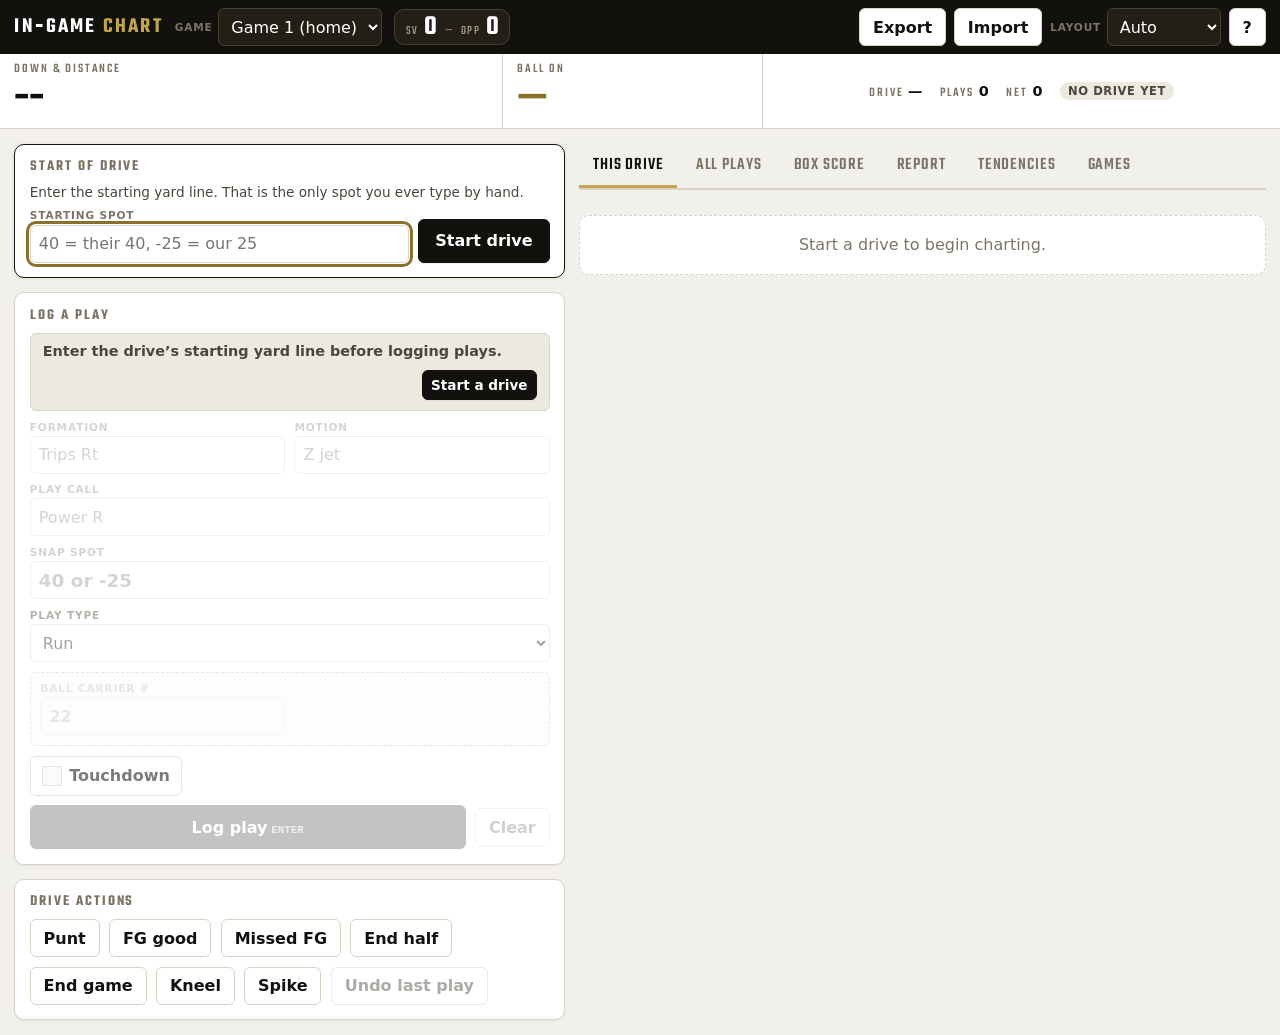
<file: index.html>
<!DOCTYPE html>
<html lang="en">
<head>
<meta charset="utf-8">
<meta name="viewport" content="width=device-width, initial-scale=1, viewport-fit=cover">
<meta name="color-scheme" content="light">
<title>In-Game Chart — Offensive Play Chart</title>
<style>
/*
 * app.css — one stylesheet, two layouts.
 *
 * body.mode-desktop  keyboard-first: dense rows, everything reachable by Tab.
 * body.mode-touch    touch-first: big targets, stacked, sticky action bar.
 *
 * High contrast on a light ground on purpose: this gets read on a sideline in
 * daylight, where a dark UI washes out.
 */

/*
 * Teko, latin subset, embedded as a data URI - 15KB, no network, parsed once.
 * A condensed athletic face for the display numbers and labels; the body keeps
 * the system sans, which is faster to scan in a form.
 * Teko is SIL Open Font License 1.1.
 */
@font-face {
  font-family: 'Teko';
  font-style: normal;
  font-weight: 400 700;
  font-display: block;
  src: url([data-uri]) format('woff2');
}

/*
 * Black, white, and Vegas gold used sparingly. Black carries the work -
 * primary actions, selected states, the type. Gold is saved for the few
 * things worth marking: the team name, a first down, the ball's position,
 * the focus ring, and run against pass in the tendency bars. Spent
 * everywhere, an accent stops meaning anything.
 * Single-theme by choice - this is charted from a lit press box.
 */
:root {
  --ink: #12110E;
  --ink-2: #4B463B;
  --ink-3: #7C7566;
  --line: #D9D3C4;
  --line-2: #EDE9DE;
  --bg: #F1F0EB;
  --paper: #ffffff;

  --gold: #C2A54F;
  --gold-hi: #D6BC6B;
  --gold-deep: #8A7129;
  --gold-soft: #F8F2E0;

  --accent: var(--gold);
  --accent-ink: #12110E;
  --accent-soft: var(--gold-soft);

  --good: #1C6B41;
  --good-soft: #E3F1E8;
  --bad: #A32F27;
  --bad-soft: #FBEAE8;
  --warn: #7A6320;
  --warn-soft: #F8F2E0;
  --flag: #7A5E1E;
  --pend: #5A6672;
  --pend-soft: #EEF1F4;

  --radius: 10px;
  --tap: 44px;
  --shadow-1: 0 1px 2px rgba(18, 17, 14, 0.06);
  --shadow-2: 0 4px 16px rgba(18, 17, 14, 0.10);
  --display: 'Teko', 'Oswald', 'Arial Narrow', system-ui, sans-serif;
  --font: system-ui, -apple-system, "Segoe UI", Roboto, Helvetica, Arial, sans-serif;
  --mono: ui-monospace, SFMono-Regular, Menlo, Consolas, monospace;
}

* { box-sizing: border-box; }

/*
 * The form shows and hides fields with the `hidden` attribute. Every explicit
 * `display` below would otherwise beat the browser's default rule for it, so
 * hidden has to win outright - or a hidden field stays in the Tab order.
 */
[hidden] { display: none !important; }

html, body {
  margin: 0;
  padding: 0;
  background: var(--bg);
  color: var(--ink);
  font-family: var(--font);
  font-size: 16px;
  -webkit-text-size-adjust: 100%;
}

body { padding-bottom: env(safe-area-inset-bottom); }

h2 {
  font-family: var(--display);
  font-size: 0.95rem;
  letter-spacing: 0.13em;
  text-transform: uppercase;
  color: var(--ink-3);
  margin: 0 0 0.6rem;
  font-weight: 600;
  line-height: 1;
}

code { font-family: var(--mono); font-size: 0.9em; }

/* ---------------- top bar ---------------- */

.topbar {
  display: flex;
  align-items: center;
  gap: 0.75rem;
  flex-wrap: wrap;
  padding: 0.5rem 0.9rem;
  background: var(--ink);
  color: #fff;
  position: sticky;
  top: 0;
  z-index: 20;
}

.brand {
  font-family: var(--display);
  font-weight: 600;
  letter-spacing: 0.1em;
  font-size: 1.35rem;
  line-height: 1;
}
.brand span { color: var(--gold); margin-left: 0.3em; }

.topbar .lbl { color: #A79C82; }
.topbar select {
  background: #241F16;
  color: #fff;
  border-color: #46402F;
}

.grow { flex: 1 1 auto; }

.topbar-actions { display: flex; align-items: center; gap: 0.5rem; flex-wrap: wrap; }

.scorechip {
  display: flex;
  align-items: baseline;
  gap: 0.4rem;
  background: #1d2530;
  border-radius: var(--radius);
  padding: 0.2rem 0.65rem;
}
.scorechip strong { font-size: 1.5rem; font-variant-numeric: tabular-nums; }

/* ---------------- banners ---------------- */

.banner {
  padding: 0.6rem 0.9rem;
  font-weight: 600;
  display: flex;
  align-items: center;
  gap: 0.75rem;
  flex-wrap: wrap;
  border-bottom: 1px solid var(--line);
}
.banner.warn { background: var(--warn-soft); color: var(--warn); }
.banner.error { background: var(--bad-soft); color: var(--bad); }
.banner.info { background: var(--line-2); color: var(--ink-2); }
.banner.pending { background: var(--pend-soft); color: var(--pend); }

/* ---------------- status strip ---------------- */

.status {
  display: flex;
  align-items: stretch;
  gap: 1px;
  background: var(--line);
  border-bottom: 1px solid var(--line);
}
.status > div {
  background: var(--paper);
  padding: 0.5rem 0.9rem;
  display: flex;
  flex-direction: column;
  justify-content: center;
}
.status-dd { flex: 2 1 auto; }
.status-ball { flex: 1 1 auto; }
.status-meta {
  flex: 1 1 auto;
  flex-direction: row !important;
  gap: 1.1rem;
  align-items: center;
  flex-wrap: wrap;
  font-size: 0.9rem;
}
.status-lbl {
  font-family: var(--display);
  font-size: 0.82rem;
  letter-spacing: 0.14em;
  text-transform: uppercase;
  color: var(--ink-3);
  font-weight: 500;
  line-height: 1;
  margin-bottom: 0.15rem;
}
.big {
  font-family: var(--display);
  font-size: 2.9rem;
  font-weight: 600;
  line-height: 0.92;
  letter-spacing: 0;
  white-space: nowrap;
}
.status-dd .big { color: var(--ink); }
.status-ball .big { color: var(--gold-deep); }
.status-meta strong { font-variant-numeric: tabular-nums; }

.tag {
  display: inline-block;
  padding: 0.15rem 0.5rem;
  border-radius: 999px;
  font-size: 0.72rem;
  font-weight: 700;
  text-transform: uppercase;
  letter-spacing: 0.05em;
  background: var(--line-2);
  color: var(--ink-2);
}
.tag.good { background: var(--good-soft); color: var(--good); }
.tag.bad { background: var(--bad-soft); color: var(--bad); }
.tag.warn { background: var(--warn-soft); color: var(--warn); }
.tag.accent { background: var(--line-2); color: var(--ink-2); }

/* ---------------- layout ---------------- */

main {
  display: grid;
  grid-template-columns: minmax(380px, 44%) 1fr;
  gap: 0.9rem;
  padding: 0.9rem;
  align-items: start;
}

.col { display: flex; flex-direction: column; gap: 0.9rem; min-width: 0; }

.panel {
  background: var(--paper);
  border: 1px solid var(--line);
  border-radius: var(--radius);
  padding: 0.9rem;
  box-shadow: var(--shadow-1);
}
.panel-accent { border-color: var(--ink); box-shadow: 0 0 0 2px var(--line-2); }

/* ---------------- form bits ---------------- */

.row { display: flex; gap: 0.6rem; align-items: flex-end; }
.row.wrap { flex-wrap: wrap; }
.gap-top { margin-top: 0.7rem; }
.col-buttons { display: flex; flex-direction: column; gap: 0.6rem; }

.field { display: flex; flex-direction: column; gap: 0.2rem; min-width: 0; }
.field.grow { flex: 1 1 auto; }
.field.inline { flex-direction: row; align-items: center; gap: 0.35rem; }
.field .lbl {
  font-size: 0.66rem;
  letter-spacing: 0.08em;
  text-transform: uppercase;
  color: var(--ink-3);
  font-weight: 700;
  white-space: nowrap;
}

input[type="text"], input[type="date"], input[type="number"], select, textarea {
  font: inherit;
  color: var(--ink);
  background: var(--paper);
  border: 1px solid var(--line);
  border-radius: 6px;
  padding: 0.45rem 0.5rem;
  min-height: 38px;
  width: 100%;
}
input:focus-visible, select:focus-visible, button:focus-visible, .seg-btn:focus-visible {
  outline: 3px solid var(--gold-deep);
  outline-offset: 1px;
}

.err {
  color: var(--bad);
  font-size: 0.85rem;
  font-weight: 600;
  margin-top: 0.35rem;
}
.hint { color: var(--ink-2); font-size: 0.85rem; margin: 0 0 0.6rem; }

/* ---------------- buttons ---------------- */

.btn {
  font: inherit;
  font-weight: 650;
  color: var(--ink);
  background: var(--paper);
  border: 1px solid var(--line);
  border-radius: 6px;
  padding: 0.45rem 0.8rem;
  min-height: 38px;
  cursor: pointer;
  white-space: nowrap;
}
.btn:hover { background: var(--line-2); }
.btn:active { transform: translateY(1px); }
.btn-tall { min-height: var(--tap); padding-inline: 1rem; }
.btn-primary {
  background: var(--ink);
  border-color: var(--ink);
  color: #fff;
  font-weight: 700;
  box-shadow: var(--shadow-1);
}
.btn-primary:hover { background: #2A261C; }
.btn-good { background: var(--good); border-color: var(--good); color: #fff; }
.btn-bad { background: var(--bad); border-color: var(--bad); color: #fff; }
.btn-quiet { color: var(--ink-2); background: transparent; }
.btn-sm { min-height: 30px; padding: 0.2rem 0.5rem; font-size: 0.85rem; }
.btn[disabled] { opacity: 0.45; cursor: not-allowed; }

.key {
  display: inline-block;
  font-family: var(--mono);
  font-size: 0.68em;
  opacity: 0.72;
  margin-left: 0.35em;
}

/* ---------------- segmented controls ---------------- */

.seg { display: flex; flex-wrap: wrap; gap: 0.4rem; }
.seg-btn {
  font: inherit;
  font-weight: 650;
  background: var(--paper);
  color: var(--ink);
  border: 1px solid var(--line);
  border-radius: 6px;
  padding: 0.45rem 0.75rem;
  min-height: 40px;
  cursor: pointer;
}
.seg-btn:hover { background: var(--line-2); }
.seg-btn[aria-checked="true"] {
  background: var(--ink);
  border-color: var(--ink);
  color: #fff;
}
.seg-sub .seg-btn { min-height: 36px; font-size: 0.92rem; }

/* toggle-style checkbox rows */
.toggle {
  display: inline-flex;
  align-items: center;
  gap: 0.45rem;
  border: 1px solid var(--line);
  border-radius: 6px;
  padding: 0.4rem 0.7rem;
  min-height: 40px;
  font-weight: 650;
  cursor: pointer;
  background: var(--paper);
  user-select: none;
}
.toggle input { width: 20px; height: 20px; margin: 0; accent-color: var(--accent); }
.toggle:has(input:checked) { background: var(--line-2); border-color: var(--ink); color: var(--ink); }
.toggle.td:has(input:checked) { background: var(--good-soft); border-color: var(--good); color: var(--good); }
.toggle:focus-within { outline: 3px solid var(--accent); outline-offset: 1px; }

/* ---------------- play form ---------------- */

.pf { display: flex; flex-direction: column; gap: 0.6rem; }
.pf-lock {
  display: flex;
  align-items: center;
  gap: 0.7rem;
  flex-wrap: wrap;
  background: var(--line-2);
  border: 1px solid var(--line);
  border-radius: 6px;
  padding: 0.6rem 0.75rem;
  color: var(--ink-2);
  font-weight: 650;
  font-size: 0.9rem;
}
.pf-lock .btn { margin-left: auto; }
/* Locked: visible, readable, and plainly not ready for input yet. */
.pf-locked .pf-grid,
.pf-locked .row,
.pf-locked .field,
.pf-locked .pf-context,
.pf-locked .pf-submit { opacity: 0.55; }
.pf-locked .pf-lock { opacity: 1; }
.pf-grid {
  display: grid;
  grid-template-columns: 1fr 1fr;
  gap: 0.6rem;
}
.pf-context {
  border: 1px dashed var(--line);
  border-radius: 6px;
  padding: 0.6rem;
  display: flex;
  flex-direction: column;
  gap: 0.6rem;
  background: #fbfcfd;
}
.field { position: relative; }
.ac {
  position: absolute;
  top: 100%;
  left: 0;
  right: 0;
  z-index: 40;
  background: var(--paper);
  border: 1px solid var(--line);
  border-top: none;
  border-radius: 0 0 6px 6px;
  box-shadow: 0 8px 20px rgba(16, 21, 28, 0.16);
  max-height: 15rem;
  overflow-y: auto;
}
.ac-opt { padding: 0.4rem 0.6rem; cursor: pointer; font-weight: 600; }
.ac-opt:hover, .ac-opt.on { background: var(--ink); color: #fff; }

.pf-grid > .pf-span { grid-column: 1 / -1; }
.pf-context:empty, .pf-context[hidden] { display: none; }
.pf-submit { display: flex; gap: 0.6rem; align-items: center; flex-wrap: wrap; }
.pf-submit .btn-primary { flex: 1 1 auto; }
.num-field input { font-variant-numeric: tabular-nums; font-weight: 700; }
.spot-field input {
  font-size: 1.15rem;
  font-weight: 800;
  font-variant-numeric: tabular-nums;
}
.pf-note { font-size: 0.8rem; color: var(--ink-3); }

/* ---------------- tabs ---------------- */

.tabs {
  display: flex;
  gap: 0.3rem;
  border-bottom: 2px solid var(--line);
  overflow-x: auto;
}
.tab {
  font-family: var(--display);
  font-size: 1.1rem;
  font-weight: 500;
  letter-spacing: 0.05em;
  text-transform: uppercase;
  background: transparent;
  border: none;
  border-bottom: 3px solid transparent;
  color: var(--ink-3);
  padding: 0.55rem 0.85rem 0.45rem;
  cursor: pointer;
  white-space: nowrap;
}
.tab:hover { color: var(--ink); }
.tab[aria-selected="true"] { color: var(--ink); border-bottom-color: var(--gold); }

.tabpanels { margin-top: 0.7rem; }

/* ---------------- play log ---------------- */

.drive-head {
  display: flex;
  align-items: center;
  gap: 0.6rem;
  flex-wrap: wrap;
  background: var(--paper);
  border-top: 3px solid var(--ink);
  border: 1px solid var(--line);
  border-radius: var(--radius);
  padding: 0.6rem 0.75rem;
  margin-bottom: 0.6rem;
  box-shadow: var(--shadow-1);
}
.drive-head h3 { letter-spacing: -0.01em; }
.drive-head h3 {
  margin: 0;
  font-family: var(--display);
  font-size: 1.35rem;
  font-weight: 600;
  letter-spacing: 0.03em;
  text-transform: uppercase;
  line-height: 1;
}
.drive-head .meta { color: var(--ink-2); font-size: 0.88rem; }

.conv-row {
  display: flex;
  align-items: center;
  gap: 0.5rem;
  flex-wrap: wrap;
  background: var(--warn-soft);
  border: 1px solid var(--warn);
  border-radius: var(--radius);
  padding: 0.55rem 0.75rem;
  margin-bottom: 0.6rem;
}
.conv-row .meta { color: var(--warn); font-weight: 700; font-size: 0.88rem; }

.playlist { display: flex; flex-direction: column; gap: 0.3rem; }

.play {
  display: grid;
  grid-template-columns: 2.4rem 5.4rem 4.2rem 1fr 4.6rem 2rem;
  gap: 0.5rem;
  align-items: center;
  width: 100%;
  text-align: left;
  font: inherit;
  background: var(--paper);
  border: 1px solid var(--line-2);
  border-left: 4px solid var(--line);
  border-radius: 8px;
  padding: 0.45rem 0.65rem;
  cursor: pointer;
  min-height: var(--tap);
  transition: background 90ms ease, border-color 90ms ease;
}
.play:hover { background: #F7F6F3; border-color: var(--line); }
.play.is-pending { border-left-color: var(--pend); background: var(--pend-soft); }
.play.is-td { border-left-color: var(--good); }
.play.is-first { border-left-color: var(--gold); }
.play.is-penalty { border-left-color: var(--flag); }
.play.is-turnover { border-left-color: var(--bad); }
.play.is-conv { border-left-color: var(--ink-3); background: #fafbfc; }

.play .p-no { color: var(--ink-3); font-weight: 700; font-variant-numeric: tabular-nums; font-size: .85rem; }
.play .p-dd {
  font-family: var(--display);
  font-size: 1.15rem;
  font-weight: 500;
  line-height: 1;
}
.play .p-spot {
  font-family: var(--display);
  font-size: 1.15rem;
  font-weight: 600;
  line-height: 1;
  color: var(--ink-2);
}
.play .p-desc { min-width: 0; }
.play .p-desc .call { font-weight: 650; }
.play .p-desc .sub { color: var(--ink-2); font-size: 0.83rem; }
.play .p-yds {
  text-align: right;
  font-weight: 820;
  font-variant-numeric: tabular-nums;
  font-size: 1.1rem;
  letter-spacing: -0.01em;
}
.play .p-yds.neg { color: var(--bad); }
.play .p-yds.pend { color: var(--pend); font-size: 0.78rem; font-weight: 700; }
.play .p-flags { text-align: right; font-size: 0.75rem; font-weight: 800; }

.drive-end {
  text-align: center;
  font-weight: 700;
  text-transform: uppercase;
  letter-spacing: 0.08em;
  font-size: 0.75rem;
  color: var(--ink-3);
  padding: 0.4rem;
}

.empty {
  color: var(--ink-3);
  background: var(--paper);
  border: 1px dashed var(--line);
  border-radius: var(--radius);
  padding: 1.2rem;
  text-align: center;
}

/* ---------------- tables ---------------- */

.statblock { margin-bottom: 1.1rem; }
table.stats {
  width: 100%;
  border-collapse: collapse;
  background: var(--paper);
  border: 1px solid var(--line);
  border-radius: var(--radius);
  overflow: hidden;
  font-variant-numeric: tabular-nums;
  box-shadow: var(--shadow-1);
}
table.stats td:first-child { font-weight: 650; }
table.stats th, table.stats td {
  padding: 0.45rem 0.6rem;
  text-align: right;
  border-bottom: 1px solid var(--line-2);
  white-space: nowrap;
}
table.stats th:first-child, table.stats td:first-child { text-align: left; }
table.stats thead th {
  font-family: var(--display);
  font-size: 0.85rem;
  font-weight: 500;
  background: #F5F4F0;
  border-bottom: 1px solid var(--line);
  font-size: 0.68rem;
  letter-spacing: 0.1em;
  text-transform: uppercase;
  color: var(--ink-2);
}
table.stats tfoot td { font-weight: 800; background: #F5F4F0; }
table.stats tr:last-child td { border-bottom: none; }
.table-wrap { overflow-x: auto; }

/* The third/fourth-down audit list: the result column carries the verdict. */
table.stats.chances td:first-child { font-weight: 500; color: var(--ink-2); }
table.stats.chances td:last-child { font-weight: 700; }
table.stats.chances tr.conv-yes td:last-child { color: var(--good); }
table.stats.chances tr.conv-no td:last-child { color: var(--bad); }

/* ---------------- dialogs ---------------- */

/*
 * Without <dialog> support a dialog is an unknown element and renders inline,
 * dumping every panel into the page. This holds either way.
 */
dialog:not([open]) { display: none !important; }
dialog.dlg-poly {
  position: fixed;
  inset: 0;
  margin: auto;
  max-height: 88vh;
  overflow: auto;
  z-index: 100;
}
html.dlg-poly-open { overflow: hidden; }
html.dlg-poly-open::before {
  content: '';
  position: fixed;
  inset: 0;
  background: rgba(18, 17, 14, 0.5);
  z-index: 99;
}

.dlg {
  border: none;
  border-radius: var(--radius);
  padding: 0;
  width: min(620px, 94vw);
  box-shadow: 0 24px 60px rgba(14, 22, 32, 0.34);
  color: var(--ink);
  background: var(--paper);
}
.dlg-wide { width: min(860px, 94vw); }
.dlg::backdrop { background: rgba(16, 21, 28, 0.5); }
.dlg-head {
  display: flex;
  align-items: center;
  justify-content: space-between;
  gap: 1rem;
  padding: 0.7rem 0.9rem;
  border-bottom: 1px solid var(--line);
  position: sticky;
  top: 0;
  background: var(--paper);
}
.dlg-head h2 { margin: 0; font-size: 0.95rem; color: var(--ink); }
.dlg-body { padding: 0.9rem; }
.dlg .pf { padding: 0.9rem; }

.dlg-foot {
  display: flex;
  align-items: center;
  gap: 0.7rem;
  flex-wrap: wrap;
  padding: 0.7rem 0.9rem;
  border-top: 1px solid var(--line);
}
.dlg-foot .hint { margin: 0; }
.selftest-ok { color: var(--good); font-weight: 700; }
.selftest-bad { color: var(--bad); font-weight: 700; }

#copy-text {
  width: 100%;
  font-family: var(--mono);
  font-size: 0.78rem;
  line-height: 1.4;
  resize: vertical;
  white-space: pre;
  overflow-wrap: normal;
  overflow-x: auto;
}

.scorechip {
  display: flex;
  align-items: baseline;
  gap: 0.5rem;
  background: #241F16;
  border: 1px solid #46402F;
  border-radius: var(--radius);
  padding: 0.2rem 0.65rem;
  color: #fff;
  font: inherit;
  cursor: pointer;
}
.scorechip:hover { background: #2F2819; border-color: var(--gold-deep); }
.scorechip strong {
  font-family: var(--display);
  font-size: 1.75rem;
  font-weight: 600;
  line-height: 1;
}
.scorechip .lbl { font-family: var(--display); letter-spacing: 0.12em; font-size: 0.8rem; }
.sc-dash { color: var(--ink-3); }

.split {
  display: flex;
  height: 20px;
  border-radius: 4px;
  overflow: hidden;
  background: var(--line-2);
  min-width: 120px;
}
.split-run, .split-pass {
  display: flex;
  align-items: center;
  justify-content: center;
  font-size: 0.7rem;
  font-weight: 700;
  color: var(--ink);
  transition: width 120ms ease;
}
.split-run { background: var(--gold); }
.split-pass { background: var(--ink); color: #fff; }
table.tend td:nth-child(3) { width: 34%; min-width: 130px; }
/* No split bar to make room for, so the first column takes the slack. */
table.tend-plain td:nth-child(3) { width: auto; min-width: 0; }
table.tend-plain td:first-child, table.tend-plain th:first-child { width: 50%; }
tr.tend-thin td { opacity: 0.55; }
.legend {
  display: flex;
  align-items: center;
  gap: 1rem;
  flex-wrap: wrap;
  margin-bottom: 0.8rem;
  font-size: 0.85rem;
  font-weight: 650;
}
.legend i { display: inline-block; width: 12px; height: 12px; border-radius: 3px; margin-right: 0.35rem; vertical-align: -1px; }
.legend .sw-run { background: var(--gold); }
.legend .sw-pass { background: var(--ink); }

.goal-row {
  display: grid;
  grid-template-columns: 1fr auto auto;
  gap: 0.75rem;
  align-items: center;
  padding: 0.55rem 0.75rem;
  border-bottom: 1px solid var(--line-2);
}
.goal-row:last-child { border-bottom: none; }
.goal-val {
  font-family: var(--display);
  font-weight: 600;
  font-size: 1.45rem;
  line-height: 1;
}
.goal-target { color: var(--ink-3); font-size: 0.85rem; white-space: nowrap; }
.goal-hit { color: var(--good); }
.goal-miss { color: var(--bad); }
.goal-none { color: var(--ink-3); }
.goals { background: var(--paper); border: 1px solid var(--line); border-radius: var(--radius); }

.score-list { display: flex; flex-direction: column; gap: 0.3rem; margin-top: 0.8rem; }
.score-entry {
  display: flex; align-items: center; gap: 0.6rem;
  border: 1px solid var(--line); border-radius: 6px; padding: 0.4rem 0.6rem;
}
.score-entry .pts { font-weight: 800; font-variant-numeric: tabular-nums; min-width: 2.2rem; }
.score-entry .who { font-weight: 700; }
.score-entry .grow { color: var(--ink-3); font-size: 0.86rem; }

.roster-grid {
  display: grid;
  grid-template-columns: repeat(auto-fill, minmax(190px, 1fr));
  gap: 0.5rem;
  margin: 0.7rem 0;
}
.roster-row { display: flex; align-items: center; gap: 0.4rem; }
.roster-row .num {
  font-family: var(--display);
  font-size: 1.2rem;
  font-weight: 600;
  min-width: 2.2rem;
  text-align: right;
  color: var(--ink-2);
}
.roster-row input { min-height: 34px; }

.term-block { margin-bottom: 1.2rem; }
.term-list { display: flex; flex-wrap: wrap; gap: 0.35rem; margin: 0.5rem 0; }
.term-chip {
  background: var(--line-2); border-radius: 999px; padding: 0.2rem 0.6rem;
  font-size: 0.85rem; font-weight: 600;
}
#terms-body textarea { width: 100%; font-family: var(--mono); font-size: 0.82rem; }

.final-score {
  display: flex;
  align-items: center;
  gap: 1.6rem;
  flex-wrap: wrap;
  background: var(--ink);
  color: #fff;
  border-radius: var(--radius);
  padding: 0.9rem 1.1rem;
  margin-bottom: 0.9rem;
}
.final-score .status-lbl { color: #9fb0c2; }
.final-num { font-family: var(--display); font-size: 3.6rem; font-weight: 600; line-height: 0.9; }
.final-meta { display: flex; gap: 1.5rem; flex-wrap: wrap; }
.final-meta b {
  display: block;
  font-family: var(--display);
  font-size: 1.6rem;
  font-weight: 600;
  line-height: 1;
  color: var(--gold-hi);
}
.save-now {
  border: 1px solid var(--ink);
  background: var(--line-2);
  border-radius: var(--radius);
  padding: 0.8rem;
  margin-bottom: 1.1rem;
}
.save-now h2 { color: var(--ink); }

.help-body h3 { margin: 1.1rem 0 0.35rem; font-size: 0.95rem; }
.help-body h3:first-child { margin-top: 0; }
.help-body p, .help-body li { color: var(--ink-2); line-height: 1.45; }
.help-body ul { margin: 0.3rem 0; padding-left: 1.1rem; }
.help-body kbd {
  font-family: var(--mono);
  font-size: 0.85em;
  border: 1px solid var(--line);
  border-bottom-width: 2px;
  border-radius: 4px;
  padding: 0 0.3em;
  background: var(--bg);
  color: var(--ink);
}

/* ---------------- touch bar ---------------- */

.touchbar { display: none; }

/* ---------------- touch layout ---------------- */

body.mode-touch { font-size: 17px; }
body.mode-touch main { grid-template-columns: 1fr; padding: 0.6rem; gap: 0.6rem; }
body.mode-touch .big { font-size: 2.3rem; }
body.mode-touch .btn { min-height: var(--tap); padding: 0.55rem 0.9rem; }
body.mode-touch .btn-sm { min-height: 36px; }
body.mode-touch .seg-btn { min-height: 54px; flex: 1 1 30%; font-size: 1.02rem; }
body.mode-touch .seg-sub .seg-btn { min-height: 46px; }
body.mode-touch .toggle { min-height: 52px; flex: 1 1 45%; }
body.mode-touch .pf-grid { grid-template-columns: 1fr; }

/*
 * Touch puts the two things a phone charter actually needs - the snap spot
 * and the play type - at the top, and drops the optional wording fields
 * below them. Desktop keeps DOM order, which is also its Tab order.
 */
body.mode-touch .pf-row-spot { order: 1; }
body.mode-touch .pf-row-note { order: 2; }
body.mode-touch .pf-row-type { order: 3; }
body.mode-touch .pf-context { order: 4; }
body.mode-touch .pf-row-td { order: 5; }
body.mode-touch .pf-row-detail { order: 6; }
body.mode-touch .pf-row-flags { order: 7; }
body.mode-touch .pf-row-ov { order: 8; }
body.mode-touch .pf-row-err { order: 9; }
body.mode-touch .pf-submit { order: 10; }
body.mode-touch .pf-row-detail::before {
  content: 'Optional wording';
  grid-column: 1 / -1;
  font-size: 0.66rem;
  letter-spacing: 0.08em;
  text-transform: uppercase;
  color: var(--ink-3);
  font-weight: 700;
  border-top: 1px solid var(--line-2);
  padding-top: 0.6rem;
}
body.mode-touch input[type="text"], body.mode-touch input[type="date"], body.mode-touch select {
  min-height: 48px;
  font-size: 1.05rem;
}
body.mode-touch .spot-field input { font-size: 1.5rem; }
body.mode-touch #quick-actions .btn { flex: 1 1 45%; }
body.mode-touch .key { display: none; }
body.mode-touch .play { grid-template-columns: 2.2rem 1fr 4.2rem; grid-auto-rows: min-content; }
body.mode-touch .play .p-spot { grid-column: 2; }
body.mode-touch .play .p-flags { display: none; }
body.mode-touch .pf-submit .btn-primary { min-height: 56px; font-size: 1.1rem; }
body.mode-touch { padding-bottom: calc(72px + env(safe-area-inset-bottom)); }
body.mode-touch .touchbar {
  display: grid;
  grid-template-columns: 1fr 1fr 1.4fr;
  gap: 0.4rem;
  position: fixed;
  left: 0;
  right: 0;
  bottom: 0;
  padding: 0.4rem 0.5rem calc(0.4rem + env(safe-area-inset-bottom));
  background: var(--paper);
  border-top: 1px solid var(--line);
  z-index: 30;
}
.tb {
  font-family: var(--display);
  font-size: 1.35rem;
  font-weight: 600;
  letter-spacing: 0.04em;
  min-height: 52px;
  border-radius: 8px;
  border: 1px solid var(--line);
  background: var(--paper);
  color: var(--ink);
  cursor: pointer;
}
.tb-primary {
  background: var(--ink);
  border-color: var(--ink);
  color: #fff;
}
.tb.on { background: var(--good); border-color: var(--good); color: #fff; }

/* ---------------- narrow screens ---------------- */

@media (max-width: 900px) {
  main { grid-template-columns: 1fr; }
  .status { flex-wrap: wrap; }
  .status-dd, .status-ball { flex: 1 1 45%; }
  .status-meta { flex: 1 1 100%; }
}

/*
 * Phone: the chrome gets out of the way. Every row the top bar takes is a row
 * the play form loses, so the labels go, the buttons shrink, and nothing is
 * pushed onto a line of its own.
 */
@media (max-width: 560px) {
  .topbar { gap: 0.4rem; padding: 0.4rem 0.5rem; }
  .topbar .grow { display: none; }
  .topbar .field.inline .lbl { display: none; }
  .topbar .btn { min-height: 34px; padding: 0.25rem 0.6rem; font-size: 0.88rem; }
  .topbar select { min-height: 34px; padding: 0.2rem 0.4rem; font-size: 0.88rem; }
  .topbar-actions { gap: 0.35rem; }
  .brand { font-size: 0.95rem; }
  /* Keep the bar to two rows: name, game and score on one, actions below. */
  .topbar select { max-width: 8.5rem; }
  .topbar .scorechip { padding: 0.1rem 0.4rem; }
  .topbar .scorechip strong { font-size: 1.3rem; }
  .scorechip { padding: 0.1rem 0.5rem; }
  .scorechip strong { font-size: 1.25rem; }
  .status > div { padding: 0.4rem 0.6rem; }
  body.mode-touch .big, .big { font-size: 1.75rem; }
  .play { grid-template-columns: 2.2rem 1fr 4.2rem; }
  .play .p-flags { display: none; }
}

@media print {
  .topbar, .tabs, .col-entry, .touchbar, #banners, .btn { display: none !important; }
  main { grid-template-columns: 1fr; }
  .panel, .play, table.stats { border-color: #999; }
}
</style>
</head>
<body class="mode-desktop">

<header class="topbar">
  <div class="brand">IN&#8209;GAME<span>CHART</span></div>

  <label class="field inline">
    <span class="lbl">Game</span>
    <select id="game-select" aria-label="Active game"></select>
  </label>

  <button type="button" class="scorechip" id="btn-scoreboard" title="Scoreboard — click to add defensive, special teams or opponent points">
    <span><span class="lbl" id="our-name">US</span> <strong id="our-score">0</strong></span>
    <span class="sc-dash">&ndash;</span>
    <span><span class="lbl" id="their-name">THEM</span> <strong id="their-score">0</strong></span>
  </button>

  <div class="grow"></div>

  <div class="topbar-actions">
    <button type="button" id="btn-export" class="btn" accesskey="e">Export</button>
    <button type="button" id="btn-import" class="btn">Import</button>
    <label class="field inline">
      <span class="lbl">Layout</span>
      <select id="mode-select" aria-label="Input layout">
        <option value="auto">Auto</option>
        <option value="desktop">Keyboard</option>
        <option value="touch">Touch</option>
      </select>
    </label>
    <button type="button" id="btn-help" class="btn" accesskey="?" title="Keyboard shortcuts and rules">?</button>
  </div>
</header>

<div id="banners" aria-live="polite"></div>

<section class="status" id="status">
  <div class="status-dd">
    <div class="status-lbl">Down &amp; distance</div>
    <div class="big" id="dd">1st &amp; 10</div>
  </div>
  <div class="status-ball">
    <div class="status-lbl">Ball on</div>
    <div class="big" id="ball-on">&mdash;</div>
  </div>
  <div class="status-meta">
    <div><span class="status-lbl">Drive</span> <strong id="drive-no">&mdash;</strong></div>
    <div><span class="status-lbl">Plays</span> <strong id="drive-plays">0</strong></div>
    <div><span class="status-lbl">Net</span> <strong id="drive-net">0</strong></div>
    <div id="drive-state" class="tag"></div>
  </div>
</section>

<main>
  <section class="col col-entry">

    <div class="panel panel-accent" id="drive-panel" hidden>
      <h2 id="drive-panel-title">Start of drive</h2>
      <p class="hint" id="drive-panel-hint">Enter the starting yard line. That is the only spot you ever type by hand.</p>
      <form id="drive-form" class="row">
        <label class="field grow">
          <span class="lbl">Starting spot</span>
          <input type="text" id="drive-spot" inputmode="text" autocomplete="off"
                 placeholder="40 = their 40, -25 = our 25" enterkeyhint="go">
        </label>
        <button type="submit" class="btn btn-primary btn-tall" accesskey="d">Start drive</button>
      </form>
      <div class="err" id="drive-spot-err" hidden></div>
    </div>

    <div class="panel panel-accent" id="conversion-panel" hidden>
      <h2>Touchdown &mdash; extra point</h2>
      <div class="row wrap">
        <button type="button" class="btn btn-good btn-tall" id="btn-pat-good">PAT good</button>
        <button type="button" class="btn btn-bad btn-tall" id="btn-pat-bad">PAT no good</button>
        <button type="button" class="btn btn-tall" id="btn-two-point">Chart 2&#8209;pt try</button>
        <button type="button" class="btn btn-quiet btn-tall" id="btn-skip-conv">Skip</button>
      </div>
    </div>

    <div class="panel" id="entry-panel">
      <h2 id="entry-title">Log a play</h2>
      <div id="entry-mount">
        <p class="err" id="entry-fallback">The play form did not start. Check that the
          <code>js</code> and <code>css</code> folders sit in the same folder as
          <code>index.html</code>, then reload the page.</p>
      </div>
    </div>

    <div class="panel" id="actions-panel">
      <h2>Drive actions</h2>
      <div class="row wrap" id="quick-actions">
        <button type="button" class="btn" data-end="punt" accesskey="p">Punt</button>
        <button type="button" class="btn" data-end="fg-good">FG good</button>
        <button type="button" class="btn" data-end="missed-fg">Missed FG</button>
        <button type="button" class="btn" data-end="downs" id="btn-downs" accesskey="n">Turnover on downs</button>
        <button type="button" class="btn" data-end="half" accesskey="h">End half</button>
        <button type="button" class="btn" data-end="game">End game</button>
        <button type="button" class="btn" id="btn-kneel" accesskey="k">Kneel</button>
        <button type="button" class="btn" id="btn-spike" accesskey="s">Spike</button>
        <button type="button" class="btn btn-quiet" id="btn-undo" accesskey="z">Undo last play</button>
      </div>
    </div>
  </section>

  <section class="col col-log">
    <nav class="tabs" role="tablist">
      <button type="button" class="tab" role="tab" data-tab="drive" accesskey="1">This drive</button>
      <button type="button" class="tab" role="tab" data-tab="plays" accesskey="2">All plays</button>
      <button type="button" class="tab" role="tab" data-tab="box" accesskey="3">Box score</button>
      <button type="button" class="tab" role="tab" data-tab="report" accesskey="5">Report</button>
      <button type="button" class="tab" role="tab" data-tab="tend" accesskey="6">Tendencies</button>
      <button type="button" class="tab" role="tab" data-tab="games" accesskey="4">Games</button>
    </nav>
    <div class="tabpanels">
      <div class="tabpanel" id="tab-drive" role="tabpanel"></div>
      <div class="tabpanel" id="tab-plays" role="tabpanel" hidden></div>
      <div class="tabpanel" id="tab-box" role="tabpanel" hidden></div>
      <div class="tabpanel" id="tab-report" role="tabpanel" hidden></div>
      <div class="tabpanel" id="tab-tend" role="tabpanel" hidden></div>
      <div class="tabpanel" id="tab-games" role="tabpanel" hidden></div>
    </div>
  </section>
</main>

<div class="touchbar" id="touchbar">
  <button type="button" class="tb" id="tb-td">TD</button>
  <button type="button" class="tb" id="tb-resolve">Resolve</button>
  <button type="button" class="tb tb-primary" id="tb-log">Log play</button>
</div>

<dialog id="edit-dialog" class="dlg">
  <form method="dialog" class="dlg-head">
    <h2 id="edit-title">Edit play</h2>
    <button class="btn btn-quiet" value="cancel" aria-label="Close">Close</button>
  </form>
  <div id="edit-mount"></div>
</dialog>

<dialog id="resolve-dialog" class="dlg">
  <form method="dialog" class="dlg-head">
    <h2>Resolve last play</h2>
    <button class="btn btn-quiet" value="cancel" aria-label="Close">Close</button>
  </form>
  <div class="dlg-body">
    <p class="hint" id="resolve-hint"></p>
    <form id="resolve-form" class="row">
      <label class="field grow">
        <span class="lbl">Final yard line</span>
        <input type="text" id="resolve-spot" autocomplete="off" placeholder="12 or -38" enterkeyhint="done">
      </label>
      <button type="submit" class="btn btn-primary btn-tall">Set yard line</button>
    </form>
    <div class="err" id="resolve-err" hidden></div>
    <div class="row wrap gap-top">
      <button type="button" class="btn btn-good btn-tall" id="btn-resolve-td">It was a touchdown</button>
      <button type="button" class="btn btn-tall" id="btn-resolve-zero">No yards (turnover / clock)</button>
    </div>
  </div>
</dialog>

<dialog id="drive-edit-dialog" class="dlg">
  <form method="dialog" class="dlg-head">
    <h2 id="drive-edit-title">Drive starting spot</h2>
    <button class="btn btn-quiet" value="cancel" aria-label="Close">Close</button>
  </form>
  <div class="dlg-body">
    <p class="hint">Fixing this re-runs down &amp; distance for the whole drive. Nothing outside
      this drive changes.</p>
    <form id="drive-edit-form" class="row">
      <label class="field grow">
        <span class="lbl">Starting spot</span>
        <input type="text" id="drive-edit-spot" autocomplete="off" placeholder="40 or -25" enterkeyhint="done">
      </label>
      <button type="submit" class="btn btn-primary btn-tall">Save</button>
    </form>
    <div class="err" id="drive-edit-err" hidden></div>
  </div>
</dialog>

<dialog id="import-dialog" class="dlg">
  <form method="dialog" class="dlg-head">
    <h2>Import data</h2>
    <button class="btn btn-quiet" value="cancel" aria-label="Close">Close</button>
  </form>
  <div class="dlg-body">
    <p class="hint">Pick an exported <code>.json</code> file &mdash; from this laptop, or from the USB drive.</p>
    <div class="row wrap">
      <button type="button" class="btn btn-primary btn-tall" id="btn-import-merge">Merge into this data</button>
      <button type="button" class="btn btn-bad btn-tall" id="btn-import-replace">Replace everything</button>
    </div>
    <p class="hint">Merge keeps games you already have and updates any game with the same ID. Replace throws away what is in this browser.</p>
  </div>
</dialog>

<dialog id="export-dialog" class="dlg">
  <form method="dialog" class="dlg-head">
    <h2>Export</h2>
    <button class="btn btn-quiet" value="cancel" aria-label="Close">Close</button>
  </form>
  <div class="dlg-body">
    <p class="hint">Saved data lives in this browser, not on the drive. Export at the end of every game and save it onto the USB drive.</p>
    <div class="col-buttons">
      <button type="button" class="btn btn-primary btn-tall" id="btn-export-json">All games &mdash; JSON (re&#8209;importable)</button>
      <button type="button" class="btn btn-tall" id="btn-export-plays">This game &mdash; play chart CSV</button>
      <button type="button" class="btn btn-tall" id="btn-export-box">This game &mdash; box score CSV</button>
      <button type="button" class="btn btn-tall" id="btn-export-copy">Show the data to copy &amp; paste</button>
    </div>
    <p class="hint">Use copy &amp; paste if this browser will not save files &mdash; a locked-down
      laptop, or the app opened from a link.</p>
  </div>
</dialog>

<dialog id="copy-dialog" class="dlg dlg-wide">
  <form method="dialog" class="dlg-head">
    <h2>Copy your data</h2>
    <button class="btn btn-quiet" value="cancel" aria-label="Close">Close</button>
  </form>
  <div class="dlg-body">
    <p class="hint">Copy all of this and paste it into a plain text file on the drive, named
      something like <code>chart.json</code>. Import reads it straight back.</p>
    <textarea id="copy-text" rows="12" spellcheck="false" readonly></textarea>
    <div class="row gap-top">
      <button type="button" class="btn btn-primary btn-tall" id="btn-copy-clip">Copy to clipboard</button>
      <span class="hint" id="copy-status"></span>
    </div>
  </div>
</dialog>

<dialog id="help-dialog" class="dlg dlg-wide">
  <form method="dialog" class="dlg-head">
    <h2>How this works</h2>
    <button class="btn btn-quiet" value="cancel" aria-label="Close">Close</button>
  </form>
  <div class="dlg-body" id="help-body"></div>
  <div class="dlg-foot">
    <button type="button" class="btn" id="btn-selftest">Run self-test</button>
    <span id="selftest-out" class="hint"></span>
  </div>
</dialog>

<dialog id="confirm-dialog" class="dlg">
  <form method="dialog" class="dlg-head">
    <h2 id="confirm-title">Are you sure?</h2>
    <button class="btn btn-quiet" value="cancel" aria-label="Close">Close</button>
  </form>
  <div class="dlg-body">
    <p id="confirm-text" class="hint"></p>
    <div class="row wrap">
      <button type="button" class="btn btn-bad btn-tall" id="confirm-yes">Delete</button>
      <button type="button" class="btn btn-tall" id="confirm-no">Cancel</button>
    </div>
  </div>
</dialog>

<dialog id="roster-dialog" class="dlg dlg-wide">
  <form method="dialog" class="dlg-head">
    <h2>Roster</h2>
    <button class="btn btn-quiet" value="cancel" aria-label="Close">Close</button>
  </form>
  <div class="dlg-body" id="roster-body"></div>
</dialog>

<dialog id="team-dialog" class="dlg">
  <form method="dialog" class="dlg-head">
    <h2>Our team</h2>
    <button class="btn btn-quiet" value="cancel" aria-label="Close">Close</button>
  </form>
  <div class="dlg-body">
    <p class="hint">Used on the scoreboard and in the game summary. The other side is named
      from each game's opponent.</p>
    <form id="team-form">
      <label class="field"><span class="lbl">Team name</span>
        <input type="text" id="team-name" autocomplete="off" placeholder="Sipsey Valley"></label>
      <label class="field"><span class="lbl">Short name (scoreboard)</span>
        <input type="text" id="team-short" autocomplete="off" maxlength="6" placeholder="SV"></label>
      <div class="row gap-top">
        <button type="submit" class="btn btn-primary btn-tall">Save</button>
      </div>
    </form>
  </div>
</dialog>

<dialog id="score-dialog" class="dlg">
  <form method="dialog" class="dlg-head">
    <h2>Scoreboard</h2>
    <button class="btn btn-quiet" value="cancel" aria-label="Close">Close</button>
  </form>
  <div class="dlg-body" id="score-body"></div>
</dialog>

<dialog id="goals-dialog" class="dlg">
  <form method="dialog" class="dlg-head">
    <h2>Game goals</h2>
    <button class="btn btn-quiet" value="cancel" aria-label="Close">Close</button>
  </form>
  <div class="dlg-body" id="goals-body"></div>
</dialog>

<dialog id="terms-dialog" class="dlg dlg-wide">
  <form method="dialog" class="dlg-head">
    <h2>Formation, motion &amp; play call library</h2>
    <button class="btn btn-quiet" value="cancel" aria-label="Close">Close</button>
  </form>
  <div class="dlg-body" id="terms-body"></div>
</dialog>

<dialog id="summary-dialog" class="dlg dlg-wide">
  <form method="dialog" class="dlg-head">
    <h2 id="summary-title">Game summary</h2>
    <button class="btn btn-quiet" value="cancel" aria-label="Close">Close</button>
  </form>
  <div class="dlg-body" id="summary-body"></div>
</dialog>

<dialog id="game-dialog" class="dlg">
  <form method="dialog" class="dlg-head">
    <h2 id="game-dialog-title">New game</h2>
    <button class="btn btn-quiet" value="cancel" aria-label="Close">Close</button>
  </form>
  <div class="dlg-body">
    <form id="game-form">
      <label class="field"><span class="lbl">Name</span>
        <input type="text" id="game-name" autocomplete="off" placeholder="Week 3"></label>
      <label class="field"><span class="lbl">Opponent</span>
        <input type="text" id="game-opponent" autocomplete="off" placeholder="Central"></label>
      <label class="field"><span class="lbl">Date</span>
        <input type="date" id="game-date"></label>
      <label class="field"><span class="lbl">Where</span>
        <select id="game-venue">
          <option value="home">Home</option>
          <option value="away">Away</option>
          <option value="neutral">Neutral</option>
        </select></label>
      <div class="row gap-top">
        <button type="submit" class="btn btn-primary btn-tall" id="game-save">Save</button>
      </div>
    </form>
  </div>
</dialog>

<input type="file" id="import-file" accept=".json,application/json,text/plain" hidden>

<script>
/* ==========================================================
 * dom.js
 * ========================================================== */
/* dom.js — the handful of DOM helpers the two input layers share. */
;(function (global) {
  'use strict';
  var FB = global.FB = global.FB || {};

  function el(tag, attrs, kids) {
    var node = document.createElement(tag);
    if (attrs) {
      Object.keys(attrs).forEach(function (k) {
        var v = attrs[k];
        if (v == null || v === false) return;
        if (k === 'class') node.className = v;
        else if (k === 'text') node.textContent = v;
        else if (k === 'html') node.innerHTML = v;
        else if (k === 'dataset') Object.keys(v).forEach(function (d) { node.dataset[d] = v[d]; });
        else if (k.slice(0, 2) === 'on' && typeof v === 'function') node.addEventListener(k.slice(2), v);
        else if (v === true) node.setAttribute(k, '');
        else node.setAttribute(k, v);
      });
    }
    (kids || []).forEach(function (kid) {
      if (kid == null || kid === false) return;
      node.appendChild(typeof kid === 'string' ? document.createTextNode(kid) : kid);
    });
    return node;
  }

  function qs(sel, root) { return (root || document).querySelector(sel); }
  function qsa(sel, root) { return Array.prototype.slice.call((root || document).querySelectorAll(sel)); }
  function clear(node) { while (node.firstChild) node.removeChild(node.firstChild); }
  function show(node, on) { if (node) node.hidden = !on; }

  // A labelled text input, used everywhere.
  function field(opts) {
    var input = el('input', {
      type: opts.type || 'text',
      id: opts.id,
      autocomplete: 'off',
      autocapitalize: opts.autocapitalize || 'words',
      spellcheck: 'false',
      inputmode: opts.inputmode || null,
      placeholder: opts.placeholder || '',
      enterkeyhint: opts.enterkeyhint || 'done'
    });
    var wrap = el('label', { class: 'field ' + (opts.class || '') }, [
      el('span', { class: 'lbl', text: opts.label }),
      input
    ]);
    return { wrap: wrap, input: input };
  }

  function toggle(opts) {
    var input = el('input', { type: 'checkbox', id: opts.id });
    var wrap = el('label', { class: 'toggle ' + (opts.class || '') }, [input, el('span', { text: opts.label })]);
    return { wrap: wrap, input: input };
  }

  /*
   * Type-ahead on a free-text field, fed by whatever the coach has already
   * typed this season. Arrow keys move, Enter takes the highlighted one,
   * Esc dismisses. Enter with nothing highlighted is left alone so it still
   * logs the play - the suggestion list must never cost a snap.
   */
  function autocomplete(input, getItems) {
    // tabindex -1 keeps it out of the tab order: the list scrolls, and a
    // scrollable box is focusable by default, which would cost a Tab press on
    // every single play.
    var list = el('div', { class: 'ac', hidden: true, role: 'listbox', tabindex: '-1' });
    input.parentNode.appendChild(list);
    input.setAttribute('autocomplete', 'off');
    var shown = [], active = -1, justAccepted = false;

    function matches(q) {
      var all = getItems() || [];
      if (!q) return all.slice(0, 8);
      var needle = q.toLowerCase();
      var starts = [], has = [];
      all.forEach(function (t) {
        var i = t.toLowerCase().indexOf(needle);
        if (i === 0) starts.push(t);
        else if (i > 0) has.push(t);
      });
      return starts.concat(has).slice(0, 8);
    }

    function close() {
      list.hidden = true;
      active = -1;
      // Drop the options too: a hidden list holding last field's suggestions
      // is stale content sitting in the document.
      while (list.firstChild) list.removeChild(list.firstChild);
      shown = [];
    }

    function paint() {
      while (list.firstChild) list.removeChild(list.firstChild);
      shown.forEach(function (t, i) {
        var opt = el('div', {
          class: 'ac-opt' + (i === active ? ' on' : ''), role: 'option', text: t,
          'aria-selected': i === active ? 'true' : 'false'
        });
        // mousedown, not click: blur would close the list first.
        opt.addEventListener('mousedown', function (ev) { ev.preventDefault(); accept(t); });
        list.appendChild(opt);
      });
      list.hidden = !shown.length;
    }

    function accept(text) {
      input.value = text;
      close();
      // The input event is for anyone else listening; our own handler must
      // not take it as a cue to reopen the list we just closed.
      justAccepted = true;
      input.dispatchEvent(new Event('input', { bubbles: true }));
      justAccepted = false;
    }

    function open() {
      if (input.disabled || justAccepted) return;
      var q = input.value.trim();
      shown = matches(q);
      // Nothing left to choose: the field already holds the only match.
      if (shown.length === 1 && shown[0].toLowerCase() === q.toLowerCase()) shown = [];
      active = -1;
      paint();
    }

    input.addEventListener('input', open);
    input.addEventListener('focus', open);
    input.addEventListener('blur', function () { setTimeout(close, 120); });

    input.addEventListener('keydown', function (ev) {
      if (list.hidden || !shown.length) return;
      if (ev.key === 'ArrowDown' || ev.key === 'ArrowUp') {
        ev.preventDefault();
        active = (active + (ev.key === 'ArrowDown' ? 1 : -1) + shown.length + 1) % (shown.length + 1);
        if (active === shown.length) active = -1;   // back to what was typed
        paint();
        return;
      }
      if (ev.key === 'Escape') { ev.preventDefault(); ev.stopPropagation(); close(); return; }
      if ((ev.key === 'Enter' || ev.key === 'Tab') && active > -1) {
        // Only swallow Enter when a suggestion is actually highlighted.
        ev.preventDefault();
        ev.stopPropagation();
        accept(shown[active]);
      }
    });

    return { close: close };
  }

  /*
   * A plain <select>, exposing the same {root,get,set,focus} shape as
   * segment() so either can drive a field. Native selects already give you
   * arrow keys and type-ahead, and Enter falls through to the form, which is
   * what logs the play.
   */
  function select(opts) {
    var sel = el('select', { 'aria-label': opts.label || '' });
    opts.items.forEach(function (item) {
      sel.appendChild(el('option', { value: item.value, text: item.label }));
    });
    sel.value = opts.value || opts.items[0].value;
    sel.addEventListener('change', function () {
      if (opts.onChange) opts.onChange(sel.value, 'select');
    });

    /*
     * One keystroke per option, on top of the dropdown's own arrow keys.
     * Native type-ahead can't do this unambiguously - "Pass" and "Penalty"
     * share a letter - and losing a deterministic single key would cost the
     * keyboard flow the whole point of it.
     */
    var keyed = opts.items.filter(function (i) { return i.key; });
    if (keyed.length) {
      sel.addEventListener('keydown', function (ev) {
        if (ev.ctrlKey || ev.metaKey || ev.altKey || ev.key.length !== 1) return;
        var want = ev.key.toLowerCase(), hit = null;
        keyed.forEach(function (i) { if (i.key.toLowerCase() === want) hit = i; });
        if (!hit) return;
        ev.preventDefault();
        // Pressing R on a dropdown already showing Run is still a decision:
        // it has to move the coach on to the number, not sit there.
        var same = sel.value === hit.value;
        if (!same) sel.value = hit.value;
        if (opts.onChange) opts.onChange(sel.value, 'key', same);  // .value fires no change
      });
    }
    return {
      root: sel,
      get: function () { return sel.value; },
      set: function (v) { sel.value = v; },
      focus: function () { sel.focus(); }
    };
  }

  /*
   * Segmented radio control: click, arrow keys, or the letter shown on the
   * button. Enter is deliberately left alone so it still logs the play.
   */
  function segment(opts) {
    var value = opts.value || null;
    var buttons = [];
    var root = el('div', {
      class: 'seg ' + (opts.class || ''),
      role: 'radiogroup',
      'aria-label': opts.label || ''
    });

    opts.items.forEach(function (item) {
      var b = el('button', {
        type: 'button',
        class: 'seg-btn',
        role: 'radio',
        'aria-checked': 'false',
        tabindex: '-1',
        dataset: { value: item.value, key: (item.key || '').toLowerCase() }
      }, [
        el('span', { text: item.label }),
        item.key ? el('span', { class: 'key', text: item.key.toUpperCase() }) : null
      ]);
      b.addEventListener('click', function () { set(item.value, true, 'click'); });
      buttons.push(b);
      root.appendChild(b);
    });

    root.addEventListener('keydown', function (ev) {
      var idx = buttons.indexOf(document.activeElement);
      var move = 0;
      if (ev.key === 'ArrowRight' || ev.key === 'ArrowDown') move = 1;
      else if (ev.key === 'ArrowLeft' || ev.key === 'ArrowUp') move = -1;
      if (move) {
        ev.preventDefault();
        var next = buttons[(Math.max(idx, 0) + move + buttons.length) % buttons.length];
        // Arrowing is browsing: focus stays here so the next arrow keeps moving.
        next.focus();
        set(next.dataset.value, true, 'arrow');
        return;
      }
      if (ev.key.length === 1 && !ev.ctrlKey && !ev.metaKey && !ev.altKey) {
        var hit = buttons.filter(function (b) { return b.dataset.key === ev.key.toLowerCase(); })[0];
        if (hit) {
          // A letter is a decision: focus here, then let onChange hand focus
          // on to whatever the choice needs typed next.
          ev.preventDefault();
          hit.focus();
          set(hit.dataset.value, true, 'key');
        }
      }
    });

    function paint() {
      var any = false;
      buttons.forEach(function (b) {
        var on = b.dataset.value === value;
        b.setAttribute('aria-checked', on ? 'true' : 'false');
        b.tabIndex = on ? 0 : -1;
        if (on) any = true;
      });
      // Nothing chosen yet: the first button stays tabbable so Tab can reach it.
      if (!any && buttons.length) buttons[0].tabIndex = 0;
    }

    function set(v, fire, source) {
      var same = value === v;
      value = v;
      paint();
      // Re-picking the same option still advances focus - it is a decision.
      if (fire && opts.onChange) opts.onChange(v, source || 'set', same);
    }

    paint();
    return {
      root: root,
      get: function () { return value; },
      set: function (v) { set(v, false); },
      focus: function () { (buttons.filter(function (b) { return b.tabIndex === 0; })[0] || buttons[0]).focus(); }
    };
  }

  FB.dom = {
    el: el, qs: qs, qsa: qsa, clear: clear, show: show,
    field: field, toggle: toggle, segment: segment, select: select,
    autocomplete: autocomplete
  };
})(typeof globalThis !== 'undefined' ? globalThis : this);

/* ==========================================================
 * model.js
 * ========================================================== */
/*
 * model.js — record shapes and factories.
 *
 * Records are deliberately flat and boring: formation / motion /
 * playCall are plain strings so Phase 2 can hang an autocomplete library off
 * the same field without migrating a single stored game.
 */
;(function (global, factory) {
  var api = factory();
  if (typeof module === 'object' && module.exports) module.exports = api;
  if (global) { global.FB = global.FB || {}; global.FB.Model = api; }
})(typeof globalThis !== 'undefined' ? globalThis : this, function () {
  'use strict';

  var SCHEMA_VERSION = 1;
  var seq = 0;

  function uid(prefix) {
    seq += 1;
    return (prefix || 'id') + '_' + Date.now().toString(36) + '_' +
      seq.toString(36) + Math.random().toString(36).slice(2, 6);
  }

  function nowIso() { return new Date().toISOString(); }

  function makeGame(attrs) {
    attrs = attrs || {};
    return {
      id: attrs.id || uid('g'),
      name: attrs.name || '',
      opponent: attrs.opponent || '',
      date: attrs.date || nowIso().slice(0, 10),
      venue: attrs.venue === 'away' || attrs.venue === 'neutral' ? attrs.venue : 'home',
      createdAt: attrs.createdAt || nowIso(),
      finishedAt: attrs.finishedAt || null,
      // Points that no offensive snap can explain: defence, special teams,
      // and everything the other side scored.
      scoring: (attrs.scoring || []).map(makeScore),
      drives: [],
      plays: []
    };
  }

  function makeDrive(attrs) {
    attrs = attrs || {};
    return {
      id: attrs.id || uid('d'),
      gameId: attrs.gameId || null,
      startSpot: attrs.startSpot,
      startedAt: attrs.startedAt || nowIso(),
      note: attrs.note || '',
      manualEnd: attrs.manualEnd || null,  // {reason:'punt'|'missed-fg'|'half'|'game'|'other', at}
      conversionSkipped: !!attrs.conversionSkipped
    };
  }

  /*
   * One charted snap. `kind` is 'snap' for everything a play clock runs on,
   * and 'pat' for a kicked extra point (Good / No Good is the whole entry).
   * A 2-point try is a normal snap record with isTwoPoint set: charted the
   * same way, excluded from down & distance and from the box score.
   */
  function makePlay(attrs) {
    attrs = attrs || {};
    var p = {
      id: attrs.id || uid('p'),
      gameId: attrs.gameId || null,
      driveId: attrs.driveId || null,
      kind: attrs.kind || 'snap',
      ts: attrs.ts || nowIso(),

      spot: attrs.spot == null ? null : Number(attrs.spot),

      formation: attrs.formation || '',
      // No longer collected - the form dropped it as an extra step per snap -
      // but kept on the record so an older export still imports intact.
      backfield: attrs.backfield || '',
      motion: attrs.motion || '',
      playCall: attrs.playCall || '',

      playType: attrs.playType || 'run',     // run | pass | sack | penalty | safety
      passOutcome: attrs.passOutcome || null,// complete | incomplete | scramble | intercepted

      carrier: attrs.carrier == null ? '' : String(attrs.carrier),
      qb: attrs.qb == null ? '' : String(attrs.qb),
      receiver: attrs.receiver == null ? '' : String(attrs.receiver),

      td: !!attrs.td,
      turnover: attrs.turnover || null,      // null | 'fumble' | 'interception'
      isKneel: !!attrs.isKneel,
      isSpike: !!attrs.isSpike,
      isTwoPoint: !!attrs.isTwoPoint,

      penalty: attrs.penalty ? makePenalty(attrs.penalty) : null,

      endSpot: attrs.endSpot == null ? null : Number(attrs.endSpot),
      overrides: attrs.overrides || {},
      edited: !!attrs.edited,

      // Snapshots written back by the engine so exports carry them. The play
      // log is still the source of truth - these are never read back in.
      down: attrs.down == null ? null : attrs.down,
      distance: attrs.distance == null ? null : attrs.distance,
      yards: attrs.yards == null ? null : attrs.yards,

      patGood: !!attrs.patGood
    };
    return p;
  }

  /*
   * One scoreboard entry entered by hand. `team` is whose points these are;
   * the offence's own touchdowns are never in here - they come off the chart.
   */
  function makeScore(attrs) {
    attrs = attrs || {};
    return {
      id: attrs.id || uid('s'),
      team: attrs.team === 'them' ? 'them' : 'us',
      kind: attrs.kind || 'other',      // def-td | st-td | fg | safety | pat | two | other
      points: Number(attrs.points) || 0,
      note: attrs.note || '',
      ts: attrs.ts || nowIso()
    };
  }

  function makePenalty(attrs) {
    attrs = attrs || {};
    return {
      on: attrs.on === 'them' ? 'them' : 'us',
      // Null on anything charted since penalties started resolving from the
      // next snap spot. A number only survives on an older game, where it is
      // the last resort for a flag with nothing charted after it.
      yards: attrs.yards == null || attrs.yards === '' ? null : (Number(attrs.yards) || 0),
      autoFirst: !!attrs.autoFirst,
      beyondLOS: !!attrs.beyondLOS,
      underlyingType: attrs.underlyingType || 'none',  // none | run | pass
      creditedYards: Number(attrs.creditedYards) || 0,
      // Where the ball actually ended up, stated outright. Beats the next
      // snap spot, so a flag between two drives - or one the coach wants
      // pinned - still lands where it should.
      endedAt: attrs.endedAt == null || attrs.endedAt === '' ? null : Number(attrs.endedAt)
    };
  }

  function makePat(attrs) {
    attrs = attrs || {};
    return makePlay({
      id: attrs.id,
      gameId: attrs.gameId,
      driveId: attrs.driveId,
      kind: 'pat',
      patGood: !!attrs.good,
      playType: 'pat'
    });
  }

  /*
   * The vocabulary already on the sideline, read off the team's own charts so
   * the suggestions are useful from the first snap rather than after a season
   * of typing. Seeded once; clearing the library afterwards sticks.
   */
  var SEED_TERMS = {
    formation: [
      'PISTOL', 'SPLIT',
      'TWINS', 'TWINS LEFT', 'TWINS RIGHT',
      'TWINS LEFT TIGHT', 'TWINS RIGHT TIGHT',
      'TWINS LEFT HARP', 'TWINS RIGHT HARP',
      'TWINS LEFT HALO', 'TWINS RIGHT HALO',
      'TWINS LEFT STACK HARP', 'TWINS RIGHT STACK HALO', 'TWINS RIGHT TIGHT HARP',
      'TRIPS RIGHT',
      'BUNCH LEFT TIGHT', 'BUNCH RIGHT TIGHT',
      'BUNCH LEFT TIGHT FLIP', 'BUNCH RIGHT TIGHT FLIP',
      'HEAVY HARP', 'HEAVY HALO',
      'GUN RIGHT'
    ],
    motion: ['HACK', 'HIN', 'YIN', 'TRAVEL', 'ODK'],
    playCall: [
      // Added by hand, ready before they have been charted once.
      '90 MAGIC', '80 MAGIC', '50 Y STICK', '50 H STICK', '50 Z STICK',
      'FIRE', 'FLAME', '80 SPEAR TRADE', '90 SPEAR TRADE',
      // Off the charts.
      '50 HANK', '50 HANK Y WHEEL', '50 RATTLER OUTS', '50 SMOKE', '50 STICK',
      '60 WIND', '80 BEARS', '80 SPEAR', '90 BEARS', '90 BEARS F BLEED', '90 BEARS X POST',
      'BOISE NORTH', 'BOISE SOUTH',
      'CALIFORNIA NORTH', 'CALIFORNIA SOUTH', 'X CALIFORNIA NORTH', 'Y CALIFORNIA SOUTH',
      'Z CALIFORNIA SOUTH', 'Q CALIFORNIA SOUTH SPINNER',
      'COUGAR NORTH', 'DART SOUTH', 'Q DART SOUTH',
      'HAWKEYE SOUTH Y CORNER',
      'IOWA NORTH', 'IOWA NORTH HITCH', 'IOWA NORTH READ', 'IOWA NORTH STUTTER GO',
      'IOWA NORTH Y SLANT',
      'IOWA SOUTH', 'IOWA SOUTH HITCH', 'IOWA SOUTH SLIDER', 'IOWA SOUTH Y CORNER',
      'IOWA SOUTH Y SLANT', 'IOWA SOUTH Y SMOKE',
      'LOUISIANA NORTH', 'LOUISIANA SOUTH',
      'PANTS SOUTH', 'POWER NORTH', 'POWER SOUTH', 'SHIRT SOUTH',
      'WASHINGTON NORTH', 'WASHINGTON NORTH Q BOOT', 'WASHINGTON SOUTH',
      'X SLANT', 'Z SLUGGO', 'VICTORY'
    ]
  };

  function seedTerms(terms) {
    ['formation', 'motion', 'playCall'].forEach(function (k) {
      var have = {};
      terms[k].forEach(function (t) { have[t.toLowerCase()] = true; });
      SEED_TERMS[k].forEach(function (t) {
        if (!have[t.toLowerCase()]) terms[k].push(t);
      });
    });
    return terms;
  }

  /*
   * The offence's own goal sheet. Counts and thresholds are separate on
   * purpose - "2 runs over 15" is two numbers, and either can move without
   * touching the other.
   */
  function defaultGoals() {
    return {
      firstDowns: 10,
      rushYards: 125,
      passYards: 150,
      explosiveRunCount: 2,
      explosiveRun: 15,
      explosivePassCount: 2,
      explosivePass: 25,
      turnovers: 0,
      tflCount: 1,          // "less than 2" = at most one
      tflYards: 5,
      thirdDownPct: 70,
      points: 21
    };
  }

  function defaultTeam() { return { name: 'Sipsey Valley', short: 'SV' }; }

  // Jersey number -> name. Kept for the season, not the game: numbers do not
  // change week to week, and nobody wants to retype a roster every Friday.
  function normalizeRoster(raw) {
    var out = {};
    if (!raw || typeof raw !== 'object') return out;
    Object.keys(raw).forEach(function (k) {
      var num = String(k).trim();
      var name = String(raw[k] == null ? '' : raw[k]).trim();
      if (num && name) out[num] = name;
    });
    return out;
  }

  function emptyDb() {
    return {
      version: SCHEMA_VERSION, activeGameId: null, games: [],
      team: defaultTeam(),
      roster: {},
      goals: defaultGoals(),
      terms: seedTerms({ formation: [], motion: [], playCall: [] }),
      termsSeeded: true
    };
  }

  // Accepts anything that looks like our export and fills in missing fields,
  // so an older or hand-edited file still imports.
  function normalizeDb(raw) {
    var db = emptyDb();
    if (!raw || typeof raw !== 'object') return db;
    db.version = SCHEMA_VERSION;
    db.activeGameId = raw.activeGameId || null;
    var goals = defaultGoals();
    Object.keys(goals).forEach(function (k) {
      var v = raw.goals ? Number(raw.goals[k]) : NaN;
      if (isFinite(v)) goals[k] = v;
    });
    db.goals = goals;
    db.roster = normalizeRoster(raw.roster);
    db.team = defaultTeam();
    if (raw.team) {
      if (raw.team.name) db.team.name = String(raw.team.name);
      if (raw.team.short) db.team.short = String(raw.team.short);
    }
    ['formation', 'motion', 'playCall'].forEach(function (k) {
      var list = raw.terms && Array.isArray(raw.terms[k]) ? raw.terms[k] : [];
      db.terms[k] = list.map(String).filter(Boolean);
    });
    // Data saved before the library shipped gets it once. After that the
    // stored flag means "Clear saved" is permanent.
    db.termsSeeded = raw.termsSeeded === true;
    if (!db.termsSeeded) { seedTerms(db.terms); db.termsSeeded = true; }
    var games = Array.isArray(raw.games) ? raw.games : [];
    db.games = games.map(function (g) {
      var game = makeGame(g);
      game.drives = (g.drives || []).map(function (d) {
        var drive = makeDrive(d);
        drive.gameId = game.id;
        return drive;
      });
      game.scoring = (g.scoring || []).map(makeScore);
      game.plays = (g.plays || []).map(function (p) {
        var play = makePlay(p);
        play.gameId = game.id;
        return play;
      });
      return game;
    });
    if (!db.games.some(function (g) { return g.id === db.activeGameId; })) {
      db.activeGameId = db.games.length ? db.games[db.games.length - 1].id : null;
    }
    return db;
  }

  return {
    SCHEMA_VERSION: SCHEMA_VERSION,
    uid: uid,
    nowIso: nowIso,
    makeGame: makeGame,
    makeScore: makeScore,
    makeDrive: makeDrive,
    makePlay: makePlay,
    makePenalty: makePenalty,
    makePat: makePat,
    emptyDb: emptyDb,
    defaultGoals: defaultGoals,
    defaultTeam: defaultTeam,
    normalizeRoster: normalizeRoster,
    SEED_TERMS: SEED_TERMS,
    normalizeDb: normalizeDb
  };
});

/* ==========================================================
 * engine.js
 * ========================================================== */
/*
 * engine.js — pure logic for the offensive chart.
 *
 * No DOM, no storage, no globals beyond FB.Engine. Everything the app shows
 * (down, distance, yards, box score, team score) is DERIVED from the play log
 * by the functions in this file, so a correction anywhere ripples forward for
 * free. Loaded as a classic script (no modules) so index.html works from
 * file:// on a USB drive; also loadable in node for the test suite.
 */
;(function (global, factory) {
  var api = factory();
  if (typeof module === 'object' && module.exports) module.exports = api;
  if (global) { global.FB = global.FB || {}; global.FB.Engine = api; }
})(typeof globalThis !== 'undefined' ? globalThis : this, function () {
  'use strict';

  /* ---------------------------------------------------------------- *
   * Field position
   *
   * The coach writes a signed yard line, exactly like the paper chart:
   *   -13  = our own 13        (negative: our side, from OUR goal line)
   *   +35  = their 35          (positive: their side, from THEIR goal line)
   * Internally everything is a single 0-100 scale measuring how far the ball
   * has travelled from our own goal line, so yardage is plain subtraction.
   * ---------------------------------------------------------------- */

  /*
   * A signed yard line onto one 0-100 scale measuring from our own goal line.
   *
   * The sign is what says whose half, and zero has a sign in JavaScript that
   * no comparison can see: -0 < 0 is false, so our own goal line used to fall
   * through to the opponent's branch and come back as 100. The whole length
   * of the field, from a minus sign. Hence the explicit test for it.
   */
  function fieldPos(v) { return (v < 0 || 1 / v === -Infinity) ? -v : (100 - v); }

  /*
   * Inverse of fieldPos. 50 comes back as -50 (midfield, displayed as "50"),
   * and our own goal line comes back as -0, which is exactly why fieldPos has
   * to know about it. Nothing is ever snapped from there - a ball down on our
   * own goal line is a safety - so -0 is a thing to display, never to store.
   */
  function toSigned(fp) { return fp <= 50 ? -fp : (100 - fp); }

  function round1(n) { return Math.round(n * 10) / 10; }

  function num(n) {
    var r = round1(n);
    return (Math.abs(r % 1) < 1e-9) ? String(Math.round(r)) : String(r);
  }

  // Display form of a signed yard line: "-13", "+35", "50", "GL", "END ZONE".
  function formatSpot(v) {
    if (v == null || isNaN(v)) return '--';
    var fp = fieldPos(v);
    if (fp >= 100) return 'THEIR GL';
    if (fp <= 0) return 'OUR GL';
    if (Math.abs(v) === 50) return '50';
    return (v < 0 ? '-' : '+') + num(Math.abs(v));
  }

  /*
   * Accepts what a coach would actually type:
   *   -13  13-  o13  own13   -> our side
   *   +35  35+  t35  opp35   -> their side
   *   50                     -> midfield
   * A bare number other than 50 is rejected on purpose: guessing the side
   * would silently corrupt every yardage number downstream.
   */
  function parseSpot(text) {
    if (text == null) return { ok: false, error: 'Enter a yard line' };
    var s = String(text).trim().toLowerCase().replace(/\s+/g, '');
    if (!s) return { ok: false, error: 'Enter a yard line' };

    var side = 0; // -1 ours, +1 theirs, 0 = not stated
    var m;
    if ((m = s.match(/^(?:-|own|o)(\d+(?:\.\d+)?)$/))) { side = -1; s = m[1]; }
    else if ((m = s.match(/^(?:\+|opp|their|them|t)(\d+(?:\.\d+)?)$/))) { side = 1; s = m[1]; }
    else if ((m = s.match(/^(\d+(?:\.\d+)?)-$/))) { side = -1; s = m[1]; }
    else if ((m = s.match(/^(\d+(?:\.\d+)?)\+$/))) { side = 1; s = m[1]; }
    else if ((m = s.match(/^(\d+(?:\.\d+)?)$/))) { s = m[1]; }
    else return { ok: false, error: 'Use 35 (theirs) or -35 (ours)' };

    var n = parseFloat(s);
    if (isNaN(n)) return { ok: false, error: 'Use 35 (theirs) or -35 (ours)' };
    if (n < 0 || n > 50) return { ok: false, error: 'Yard line must be 0-50' };
    // Only our own side needs a sign. A bare number is their side, which is
    // one keystroke saved on the half of the field you type most.
    if (side === 0) return { ok: true, value: n === 50 ? -50 : n };
    return { ok: true, value: side * n };
  }

  /* ---------------------------------------------------------------- *
   * Penalties: half the distance to the goal, enforced automatically.
   * ---------------------------------------------------------------- */

  // enfFp: field position the penalty is walked off from.
  // on: 'us' (ball moves toward our goal) | 'them' (toward their goal).
  function penaltyDelta(enfFp, on, yards) {
    var y = Math.abs(Number(yards) || 0);
    var toward = (on === 'us') ? -1 : 1;
    var remaining = (on === 'us') ? enfFp : (100 - enfFp);
    var half = remaining / 2;
    var capped = y > half ? half : y;
    return { delta: round1(toward * capped), yards: round1(capped), halved: y > half };
  }

  /* ---------------------------------------------------------------- *
   * Play helpers
   * ---------------------------------------------------------------- */

  function isConversion(p) { return p.kind === 'pat' || p.isTwoPoint === true; }
  function isSnap(p) { return p.kind !== 'pat'; }

  // Plays that count toward down & distance and the box score.
  function isLive(p) { return isSnap(p) && !p.isTwoPoint; }

  function penaltyOf(p) { return (p.playType === 'penalty' && p.penalty) ? p.penalty : null; }

  // An accepted penalty wipes the play and replays the down, wherever the foul
  // happened. The `beyondLOS` flag is the other case: the play stood and the
  // flag went on top of it (a dead-ball foul), so it consumed the down and kept
  // its stats. The flag is named for the question the form used to ask; the
  // form now asks whether the play counted, which is what it always meant.
  function isStandalonePenalty(p) {
    var pen = penaltyOf(p);
    return !!pen && !pen.beyondLOS;
  }

  function endsDriveReason(p) {
    if (p.playType === 'safety') return 'safety';
    if (p.turnover === 'fumble') return 'fumble';
    if (p.turnover === 'interception') return 'interception';
    if (p.td) return 'td';
    return null;
  }

  /*
   * Resolve one play's yardage.
   *
   * Order of precedence:
   *   1. overrides.yards   - the coach typed a yardage by hand; never clobbered
   *   2. endSpot           - "resolve last play" with a final yard line
   *   3. TD                - endpoint is known: 100 - fieldPos(snap)
   *   4. immediate zeros   - incomplete / spike / interception
   *   5. next play's snap spot in this drive
   *   6. pending
   *
   * A penalty runs the same chain. It used to be the one play type that
   * resolved itself, out of arithmetic the coach had to feed it.
   */
  function resolvePlay(p, nextPlay) {
    var snapFp = fieldPos(p.spot);
    var ov = p.overrides || {};
    var pen = penaltyOf(p);
    var out = {
      snapFp: snapFp, endFp: null, yards: null, statYards: 0,
      pending: false, halved: false, penaltyYards: 0, spotStated: false
    };

    var ovYards = optNum(ov.yards);
    if (ovYards != null) {
      out.yards = round1(ovYards);
      out.endFp = clampFp(snapFp + out.yards);
      out.statYards = pen ? (pen.beyondLOS ? creditedYards(p) : 0) : out.yards;
      return out;
    }

    if (pen) {
      out.statYards = pen.beyondLOS ? creditedYards(p) : 0;

      /*
       * A flag is marked off from wherever the officials decide: the previous
       * spot, the spot of the foul, half the distance to the goal. From a
       * press box you often cannot tell which, and guessing wrong poisons the
       * line to gain for the rest of the series. The one thing anyone can see
       * is where they put the ball down for the next snap. So a penalty ends
       * where the next snap says it ends, exactly like a run - no yardage to
       * type and no enforcement to reason about.
       */
      var stated = pen.endedAt != null ? pen.endedAt : p.endSpot;
      if (stated != null) {
        out.endFp = clampFp(fieldPos(stated));
        out.spotStated = true;
      } else if (nextPlay) {
        out.endFp = clampFp(fieldPos(nextPlay.spot));
      } else if (pen.yards != null) {
        /*
         * Charted before penalties worked this way, and nothing after it to
         * measure against. Walk it off from the stated yardage so the last
         * play of an older drive still reads as it was charted.
         */
        var enfFp = clampFp(snapFp + out.statYards);
        var d = penaltyDelta(enfFp, pen.on, pen.yards);
        out.penaltyYards = d.delta;
        out.halved = d.halved;
        out.endFp = clampFp(enfFp + d.delta);
      } else {
        out.pending = true;
        return out;
      }
      out.yards = round1(out.endFp - snapFp);
      return out;
    }

    if (p.playType === 'safety') {
      out.endFp = 0;
      out.yards = round1(0 - snapFp);
      out.statYards = out.yards;
      return out;
    }

    if (p.td) {
      out.endFp = 100;
      out.yards = round1(100 - snapFp);
      out.statYards = out.yards;
      return out;
    }

    if (p.endSpot != null) {
      out.endFp = clampFp(fieldPos(p.endSpot));
      out.yards = round1(out.endFp - snapFp);
      out.statYards = out.yards;
      return out;
    }

    if (p.playType === 'pass' &&
        (p.passOutcome === 'incomplete' || p.passOutcome === 'intercepted')) {
      out.endFp = snapFp;
      out.yards = 0;
      return out;
    }

    // Run / complete pass / scramble / sack / kneel: pending until the next
    // snap spot in this drive tells us where the ball ended up.
    if (nextPlay) {
      out.endFp = clampFp(fieldPos(nextPlay.spot));
      out.yards = round1(out.endFp - snapFp);
      out.statYards = out.yards;
      return out;
    }

    out.pending = true;
    return out;
  }

  // Overrides can arrive from an imported or hand-edited file, where a junk
  // value would otherwise turn every number after it into NaN.
  function optNum(v) {
    if (v == null || v === '') return null;
    var n = Number(v);
    return isFinite(n) ? n : null;
  }

  function creditedYards(p) {
    var pen = penaltyOf(p);
    if (!pen) return 0;
    var v = Number(pen.creditedYards);
    return isNaN(v) ? 0 : round1(v);
  }

  function clampFp(fp) { return fp < 0 ? 0 : (fp > 100 ? 100 : round1(fp)); }

  /* ---------------------------------------------------------------- *
   * Drive walk: down & distance, drive result.
   * ---------------------------------------------------------------- */

  /*
   * plays: every play charted in this drive, in order (PATs and 2-point
   * tries are filtered out here - they never touch down & distance).
   *
   * lineToGain is carried as a field position and capped at 100, which is all
   * goal-to-go is: the marker can't be past the goal line.
   */
  function computeDrive(drive, allPlays) {
    var plays = allPlays.filter(isLive);
    var startFp = clampFp(fieldPos(drive.startSpot));
    var down = 1;
    var ltg = Math.min(startFp + 10, 100);
    var ballFp = startFp;
    var ended = null;      // reason the drive ended
    var endedByPlayId = null;
    var pending = false;
    var rows = [];

    for (var i = 0; i < plays.length; i++) {
      var p = plays[i];
      var next = plays[i + 1] || null;
      var ov = p.overrides || {};
      var snapFp = clampFp(fieldPos(p.spot));

      // Hand-corrected down/distance are respected, and the auto-logic picks
      // back up from whatever the coach entered.
      var ovDown = optNum(ov.down);
      var ovDist = optNum(ov.distance);
      if (ovDown != null) down = Math.max(1, Math.min(4, ovDown));
      if (ovDist != null) ltg = Math.min(snapFp + ovDist, 100);

      var dist = round1(ltg - snapFp);
      if (dist < 0) dist = 0;
      var goalToGo = ltg >= 100;

      var r = resolvePlay(p, next);
      var row = {
        id: p.id,
        index: i,
        down: down,
        distance: dist,
        goalToGo: goalToGo,
        spot: p.spot,
        snapFp: snapFp,
        endFp: r.endFp,
        yards: r.yards,
        statYards: r.statYards,
        pending: r.pending,
        halved: r.halved,
        penaltyYards: r.penaltyYards,
        spotStated: r.spotStated,
        firstDown: false,
        driveEnd: null
      };

      if (r.pending) {
        pending = true;
        rows.push(row);
        ballFp = snapFp;
        break; // nothing downstream can be known yet
      }

      ballFp = r.endFp;
      var reason = endsDriveReason(p);

      if (reason) {
        row.driveEnd = reason;
        /*
         * A drive-ending play skipped the first-down check entirely, so a
         * touchdown was never counted as one. It reaches the end zone, which
         * is at or past the line to gain in every case, so it earned one.
         * A turnover did not: possession was lost whatever the yardage.
         */
        if (reason === 'td' && ballFp >= ltg) row.firstDown = true;
        if (!ended) { ended = reason; endedByPlayId = p.id; }
      } else {
        var pen = penaltyOf(p);
        var autoFirst = !!(pen && pen.autoFirst);
        if (autoFirst || ballFp >= ltg) {
          row.firstDown = true;
          down = 1;
          ltg = Math.min(ballFp + 10, 100);
        } else if (isStandalonePenalty(p)) {
          // Repeats the down. The marker doesn't move - only the ball does.
        } else {
          down += 1;
          if (down > 4) {
            row.driveEnd = 'downs';
            if (!ended) { ended = 'downs'; endedByPlayId = p.id; }
            down = 4;
          }
        }
      }

      rows.push(row);
    }

    // A manual end (punt, missed FG, clock) only counts if no play already
    // ended the drive.
    if (!ended && drive.manualEnd) {
      var manual = drive.manualEnd.reason;
      /*
       * Turnover on downs stays detected, never declared. The drive action
       * that sets it exists for the other half of the problem: a 4th-down run
       * or catch has no next snap to measure against, because the defence has
       * the ball, so the play sits open and the drive never closes. Saying
       * "downs" closes it while the yardage is still being entered. But if
       * that yardage turns out to have reached the line to gain, the offence
       * kept the ball, and no button overrules the chain.
       */
      if (manual === 'downs' && rows.length && rows[rows.length - 1].firstDown) manual = null;
      if (manual) ended = manual;
    }

    // Only the last conversion on a drive counts. Entering one again corrects
    // the first rather than scoring twice.
    var conversions = allPlays.filter(isConversion);
    var points = 0;
    var conv = null;
    if (conversions.length) {
      var cp = conversions[conversions.length - 1];
      if (cp.kind === 'pat') { conv = { type: 'kick', good: !!cp.patGood, id: cp.id }; if (cp.patGood) points += 1; }
      else { conv = { type: 'two', good: !!cp.td, id: cp.id }; if (cp.td) points += 2; }
    }
    if (ended === 'td') points += 6;
    if (ended === 'fg-good') points += 3;

    // Counted the same way as the team line, so a drive chart adds up to it.
    var net = 0, live = 0;
    for (var k = 0; k < rows.length; k++) {
      if (isStandalonePenalty(plays[k])) continue;
      if (rows[k].statYards != null) net = round1(net + rows[k].statYards);
      live++;
    }

    return {
      drive: drive,
      rows: rows,
      startFp: startFp,
      ballFp: ballFp,
      down: down,
      lineToGain: ltg,
      distance: Math.max(0, round1(ltg - ballFp)),
      goalToGo: ltg >= 100,
      pending: pending,
      ended: ended,
      endedByPlayId: endedByPlayId,
      // A scored TD whose extra point was never recorded. Stays true after a
      // skip so the drive review can still offer it - a point that never got
      // entered is otherwise lost for good.
      needsConversion: ended === 'td' && !conv,
      conversionSkipped: !!drive.conversionSkipped,
      conversion: conv,
      points: points,
      netYards: net,
      playCount: live
    };
  }

  /* ---------------------------------------------------------------- *
   * Box score
   * ---------------------------------------------------------------- */

  // What counts as an explosive play. setGoals() keeps these in step with
  // whatever the coach set, so the report and the targets never disagree.
  var EXPLOSIVE = { run: 15, pass: 25, tfl: 5 };
  function setExplosive(run, pass, tfl) {
    if (isFinite(run) && run > 0) EXPLOSIVE.run = Number(run);
    if (isFinite(pass) && pass > 0) EXPLOSIVE.pass = Number(pass);
    if (isFinite(tfl) && tfl > 0) EXPLOSIVE.tfl = Number(tfl);
  }

  function blankPass() { return { att: 0, comp: 0, yards: 0, td: 0, int: 0, sacks: 0 }; }
  function blankRush() { return { carries: 0, yards: 0, td: 0 }; }
  function blankRec() { return { tgt: 0, rec: 0, yards: 0, td: 0 }; }

  function bucket(map, numText, blank) {
    var key = String(numText == null ? '' : numText).trim();
    if (!key) return null;           // no jersey number, nobody to credit
    if (!map[key]) map[key] = blank();
    return map[key];
  }

  /*
   * Credits one resolved play to the right players.
   *
   * Conventions (high-school / NCAA style, which is what a sideline chart
   * is keeping):
   *  - a sack is a rush attempt for the QB at a loss, plus a sack in the
   *    passing line; it is NOT a pass attempt. Intentional grounding is
   *    charted as a sack for exactly this reason.
   *  - a scramble counts as a rush for the QB, not a pass attempt.
   *  - a play wiped by a line-of-scrimmage penalty credits nobody.
   *  - a 2-point try never touches the box score.
   */
  function creditPlay(box, p, row) {
    if (!isLive(p) || !row || row.pending) return;
    var pen = penaltyOf(p);
    if (pen && !pen.beyondLOS) return;            // stats wiped

    var yards = row.statYards || 0;
    var td = !!p.td;
    var type = p.playType;
    var outcome = p.passOutcome;

    if (pen) {                                     // beyond the LOS
      type = (pen.underlyingType === 'pass') ? 'pass' : (pen.underlyingType === 'run' ? 'run' : null);
      if (!type) return;
      if (type === 'pass' && !outcome) outcome = 'complete';
    }

    if (type === 'safety') {
      var sc = bucket(box.rushing, p.carrier, blankRush);
      if (sc) { sc.carries += 1; sc.yards = round1(sc.yards + yards); }
      return;
    }

    if (type === 'run') {
      var r = bucket(box.rushing, p.carrier, blankRush);
      if (r) { r.carries += 1; r.yards = round1(r.yards + yards); if (td) r.td += 1; }
      return;
    }

    if (type === 'sack') {
      var sq = bucket(box.passing, p.qb, blankPass);
      if (sq) sq.sacks += 1;
      var sr = bucket(box.rushing, p.qb, blankRush);
      if (sr) { sr.carries += 1; sr.yards = round1(sr.yards + yards); }
      return;
    }

    if (type === 'pass') {
      if (outcome === 'scramble') {
        var sc2 = bucket(box.rushing, p.qb, blankRush);
        if (sc2) { sc2.carries += 1; sc2.yards = round1(sc2.yards + yards); if (td) sc2.td += 1; }
        return;
      }
      var q = bucket(box.passing, p.qb, blankPass);
      if (q) {
        q.att += 1;
        if (outcome === 'complete') {
          q.comp += 1;
          q.yards = round1(q.yards + yards);
          if (td) q.td += 1;
        } else if (outcome === 'intercepted') {
          q.int += 1;
        }
      }
      /*
       * A target is a pass thrown to him, caught or not. Drops are not
       * charted and are not meant to be: drop or bad throw is a judgement
       * call, and this is kept at game speed from a press box. Thrown to him
       * is a fact.
       *
       * A spike is thrown to nobody, and a scramble was never thrown, so
       * neither reaches here with a number on it.
       */
      var w = bucket(box.receiving, p.receiver, blankRec);
      if (w) {
        w.tgt += 1;
        if (outcome === 'complete') {
          w.rec += 1;
          w.yards = round1(w.yards + yards);
          if (td) w.td += 1;
        }
      }
    }
  }

  /* ---------------------------------------------------------------- *
   * Whole-game computation - the one function the UI calls.
   * ---------------------------------------------------------------- */

  function computeGame(game) {
    var drives = [];
    var rowsById = {};
    var box = { passing: {}, rushing: {}, receiving: {} };
    var score = 0;
    var playsByDrive = {};

    (game.plays || []).forEach(function (p) {
      (playsByDrive[p.driveId] = playsByDrive[p.driveId] || []).push(p);
    });

    (game.drives || []).forEach(function (drive) {
      var d = computeDrive(drive, playsByDrive[drive.id] || []);
      d.rows.forEach(function (row) { rowsById[row.id] = row; });
      score += d.points;
      drives.push(d);
    });

    (game.plays || []).forEach(function (p) { creditPlay(box, p, rowsById[p.id]); });

    // Points the offence cannot explain: defence, special teams, and theirs.
    var manual = { us: 0, them: 0 };
    (game.scoring || []).forEach(function (e) {
      manual[e.team === 'them' ? 'them' : 'us'] += Number(e.points) || 0;
    });
    var offenseScore = score;
    score += manual.us;

    var last = drives.length ? drives[drives.length - 1] : null;
    var current = {
      driveIndex: drives.length - 1,
      drive: last ? last.drive : null,
      down: last ? last.down : 1,
      distance: last ? last.distance : 10,
      goalToGo: last ? last.goalToGo : false,
      ballFp: last ? last.ballFp : null,
      ballSpot: last ? toSigned(last.ballFp) : null,
      pending: last ? last.pending : false,
      driveEnded: last ? last.ended : null,
      needsDrive: !last || !!last.ended,
      needsConversion: last ? (last.needsConversion && !last.conversionSkipped) : false,
      // What the next snap spot almost certainly is. Blank while pending, and
      // blank on our own goal line, which is not a place anyone snaps from.
      nextSpot: (last && !last.pending && !last.ended && last.ballFp > 0)
        ? toSigned(last.ballFp) : null
    };

    var t = totals(game, rowsById, drives);
    return {
      drives: drives,
      rows: rowsById,
      box: box,
      score: score,
      offenseScore: offenseScore,
      opponentScore: manual.them,
      manualScore: manual.us,
      current: current,
      totals: t,
      report: report(game, rowsById, drives, t, score, box, manual.them)
    };
  }

  /* ---------------------------------------------------------------- *
   * Report: the handful of numbers a coach actually reviews.
   * ---------------------------------------------------------------- */

  function report(game, rows, drives, t, score, box, opponentScore) {
    var r = {
      thirdDownAtt: 0, thirdDownConv: 0,
      fourthDownAtt: 0, fourthDownConv: 0,
      explosiveRuns: 0, explosivePasses: 0,
      redZoneTrips: 0, redZoneTds: 0, redZoneScores: 0,
      turnovers: 0, turnoverOnDowns: 0,
      scoringDrives: 0, threeAndOuts: 0,
      tflCount: 0,
      rushYards: 0, passYards: 0,
      points: score, opponentPoints: opponentScore || 0,
      plays: t.plays, yards: t.yards,
      firstDowns: t.firstDowns, drives: drives.length,
      yardsPerPlay: t.plays ? round1(t.yards / t.plays) : 0
    };

    // Yardage by phase, straight off the box score that is already built.
    Object.keys(box.rushing).forEach(function (n) { r.rushYards = round1(r.rushYards + box.rushing[n].yards); });
    Object.keys(box.passing).forEach(function (n) { r.passYards = round1(r.passYards + box.passing[n].yards); });

    (game.plays || []).forEach(function (p) {
      var row = rows[p.id];
      if (!row || !isLive(p) || row.pending) return;
      var converted = row.firstDown || !!p.td;

      // A standalone penalty replays the down, so it was never an attempt.
      if (!isStandalonePenalty(p)) {
        if (row.down === 3) { r.thirdDownAtt += 1; if (converted) r.thirdDownConv += 1; }
        if (row.down === 4) { r.fourthDownAtt += 1; if (converted) r.fourthDownConv += 1; }
      }

      var pen = penaltyOf(p);
      var type = pen ? (pen.beyondLOS ? pen.underlyingType : null) : p.playType;
      var gained = row.statYards || 0;
      if (type === 'run' && gained >= EXPLOSIVE.run) r.explosiveRuns += 1;
      if (type === 'pass' && p.passOutcome === 'complete' && gained >= EXPLOSIVE.pass) r.explosivePasses += 1;

      // Tackles for loss: a ball carrier, a scrambler or the quarterback put
      // on the ground well behind the line. A play a flag wiped credits no
      // yardage, so it never lands here.
      var runLike = type === 'run' || type === 'sack' ||
        (type === 'pass' && p.passOutcome === 'scramble');
      if (runLike && gained <= -EXPLOSIVE.tfl) r.tflCount += 1;
    });

    /*
     * Every third and fourth down the chart counted, in order, so the rate
     * can be read against a paper chart instead of taken on faith. A number
     * that disagrees with the press box is worth nothing if there is no way
     * to see which snaps it is built from.
     */
    var byId = {};
    (game.plays || []).forEach(function (p) { byId[p.id] = p; });
    r.downChances = [];
    drives.forEach(function (d, di) {
      d.rows.forEach(function (row) {
        if (row.pending || (row.down !== 3 && row.down !== 4)) return;
        var p = byId[row.id];
        if (!p || !isLive(p) || isStandalonePenalty(p)) return;
        r.downChances.push({
          drive: di + 1,
          playId: row.id,
          down: row.down,
          distance: row.distance,
          goalToGo: row.goalToGo,
          spot: row.spot,
          yards: row.yards,
          td: !!p.td,
          converted: row.firstDown || !!p.td
        });
      });
    });

    drives.forEach(function (d) {
      // A trip means a snap inside their 20 - the situation red-zone
      // efficiency is actually asking about. A 40-yard touchdown run passes
      // through the red zone without ever testing it.
      var reached = d.rows.some(function (row) { return row.snapFp >= 80; });
      if (reached) {
        r.redZoneTrips += 1;
        if (d.ended === 'td') r.redZoneTds += 1;
        if (d.ended === 'td' || d.ended === 'fg-good') r.redZoneScores += 1;
      }
      if (d.ended === 'fumble' || d.ended === 'interception') r.turnovers += 1;
      if (d.ended === 'downs') r.turnoverOnDowns += 1;
      if (d.ended === 'td' || d.ended === 'fg-good') r.scoringDrives += 1;
      // Three snaps, no first down, punted it away.
      if (d.rows.length <= 3 && d.ended === 'punt' &&
          !d.rows.some(function (row) { return row.firstDown; })) r.threeAndOuts += 1;
    });

    r.explosives = r.explosiveRuns + r.explosivePasses;
    r.won = r.points > r.opponentPoints;
    r.thirdDownPct = r.thirdDownAtt ? round1(100 * r.thirdDownConv / r.thirdDownAtt) : null;
    r.fourthDownPct = r.fourthDownAtt ? round1(100 * r.fourthDownConv / r.fourthDownAtt) : null;
    r.redZoneTdPct = r.redZoneTrips ? round1(100 * r.redZoneTds / r.redZoneTrips) : null;
    return r;
  }

  /*
   * The team line: plays from scrimmage and total offence.
   *
   * Total offence is rushing plus passing. A flag that wiped the play is not
   * a play from scrimmage and the yardage it moved the ball is not offence -
   * every official box score in football keeps it that way, and this line is
   * the one that goes to the paper. First downs are the exception and are
   * meant to be: a defensive penalty that moves the chains is a first down,
   * and always has been counted as one.
   */
  function totals(game, rows, drives) {
    var t = { plays: 0, yards: 0, firstDowns: 0, drives: drives.length, touchdowns: 0 };
    (game.plays || []).forEach(function (p) {
      var row = rows[p.id];
      if (!row || !isLive(p)) return;
      if (row.firstDown) t.firstDowns += 1;
      if (p.td) t.touchdowns += 1;
      if (isStandalonePenalty(p)) return;
      t.plays += 1;
      if (row.statYards != null) t.yards = round1(t.yards + row.statYards);
    });
    return t;
  }

  /* ---------------------------------------------------------------- *
   * Tendencies: what the defence sees us do.
   *
   * Everything here buckets by the CALL, not the outcome. A scramble and a
   * sack were both pass calls; that is what a scout would chart, and it is
   * what you are checking yourself against.
   * ---------------------------------------------------------------- */

  function callType(p) {
    if (p.playType === 'run') return 'run';
    if (p.playType === 'pass' || p.playType === 'sack') return 'pass';
    var pen = penaltyOf(p);
    if (pen && pen.beyondLOS) {
      if (pen.underlyingType === 'run') return 'run';
      if (pen.underlyingType === 'pass') return 'pass';
    }
    return null;   // wiped penalty, safety - nothing was called
  }

  /*
   * Was the play good enough for the down it was on? The usual standard:
   * half the distance on first, seventy percent on second, all of it after
   * that.
   */
  function isSuccess(row, p) {
    if (row.pending || row.yards == null) return false;
    if (p.td) return true;
    var need = row.distance;
    if (row.down === 1) need = need * 0.5;
    else if (row.down === 2) need = need * 0.7;
    return row.yards >= need;
  }

  function zoneOf(fp) {
    if (fp <= 20) return 'Backed up (own 1-20)';
    if (fp <= 50) return 'Own 21 to midfield';
    if (fp < 80) return 'Midfield to their 21';
    return 'Red zone';
  }

  function distanceBand(d, goalToGo) {
    if (goalToGo) return 'Goal to go';
    if (d <= 3) return 'Short (1-3)';
    if (d <= 6) return 'Medium (4-6)';
    if (d <= 10) return 'Long (7-10)';
    return 'Very long (11+)';
  }

  function blankTend() {
    return { plays: 0, run: 0, pass: 0, yards: 0, success: 0, resolved: 0, td: 0 };
  }

  function addTo(map, key, call, row, p) {
    if (!key) return;
    if (!map[key]) map[key] = blankTend();
    var b = map[key];
    b.plays += 1;
    b[call] += 1;
    if (!row.pending && row.yards != null) {
      b.resolved += 1;
      b.yards = round1(b.yards + row.statYards);
      if (isSuccess(row, p)) b.success += 1;
    }
    if (p.td) b.td += 1;
  }

  function finish(map) {
    return Object.keys(map).map(function (k) {
      var b = map[k];
      return {
        key: k, plays: b.plays, run: b.run, pass: b.pass, td: b.td,
        runPct: b.plays ? Math.round(100 * b.run / b.plays) : 0,
        passPct: b.plays ? Math.round(100 * b.pass / b.plays) : 0,
        yards: b.yards,
        avg: b.resolved ? round1(b.yards / b.resolved) : null,
        successPct: b.resolved ? Math.round(100 * b.success / b.resolved) : null
      };
    }).sort(function (a, b) { return b.plays - a.plays; });
  }

  /*
   * games: [{game, rows}] so one game or a whole season goes through the
   * same code.
   */
  function tendencies(sets) {
    var byDown = {}, byBand = {}, byFormation = {}, byPlay = {},
        byZone = {}, byMotion = {}, byDownBand = {};
    var total = blankTend();

    sets.forEach(function (set) {
      (set.game.plays || []).forEach(function (p) {
        var row = set.rows[p.id];
        if (!row || !isLive(p)) return;
        var call = callType(p);
        if (!call) return;

        var ord = ['', '1st', '2nd', '3rd', '4th'][row.down] || String(row.down);
        var band = distanceBand(row.distance, row.goalToGo);
        addTo(byDown, ord + ' down', call, row, p);
        addTo(byBand, band, call, row, p);
        addTo(byDownBand, ord + ' & ' + band.replace(/ \(.*\)/, ''), call, row, p);
        addTo(byZone, zoneOf(row.snapFp), call, row, p);
        addTo(byMotion, p.motion ? 'With motion' : 'No motion', call, row, p);
        if (p.formation) addTo(byFormation, p.formation, call, row, p);
        if (p.playCall) addTo(byPlay, p.playCall, call, row, p);
        addTo({ all: total }, 'all', call, row, p);
      });
    });

    var all = finish({ all: total })[0] || null;
    return {
      total: all,
      byDown: finish(byDown).sort(function (a, b) { return a.key.localeCompare(b.key); }),
      byBand: finish(byBand),
      byDownBand: finish(byDownBand),
      byZone: finish(byZone),
      byMotion: finish(byMotion),
      byFormation: finish(byFormation),
      byPlay: finish(byPlay)
    };
  }

  function formatDownDistance(down, distance, goalToGo) {
    var ord = ['', '1st', '2nd', '3rd', '4th'][down] || String(down);
    if (goalToGo) return ord + ' & Goal';
    return ord + ' & ' + num(distance);
  }

  return {
    fieldPos: fieldPos,
    toSigned: toSigned,
    formatSpot: formatSpot,
    parseSpot: parseSpot,
    penaltyDelta: penaltyDelta,
    resolvePlay: resolvePlay,
    computeDrive: computeDrive,
    computeGame: computeGame,
    tendencies: tendencies,
    callType: callType,
    isSuccess: isSuccess,
    setExplosive: setExplosive,
    EXPLOSIVE: EXPLOSIVE,
    creditPlay: creditPlay,
    formatDownDistance: formatDownDistance,
    isLive: isLive,
    isConversion: isConversion,
    penaltyOf: penaltyOf,
    num: num,
    round1: round1
  };
});

/* ==========================================================
 * store.js
 * ========================================================== */
/*
 * store.js — local persistence.
 *
 * localStorage only: no network, no accounts, nothing to install. When the
 * app runs from a USB drive the browser still keeps this data per-machine,
 * which is exactly why Export/Import exists - see io.js.
 *
 * Some browsers refuse storage for file:// pages. That is not fatal here: the
 * app keeps running from memory and the UI shows a warning telling the coach
 * to export before closing the tab.
 */
;(function (global, factory) {
  var api = factory(global);
  if (typeof module === 'object' && module.exports) module.exports = api;
  if (global) { global.FB = global.FB || {}; global.FB.Store = api; }
})(typeof globalThis !== 'undefined' ? globalThis : this, function (global) {
  'use strict';

  var KEY = 'ingame-chart.db.v1';
  var Model = global && global.FB ? global.FB.Model : require('./model.js');

  var state = { persistent: true, lastError: null };
  var memory = null;
  var saveTimer = null;

  function backend() {
    try {
      if (!global.localStorage) return null;
      // Probe: Safari in private mode throws only on write.
      global.localStorage.setItem(KEY + '.probe', '1');
      global.localStorage.removeItem(KEY + '.probe');
      return global.localStorage;
    } catch (err) {
      state.persistent = false;
      state.lastError = err && err.message ? err.message : String(err);
      return null;
    }
  }

  function load() {
    var ls = backend();
    if (!ls) return memory || (memory = Model.emptyDb());
    var raw = null;
    try { raw = ls.getItem(KEY); } catch (err) { state.persistent = false; }
    if (!raw) return Model.emptyDb();
    try {
      return Model.normalizeDb(JSON.parse(raw));
    } catch (err) {
      // Never lose a game to a parse error: keep the bad text aside so it can
      // still be recovered by hand, and start clean.
      try { ls.setItem(KEY + '.corrupt.' + Date.now(), raw); } catch (e) {}
      state.lastError = 'Saved data was unreadable and has been set aside.';
      return Model.emptyDb();
    }
  }

  function saveNow(db) {
    memory = db;
    var ls = backend();
    if (!ls) return false;
    try {
      ls.setItem(KEY, JSON.stringify(db));
      state.persistent = true;
      return true;
    } catch (err) {
      state.persistent = false;
      state.lastError = (err && err.name === 'QuotaExceededError')
        ? 'Storage is full. Export your data.'
        : 'This browser will not save data for a local file. Export before closing.';
      return false;
    }
  }

  // Logging a play should never wait on a disk write.
  function save(db) {
    memory = db;
    if (saveTimer) clearTimeout(saveTimer);
    saveTimer = setTimeout(function () { saveTimer = null; saveNow(db); }, 120);
  }

  function flush(db) {
    if (saveTimer) { clearTimeout(saveTimer); saveTimer = null; }
    return saveNow(db || memory);
  }

  return { KEY: KEY, load: load, save: save, flush: flush, saveNow: saveNow, state: state };
});

/* ==========================================================
 * io.js
 * ========================================================== */
/*
 * io.js — export and import.
 *
 * Export is one click and goes through a real "Save As" dialog wherever the
 * browser offers one, so the file can land on the same USB drive the app is
 * running from. Import reads a file the coach picks - no server anywhere.
 */
;(function (global, factory) {
  var api = factory(global);
  if (typeof module === 'object' && module.exports) module.exports = api;
  if (global) { global.FB = global.FB || {}; global.FB.IO = api; }
})(typeof globalThis !== 'undefined' ? globalThis : this, function (global) {
  'use strict';

  var E = global && global.FB ? global.FB.Engine : require('./engine.js');
  var M = global && global.FB ? global.FB.Model : require('./model.js');

  function stamp(d) {
    d = d || new Date();
    function p(n) { return (n < 10 ? '0' : '') + n; }
    return d.getFullYear() + '-' + p(d.getMonth() + 1) + '-' + p(d.getDate()) +
      '_' + p(d.getHours()) + p(d.getMinutes());
  }

  function slug(s) {
    return String(s || '').trim().toLowerCase().replace(/[^a-z0-9]+/g, '-')
      .replace(/^-|-$/g, '').slice(0, 40);
  }

  /* ---------------- JSON ---------------- */

  function exportJson(db) {
    return JSON.stringify({
      app: 'ingame-chart',
      version: M.SCHEMA_VERSION,
      exportedAt: new Date().toISOString(),
      activeGameId: db.activeGameId,
      games: db.games
    }, null, 2);
  }

  /*
   * mode 'merge'  - games in the file replace same-id games, new ones are added
   * mode 'replace'- the file becomes the whole database
   */
  function importJson(currentDb, text, mode) {
    var parsed = JSON.parse(text);
    var incoming = M.normalizeDb(parsed);
    if (!incoming.games.length) throw new Error('No games found in that file.');
    if (mode === 'replace') return { db: incoming, added: incoming.games.length, updated: 0 };

    var db = M.normalizeDb(currentDb);
    var byId = {};
    db.games.forEach(function (g, i) { byId[g.id] = i; });
    var added = 0, updated = 0;
    incoming.games.forEach(function (g) {
      if (byId[g.id] != null) { db.games[byId[g.id]] = g; updated++; }
      else { db.games.push(g); added++; }
    });
    db.activeGameId = incoming.activeGameId || db.activeGameId;
    if (!db.games.some(function (g) { return g.id === db.activeGameId; })) {
      db.activeGameId = db.games[db.games.length - 1].id;
    }
    return { db: db, added: added, updated: updated };
  }

  /* ---------------- CSV ---------------- */

  function csvCell(v) {
    var s = (v == null) ? '' : String(v);
    return /[",\n]/.test(s) ? '"' + s.replace(/"/g, '""') + '"' : s;
  }
  function csvRows(rows) {
    return rows.map(function (r) { return r.map(csvCell).join(','); }).join('\r\n') + '\r\n';
  }

  function detailOf(p) {
    var bits = [];
    if (p.kind === 'pat') return p.patGood ? 'PAT good' : 'PAT no good';
    if (p.playType === 'pass' && p.passOutcome) bits.push(p.passOutcome);
    if (p.isSpike) bits.push('spike');
    if (p.isKneel) bits.push('kneel');
    var pen = E.penaltyOf(p);
    if (pen) {
      bits.push('on ' + (pen.on === 'us' ? 'us' : 'them'));
      // Only an older game still carries one, and an export should not drop it.
      if (pen.yards != null) bits.push(E.num(pen.yards) + 'yd marked off');
      if (pen.autoFirst) bits.push('auto 1st');
      if (pen.beyondLOS) bits.push('play stood (' + pen.underlyingType + ', ' + pen.creditedYards + 'yd credited)');
    }
    if (p.turnover) bits.push(p.turnover);
    if (p.isTwoPoint) bits.push('2-pt try');
    return bits.join('; ');
  }

  // The paper chart's columns, plus what the engine derived.
  function playsCsv(game, computed) {
    var head = ['Drive', 'Play #', 'Down', 'Dist', 'Yard Line', 'Formation',
      'Motion', 'Play', 'Type', 'Detail', 'Carrier', 'QB', 'Receiver', 'Yards', 'TD',
      'Result', 'Timestamp'];
    var rows = [head];
    var driveNo = {};
    (game.drives || []).forEach(function (d, i) { driveNo[d.id] = i + 1; });
    var counter = 0;
    (game.plays || []).forEach(function (p) {
      var row = computed.rows[p.id];
      if (p.kind !== 'pat') counter++;
      rows.push([
        driveNo[p.driveId] || '',
        p.kind === 'pat' ? '' : counter,
        row ? row.down : '',
        row ? (row.goalToGo ? 'Goal' : E.num(row.distance)) : '',
        p.kind === 'pat' ? '' : E.formatSpot(p.spot),
        p.formation, p.motion, p.playCall,
        p.kind === 'pat' ? 'PAT' : p.playType,
        detailOf(p),
        p.carrier, p.qb, p.receiver,
        row ? (row.pending ? 'pending' : E.num(row.yards)) : '',
        p.td ? 'TD' : '',
        row && row.driveEnd ? row.driveEnd : '',
        p.ts
      ]);
    });
    return csvRows(rows);
  }

  function boxCsv(game, computed, team) {
    team = team || { name: 'Us', short: 'US' };
    var rows = [];
    var box = computed.box;
    rows.push(['Team', team.name]);
    rows.push(['Game', game.name || '(unnamed)',
      game.venue === 'away' ? 'at' : 'vs', game.opponent || '', game.date,
      game.venue === 'away' ? 'Away' : game.venue === 'neutral' ? 'Neutral' : 'Home']);
    rows.push([team.name, computed.score, game.opponent || 'Opponent', computed.opponentScore]);
    rows.push([]);
    rows.push(['PASSING', 'Comp', 'Att', 'Yards', 'TD', 'INT', 'Sacks']);
    Object.keys(box.passing).sort(byNumber).forEach(function (n) {
      var s = box.passing[n];
      rows.push(['#' + n, s.comp, s.att, E.num(s.yards), s.td, s.int, s.sacks]);
    });
    rows.push([]);
    rows.push(['RUSHING', 'Carries', 'Yards', 'TD', 'Avg']);
    Object.keys(box.rushing).sort(byNumber).forEach(function (n) {
      var s = box.rushing[n];
      rows.push(['#' + n, s.carries, E.num(s.yards), s.td, s.carries ? E.num(s.yards / s.carries) : '']);
    });
    rows.push([]);
    rows.push(['RECEIVING', 'Tgt', 'Rec', 'Yards', 'TD', 'Avg']);
    Object.keys(box.receiving).sort(byNumber).forEach(function (n) {
      var s = box.receiving[n];
      rows.push(['#' + n, s.tgt, s.rec, E.num(s.yards), s.td, s.rec ? E.num(s.yards / s.rec) : '']);
    });
    rows.push([]);
    rows.push(['TEAM', 'Plays', 'Yards', 'First downs', 'Drives', 'TDs']);
    rows.push(['', computed.totals.plays, E.num(computed.totals.yards), computed.totals.firstDowns,
      computed.totals.drives, computed.totals.touchdowns]);
    return csvRows(rows);
  }

  function filename(kind, game) {
    var base = 'ingame-chart';
    if (game) {
      var s = slug(game.name || game.opponent);
      if (s) base += '_' + s;
    }
    return base + '_' + kind + '_' + stamp() + (kind === 'data' ? '.json' : '.csv');
  }

  /* ---------------- saving a file ---------------- */

  /*
   * Prefer the real Save As dialog (File System Access API). Browsers that
   * don't offer it - or block it for file:// pages - fall back to a download,
   * which still lands in the browser's save flow.
   */
  /*
   * Saving a file means different things in different hosts:
   *  - opened from a drive or a disk: the browser's own Save As, else a
   *    download;
   *  - opened as a published page: the page is sandboxed and cannot save
   *    anything itself, so the viewer's shell does it for us.
   * Either way a refusal comes back as `cancelled`, and the caller offers
   * copy & paste, which needs no permission from anyone.
   */
  function saveFile(name, text, mime, opts) {
    opts = opts || {};
    var host = global.claude;
    if (!opts.forceDownload && host && typeof host.use === 'function') {
      return host.use('downloads').then(function (downloads) {
        if (!downloads) return nativeSave(name, text, mime, opts);
        return downloads.save({ filename: name, data: text }).then(function () {
          return { ok: true, how: 'host', name: name };
        }, function (err) {
          return {
            ok: false, cancelled: true, name: name, text: text, mime: mime,
            reason: (err && (err.message || err.code)) || 'not saved'
          };
        });
      }, function () { return nativeSave(name, text, mime, opts); });
    }
    return nativeSave(name, text, mime, opts);
  }

  function nativeSave(name, text, mime, opts) {
    opts = opts || {};
    var types = [{
      description: mime === 'application/json' ? 'JSON file' : 'CSV file',
      accept: {}
    }];
    types[0].accept[mime] = [name.slice(name.lastIndexOf('.'))];

    if (global.showSaveFilePicker && !opts.forceDownload) {
      return global.showSaveFilePicker({ suggestedName: name, types: types })
        .then(function (handle) { return handle.createWritable(); })
        .then(function (w) { return w.write(text).then(function () { return w.close(); }); })
        .then(function () { return { ok: true, how: 'picker', name: name }; })
        .catch(function (err) {
          // Only a cancelled dialog reports AbortError. Anything else means
          // this browser won't do Save As here, so fall back rather than
          // leave the coach with no file.
          if (err && err.name === 'AbortError') {
            return { ok: false, cancelled: true, name: name, text: text, mime: mime };
          }
          return download(name, text, mime);
        });
    }
    return Promise.resolve(download(name, text, mime));
  }

  function download(name, text, mime) {
    var blob = new Blob([text], { type: mime + ';charset=utf-8' });
    var url = URL.createObjectURL(blob);
    var a = global.document.createElement('a');
    a.href = url;
    a.download = name;
    a.rel = 'noopener';
    global.document.body.appendChild(a);
    a.click();
    setTimeout(function () {
      global.document.body.removeChild(a);
      URL.revokeObjectURL(url);
    }, 1000);
    return { ok: true, how: 'download', name: name };
  }

  function readFile(file) {
    return new Promise(function (resolve, reject) {
      var fr = new FileReader();
      fr.onload = function () { resolve(String(fr.result)); };
      fr.onerror = function () { reject(new Error('Could not read that file.')); };
      fr.readAsText(file);
    });
  }

  function byNumber(a, b) {
    var na = parseInt(a, 10), nb = parseInt(b, 10);
    if (isNaN(na) || isNaN(nb)) return String(a).localeCompare(String(b));
    return na - nb;
  }

  return {
    exportJson: exportJson,
    importJson: importJson,
    playsCsv: playsCsv,
    boxCsv: boxCsv,
    filename: filename,
    saveFile: saveFile,
    download: download,
    readFile: readFile,
    detailOf: detailOf,
    byNumber: byNumber
  };
});

/* ==========================================================
 * app.js
 * ========================================================== */
/*
 * app.js — state and actions.
 *
 * This is the whole application as far as behaviour is concerned. The desktop
 * keyboard layer and the phone touch layer are both just input surfaces that
 * call these actions and re-render from `App.computed`; neither holds state of
 * its own.
 */
;(function (global, factory) {
  var api = factory(global);
  if (typeof module === 'object' && module.exports) module.exports = api;
  if (global) { global.FB = global.FB || {}; global.FB.App = api; }
})(typeof globalThis !== 'undefined' ? globalThis : this, function (global) {
  'use strict';

  var FB = global.FB || {};
  var E = FB.Engine || require('./engine.js');
  var M = FB.Model || require('./model.js');
  var Store = FB.Store || require('./store.js');
  var IO = FB.IO || require('./io.js');

  var listeners = [];
  var App = {
    db: M.emptyDb(),
    computed: null,
    notice: null            // {kind:'info'|'warn'|'error', text}
  };

  /* ---------------- lifecycle ---------------- */

  App.init = function () {
    App.db = Store.load();
    E.setExplosive(App.db.goals.explosiveRun, App.db.goals.explosivePass, App.db.goals.tflYards);
    if (!App.db.games.length) {
      var g = M.makeGame({ name: 'Game 1' });
      App.db.games.push(g);
      App.db.activeGameId = g.id;
    }
    App.recompute();
    return App;
  };

  App.subscribe = function (fn) { listeners.push(fn); return fn; };

  App.notify = function () {
    listeners.forEach(function (fn) { try { fn(App); } catch (err) { console.error(err); } });
  };

  // Single path for "something changed": recompute everything from the play
  // log, write the derived numbers back onto the records so exports carry
  // them, persist, redraw.
  App.commit = function () {
    App.recompute();
    Store.save(App.db);
    App.notify();
  };

  App.recompute = function () {
    var game = App.activeGame();
    App.computed = game ? E.computeGame(game) : null;
    if (game && App.computed) syncSnapshots(game, App.computed);
  };

  function syncSnapshots(game, computed) {
    (game.plays || []).forEach(function (p) {
      var row = computed.rows[p.id];
      if (!row) { p.down = null; p.distance = null; p.yards = null; return; }
      p.down = row.down;
      p.distance = row.distance;
      p.yards = row.pending ? null : row.yards;
    });
  }

  /* ---------------- games ---------------- */

  App.activeGame = function () {
    var id = App.db.activeGameId;
    for (var i = 0; i < App.db.games.length; i++) {
      if (App.db.games[i].id === id) return App.db.games[i];
    }
    return App.db.games.length ? App.db.games[App.db.games.length - 1] : null;
  };

  // A new game never touches the old one: the season stays browsable.
  App.newGame = function (attrs) {
    var g = M.makeGame(attrs || {});
    if (!g.name) g.name = 'Game ' + (App.db.games.length + 1);
    App.db.games.push(g);
    App.db.activeGameId = g.id;
    App.commit();
    return g;
  };

  App.selectGame = function (id) {
    if (!App.db.games.some(function (g) { return g.id === id; })) return;
    App.db.activeGameId = id;
    App.commit();
  };

  App.updateGame = function (patch) {
    var g = App.activeGame();
    if (!g) return;
    ['name', 'opponent', 'date', 'venue'].forEach(function (k) {
      if (patch[k] != null) g[k] = patch[k];
    });
    App.commit();
  };

  // Marks the game done. Nothing is locked - a game can be reopened, because
  // a mis-tapped button should never cost you the rest of a chart.
  App.finishGame = function () {
    var g = App.activeGame();
    if (!g) return;
    g.finishedAt = M.nowIso();
    App.commit();
  };

  App.reopenGame = function () {
    var g = App.activeGame();
    if (!g) return;
    g.finishedAt = null;
    App.commit();
  };

  /* ---------------- scoreboard ---------------- */

  App.addScore = function (attrs) {
    var g = App.activeGame();
    if (!g) return null;
    var e = M.makeScore(attrs);
    g.scoring.push(e);
    App.commit();
    return e;
  };

  App.removeScore = function (id) {
    var g = App.activeGame();
    if (!g) return;
    g.scoring = g.scoring.filter(function (e) { return e.id !== id; });
    App.commit();
  };

  /* ---------------- goals ---------------- */

  App.setTeam = function (patch) {
    if (patch.name != null) App.db.team.name = String(patch.name).trim() || 'Us';
    if (patch.short != null) App.db.team.short = String(patch.short).trim().toUpperCase() || 'US';
    App.commit();
  };

  App.setRoster = function (map) {
    App.db.roster = M.normalizeRoster(map);
    App.commit();
  };

  // "12" -> "12 Smith", or just "12" when we do not know him yet.
  App.playerLabel = function (num) {
    var name = App.db.roster[String(num)];
    return name ? num + ' ' + name : '#' + num;
  };

  // Every number that has actually touched the ball, across the season.
  App.numbersUsed = function () {
    var seen = {};
    App.db.games.forEach(function (g) {
      (g.plays || []).forEach(function (p) {
        [p.carrier, p.qb, p.receiver].forEach(function (n) {
          var t = String(n || '').trim();
          if (t) seen[t] = true;
        });
      });
    });
    return Object.keys(seen).sort(function (a, b) {
      var x = parseInt(a, 10), y = parseInt(b, 10);
      if (isNaN(x) || isNaN(y)) return a.localeCompare(b);
      return x - y;
    });
  };

  /*
   * The box score as prose, ready to paste into an email from a press box
   * with no internet. Names where we have them, numbers where we do not.
   */
  App.mediaSheet = function () {
    var g = App.activeGame();
    var c = App.computed;
    var box = c.box;
    var us = App.db.team.name;
    var them = g.opponent || 'Opponent';
    var L = [];

    L.push('FINAL: ' + us + ' ' + c.score + ', ' + them + ' ' + c.opponentScore);
    if (g.date) L.push(g.date + (g.venue === 'away' ? ' (at ' + them + ')' : g.venue === 'neutral' ? ' (neutral site)' : ' (home)'));
    L.push('');
    L.push(us.toUpperCase());

    function who(n) {
      var name = App.db.roster[String(n)];
      return name ? name + ' (' + n + ')' : '#' + n;
    }
    function order(map, key) {
      return Object.keys(map).sort(function (a, b) { return map[b][key] - map[a][key]; });
    }

    var pass = order(box.passing, 'yards').filter(function (n) { return box.passing[n].att; })
      .map(function (n) {
        var s = box.passing[n];
        var line = who(n) + ' ' + s.comp + '-' + s.att + '-' + s.int + ', ' + E.num(s.yards);
        if (s.td) line += ', ' + s.td + ' TD';
        return line;
      });
    var rush = order(box.rushing, 'yards').filter(function (n) { return box.rushing[n].carries; })
      .map(function (n) {
        var s = box.rushing[n];
        var line = who(n) + ' ' + s.carries + '-' + E.num(s.yards);
        if (s.td) line += ', ' + s.td + ' TD';
        return line;
      });
    var rec = order(box.receiving, 'yards').filter(function (n) { return box.receiving[n].rec; })
      .map(function (n) {
        var s = box.receiving[n];
        var line = who(n) + ' ' + s.rec + '-' + E.num(s.yards);
        if (s.td) line += ', ' + s.td + ' TD';
        return line;
      });

    if (pass.length) L.push('Passing: ' + pass.join('; '));
    if (rush.length) L.push('Rushing: ' + rush.join('; '));
    if (rec.length) L.push('Receiving: ' + rec.join('; '));

    var t = c.totals, r = c.report;
    L.push('Team: ' + t.plays + ' plays, ' + E.num(t.yards) + ' yards, ' +
      t.firstDowns + ' first downs' +
      (r.thirdDownAtt ? ', ' + r.thirdDownConv + '-' + r.thirdDownAtt + ' on third down' : '') +
      (r.turnovers ? ', ' + r.turnovers + ' turnover' + (r.turnovers > 1 ? 's' : '') : ', no turnovers'));
    return L.join('\n');
  };

  App.setGoals = function (patch) {
    Object.keys(patch || {}).forEach(function (k) {
      var v = Number(patch[k]);
      if (isFinite(v)) App.db.goals[k] = v;
    });
    E.setExplosive(App.db.goals.explosiveRun, App.db.goals.explosivePass, App.db.goals.tflYards);
    App.commit();
  };

  /*
   * Grades one game against the targets. `ok` is null where nothing happened
   * yet - no third downs means no verdict, not a failure. One game at a time
   * is the whole point: a season graded against the same row says less than
   * the game in front of you.
   */
  App.gradeGoals = function (rep) {
    var g = App.db.goals;
    function row(label, value, target, dir, suffix, targetText, valueText) {
      var ok = value == null ? null : (dir === 'down' ? value <= target : value >= target);
      return {
        label: label, value: value, target: target, dir: dir, ok: ok,
        suffix: suffix || '',
        targetText: targetText || null,
        valueText: valueText || null
      };
    }
    return [
      row('First downs', rep.firstDowns, g.firstDowns, 'up'),
      row('Rushing yards', rep.rushYards, g.rushYards, 'up'),
      row('Passing yards', rep.passYards, g.passYards, 'up'),
      row('Runs of ' + E.num(g.explosiveRun) + '+', rep.explosiveRuns, g.explosiveRunCount, 'up'),
      row('Passes of ' + E.num(g.explosivePass) + '+', rep.explosivePasses, g.explosivePassCount, 'up'),
      row('Turnovers', rep.turnovers, g.turnovers, 'down'),
      row('TFL of ' + E.num(g.tflYards) + '+ yards', rep.tflCount, g.tflCount, 'down'),
      row('3rd down', rep.thirdDownPct, g.thirdDownPct, 'up', '%'),
      row('Points', rep.points, g.points, 'up'),
      // The only goal that is not a number: it is won or it is not.
      row('Win', rep.won ? 1 : 0, 1, 'up', '', 'W',
        rep.points + ' \u2013 ' + rep.opponentPoints)
    ];
  };

  /* ---------------- term library (Phase 2 autocomplete) ---------------- */

  /*
   * Suggestions come from two places: whatever has been saved or imported,
   * and whatever has actually been typed across every game. The second is
   * free and keeps the list honest - the words really in use float up.
   */
  App.terms = function (field) {
    var counts = {};
    var order = [];
    function add(v, weight) {
      var t = String(v == null ? '' : v).trim();
      if (!t) return;
      var key = t.toLowerCase();
      if (!counts[key]) { counts[key] = { text: t, n: 0 }; order.push(key); }
      counts[key].n += weight;
    }
    (App.db.terms[field] || []).forEach(function (t) { add(t, 0.5); });
    App.db.games.forEach(function (g) {
      (g.plays || []).forEach(function (p) { add(p[field], 1); });
    });
    return order.map(function (k) { return counts[k]; })
      .sort(function (a, b) {
        if (b.n !== a.n) return b.n - a.n;
        return a.text.localeCompare(b.text);
      })
      .map(function (e) { return e.text; });
  };

  App.addTerms = function (field, list) {
    var have = {};
    (App.db.terms[field] || []).forEach(function (t) { have[t.toLowerCase()] = true; });
    var added = 0;
    (list || []).forEach(function (raw) {
      var t = String(raw).trim();
      if (!t || t.length > 60 || have[t.toLowerCase()]) return;
      have[t.toLowerCase()] = true;
      App.db.terms[field].push(t);
      added += 1;
    });
    App.commit();
    return added;
  };

  App.clearTerms = function (field) {
    App.db.terms[field] = [];
    App.commit();
  };

  /*
   * Pulls terms out of pasted text or a spreadsheet saved as CSV. Splits on
   * newlines and commas, drops anything that is only a number, and keeps the
   * rest - a column of formations pasted straight out of a sheet just works.
   */
  App.importTerms = function (field, text) {
    var parts = String(text || '').split(/[\r\n,;\t]+/);
    var clean = parts.map(function (t) {
      return t.replace(/^["']+|["']+$/g, '').trim();
    }).filter(function (t) {
      return t && !/^-?\d+(\.\d+)?$/.test(t) && t.length <= 60;
    });
    return App.addTerms(field, clean);
  };

  App.deleteGame = function (id) {
    App.db.games = App.db.games.filter(function (g) { return g.id !== id; });
    if (!App.db.games.length) {
      var g = M.makeGame({ name: 'Game 1' });
      App.db.games.push(g);
    }
    if (!App.db.games.some(function (g) { return g.id === App.db.activeGameId; })) {
      App.db.activeGameId = App.db.games[App.db.games.length - 1].id;
    }
    App.commit();
  };

  /* ---------------- drives ---------------- */

  App.startDrive = function (spot) {
    var g = App.activeGame();
    if (!g) return null;
    var d = M.makeDrive({ gameId: g.id, startSpot: Number(spot) });
    g.drives.push(d);
    App.commit();
    return d;
  };

  App.currentDrive = function () {
    var g = App.activeGame();
    if (!g || !g.drives.length) return null;
    return g.drives[g.drives.length - 1];
  };

  // Punt / missed FG / end of half / end of game: one tap, no form.
  App.endDrive = function (reason) {
    var d = App.currentDrive();
    if (!d) return;
    d.manualEnd = { reason: reason, at: M.nowIso() };
    App.commit();
  };

  App.reopenDrive = function () {
    var d = App.currentDrive();
    if (!d) return;
    d.manualEnd = null;
    App.commit();
  };

  App.updateDrive = function (id, patch) {
    var g = App.activeGame();
    if (!g) return;
    g.drives.forEach(function (d) {
      if (d.id !== id) return;
      if (patch.startSpot != null) d.startSpot = Number(patch.startSpot);
      if (patch.manualEnd !== undefined) d.manualEnd = patch.manualEnd;
      if (patch.note != null) d.note = patch.note;
    });
    App.commit();
  };

  /* ---------------- plays ---------------- */

  App.logPlay = function (attrs) {
    var g = App.activeGame();
    var d = App.currentDrive();
    if (!g || !d) throw new Error('Start a drive first.');
    attrs = attrs || {};
    attrs.gameId = g.id;
    attrs.driveId = attrs.driveId || d.id;
    var p = M.makePlay(attrs);
    g.plays.push(p);
    App.commit();
    return p;
  };

  // driveId lets a conversion be added to an earlier scoring drive, so a PAT
  // that was missed in the moment can still be recorded later.
  App.addPat = function (good, driveId) {
    var g = App.activeGame();
    var d = driveId ? findDrive(driveId) : App.currentDrive();
    if (!g || !d) return null;
    var p = M.makePat({ gameId: g.id, driveId: d.id, good: good });
    g.plays.push(p);
    App.commit();
    return p;
  };

  // A 2-point try is charted like any snap; isTwoPoint keeps it out of down &
  // distance and out of the box score.
  App.addTwoPoint = function (attrs, driveId) {
    attrs = attrs || {};
    attrs.isTwoPoint = true;
    if (driveId) attrs.driveId = driveId;
    return App.logPlay(attrs);
  };

  /*
   * The result of a try, with nothing else charted. Fine as a record: a
   * 2-point try never contributes to anyone's totals anyway, so all that is
   * lost is the wording - which the edit dialog can still fill in.
   */
  App.addTwoPointResult = function (good, driveId) {
    return App.addTwoPoint({
      spot: 2, playType: 'run', td: !!good, playCall: '2-pt try'
    }, driveId);
  };

  // Not watching the kick is not the same as it never happening: the drive
  // review still offers it afterwards.
  App.skipConversion = function (driveId) {
    var d = driveId ? findDrive(driveId) : App.currentDrive();
    if (!d) return;
    d.conversionSkipped = true;
    App.commit();
  };

  function findDrive(id) {
    var g = App.activeGame();
    if (!g) return null;
    for (var i = 0; i < g.drives.length; i++) if (g.drives[i].id === id) return g.drives[i];
    return null;
  }

  App.getPlay = function (id) {
    var g = App.activeGame();
    if (!g) return null;
    for (var i = 0; i < g.plays.length; i++) if (g.plays[i].id === id) return g.plays[i];
    return null;
  };

  /*
   * Every field on a logged play is editable. Down / distance / yards are
   * derived, so typing one of those stores an override: the recalculation
   * respects it and picks the chain back up afterwards.
   */
  App.updatePlay = function (id, patch) {
    var p = App.getPlay(id);
    if (!p) return null;
    Object.keys(patch).forEach(function (k) {
      if (k === 'overrides') return;
      p[k] = patch[k];
    });
    if (patch.overrides) {
      p.overrides = {};
      ['yards', 'down', 'distance'].forEach(function (k) {
        var v = patch.overrides[k];
        if (v != null && v !== '') p.overrides[k] = Number(v);
      });
    }
    p.edited = true;
    App.commit();
    return p;
  };

  App.deletePlay = function (id) {
    var g = App.activeGame();
    if (!g) return;
    g.plays = g.plays.filter(function (p) { return p.id !== id; });
    App.commit();
  };

  App.lastPlay = function (opts) {
    var g = App.activeGame();
    if (!g || !g.plays.length) return null;
    for (var i = g.plays.length - 1; i >= 0; i--) {
      var p = g.plays[i];
      if (opts && opts.liveOnly && !E.isLive(p)) continue;
      return p;
    }
    return null;
  };

  App.pendingPlay = function () {
    if (!App.computed) return null;
    for (var i = App.computed.drives.length - 1; i >= 0; i--) {
      var d = App.computed.drives[i];
      for (var j = d.rows.length - 1; j >= 0; j--) {
        if (d.rows[j].pending) return App.getPlay(d.rows[j].id);
      }
    }
    return null;
  };

  /*
   * Resolve the last play when there is no next snap to measure against:
   * turnover, end of half, end of game, a kneel to finish it.
   *   mode 'spot' - final yard line
   *   mode 'td'   - it scored
   *   mode 'zero' - no yards credited
   */
  App.resolveLast = function (mode, spot) {
    var p = App.pendingPlay();
    if (!p) return null;
    if (mode === 'td') { p.td = true; p.endSpot = null; }
    else if (mode === 'zero') { p.endSpot = p.spot; p.td = false; }
    else { p.endSpot = Number(spot); p.td = false; }
    App.commit();
    return p;
  };

  /*
   * Undo the last thing entered. On a drive that has no plays yet, that thing
   * was starting the drive, so the drive itself comes back off.
   */
  App.undoLast = function () {
    var g = App.activeGame();
    if (!g) return null;
    var d = App.currentDrive();
    if (d && !g.plays.some(function (p) { return p.driveId === d.id; })) {
      g.drives.pop();
      App.commit();
      return { kind: 'drive', record: d };
    }
    if (!g.plays.length) return null;
    var p = g.plays.pop();
    App.commit();
    return { kind: 'play', record: p };
  };

  /* ---------------- season roll-up ---------------- */

  function blank(kind) {
    if (kind === 'passing') return { att: 0, comp: 0, yards: 0, td: 0, int: 0, sacks: 0 };
    if (kind === 'rushing') return { carries: 0, yards: 0, td: 0 };
    return { rec: 0, yards: 0, td: 0 };
  }

  function mergeInto(target, src, kind) {
    Object.keys(src).forEach(function (num) {
      if (!target[num]) target[num] = blank(kind);
      Object.keys(src[num]).forEach(function (k) {
        target[num][k] = E.round1(target[num][k] + src[num][k]);
      });
    });
  }

  /*
   * scope 'game' is what the defence has seen today; 'season' is what they
   * will have on film before they play us.
   */
  App.tendencies = function (scope) {
    if (scope === 'season') {
      return E.tendencies(App.db.games.map(function (g) {
        return { game: g, rows: E.computeGame(g).rows };
      }));
    }
    var g = App.activeGame();
    return E.tendencies([{ game: g, rows: App.computed.rows }]);
  };

  App.seasonSummary = function () {
    var box = { passing: {}, rushing: {}, receiving: {} };
    var games = [];
    var totals = { plays: 0, yards: 0, firstDowns: 0, drives: 0, touchdowns: 0, points: 0, opponentPoints: 0 };
    var season = {};
    App.db.games.forEach(function (g) {
      var c = E.computeGame(g);
      mergeInto(box.passing, c.box.passing, 'passing');
      mergeInto(box.rushing, c.box.rushing, 'rushing');
      mergeInto(box.receiving, c.box.receiving, 'receiving');
      totals.plays += c.totals.plays;
      totals.yards = E.round1(totals.yards + c.totals.yards);
      totals.firstDowns += c.totals.firstDowns;
      totals.drives += c.totals.drives;
      totals.touchdowns += c.totals.touchdowns;
      totals.points += c.score;
      totals.opponentPoints = (totals.opponentPoints || 0) + c.opponentScore;
      ['thirdDownAtt', 'thirdDownConv', 'fourthDownAtt', 'fourthDownConv', 'explosiveRuns',
       'explosivePasses', 'redZoneTrips', 'redZoneTds', 'turnovers', 'turnoverOnDowns',
       'scoringDrives', 'threeAndOuts', 'tflCount', 'rushYards', 'passYards'].forEach(function (k) {
        season[k] = (season[k] || 0) + c.report[k];
      });
      games.push({ game: g, computed: c });
    });
    season.points = totals.points;
    season.plays = totals.plays;
    season.yards = totals.yards;
    season.firstDowns = totals.firstDowns;
    season.drives = totals.drives;
    season.explosives = (season.explosiveRuns || 0) + (season.explosivePasses || 0);
    season.opponentPoints = totals.opponentPoints;
    season.won = totals.points > totals.opponentPoints;
    season.yardsPerPlay = totals.plays ? E.round1(totals.yards / totals.plays) : 0;
    season.thirdDownPct = season.thirdDownAtt
      ? E.round1(100 * season.thirdDownConv / season.thirdDownAtt) : null;
    season.fourthDownPct = season.fourthDownAtt
      ? E.round1(100 * season.fourthDownConv / season.fourthDownAtt) : null;
    season.redZoneTdPct = season.redZoneTrips
      ? E.round1(100 * season.redZoneTds / season.redZoneTrips) : null;
    return { box: box, totals: totals, games: games, report: season };
  };

  /* ---------------- import / export ---------------- */

  App.exportData = function () {
    Store.flush(App.db);
    return IO.saveFile(IO.filename('data'), IO.exportJson(App.db), 'application/json');
  };

  App.exportPlaysCsv = function () {
    var g = App.activeGame();
    return IO.saveFile(IO.filename('plays', g), IO.playsCsv(g, App.computed), 'text/csv');
  };

  App.exportBoxCsv = function () {
    var g = App.activeGame();
    return IO.saveFile(IO.filename('boxscore', g), IO.boxCsv(g, App.computed, App.db.team), 'text/csv');
  };

  App.importData = function (text, mode) {
    var res = IO.importJson(App.db, text, mode);
    App.db = res.db;
    App.commit();
    return res;
  };

  App.storeState = Store.state;

  return App;
});

/* ==========================================================
 * playform.js
 * ========================================================== */
/*
 * playform.js — the one play form.
 *
 * Used twice: as the live entry form and inside the edit dialog. Building it
 * once means an edited play can express exactly what a logged play can, and
 * the two can never drift apart.
 *
 * Every control is built up front and shown or hidden as the play type
 * changes, so DOM order == Tab order == the order the coach fills it in:
 *   formation -> motion -> play call -> snap spot -> play type
 *   -> outcome -> player numbers -> TD -> log.
 */
;(function (global) {
  'use strict';
  var FB = global.FB;
  var D = FB.dom, E = FB.Engine;

  // key = the single keystroke that picks this option while the dropdown has
  // focus. 'f' for the penalty Flag, since Pass already owns 'p'.
  var PLAY_TYPES = [
    { value: 'run', label: 'Run', key: 'r' },
    { value: 'pass', label: 'Pass', key: 'p' },
    { value: 'sack', label: 'Sack', key: 's' },
    { value: 'penalty', label: 'Penalty', key: 'f' },
    { value: 'turnover', label: 'Turnover', key: 't' },
    { value: 'safety', label: 'Safety', key: 'y' }
  ];

  var PASS_OUTCOMES = [
    { value: 'complete', label: 'Complete', key: 'c' },
    { value: 'incomplete', label: 'Incomplete', key: 'i' },
    { value: 'scramble', label: 'Scramble', key: 'm' }
  ];

  function create(opts) {
    opts = opts || {};
    var mode = opts.mode || 'entry';
    var isEdit = mode === 'edit';
    var api = {};

    var root = D.el('form', { class: 'pf', novalidate: true, autocomplete: 'off' });

    /*
     * Shown instead of silently hiding the whole form when there's no drive to
     * log into. An empty panel reads as a broken app; this says what to do.
     */
    var lockBtn = D.el('button', { type: 'button', class: 'btn btn-primary btn-sm' }, ['Start a drive']);
    var lock = D.el('div', { class: 'pf-lock', hidden: true }, [
      D.el('span', { text: 'Enter the drive\u2019s starting yard line before logging plays.' }),
      lockBtn
    ]);
    lockBtn.addEventListener('click', function () { if (opts.onLockedClick) opts.onLockedClick(); });
    // Only live entry can be locked; editing an existing play always has a
    // drive to belong to.
    if (!isEdit) root.appendChild(lock);

    /* --- the four free-text fields (Phase 2 hangs autocomplete off these) --- */
    var formation = D.field({ label: 'Formation', placeholder: 'Trips Rt', enterkeyhint: 'next' });
    var motion = D.field({ label: 'Motion', placeholder: 'Z jet', enterkeyhint: 'next' });
    var playCall = D.field({ label: 'Play call', class: 'pf-span', placeholder: 'Power R', enterkeyhint: 'next' });
    root.appendChild(D.el('div', { class: 'pf-grid pf-row-detail' }, [
      formation.wrap, motion.wrap, playCall.wrap
    ]));

    // Type-ahead from the season's own vocabulary.
    if (opts.suggest) {
      [['formation', formation], ['motion', motion], ['playCall', playCall]].forEach(function (pair) {
        D.autocomplete(pair[1].input, function () { return opts.suggest(pair[0]); });
      });
    }

    /* --- snap spot: the only field position ever typed --- */
    var spot = D.field({
      label: 'Snap spot', class: 'spot-field grow',
      placeholder: '40 or -25', inputmode: 'text', autocapitalize: 'off', enterkeyhint: 'next'
    });
    var spotNote = D.el('div', { class: 'pf-note pf-row-note' });
    root.appendChild(D.el('div', { class: 'row pf-row-spot' }, [spot.wrap]));
    root.appendChild(spotNote);

    /* --- play type --- */
    /*
     * A dropdown. Picking a type by its letter is a decision, so focus jumps
     * straight to the number that type needs - that is the whole keyboard
     * rhythm. Arrowing through the list is only browsing, and a closed
     * <select> fires change on every step, so focus stays put for that.
     */
    var typeSeg = D.select({
      label: 'Play type', items: PLAY_TYPES, value: 'run',
      onChange: function (v, source) { sync(); if (source === 'key') focusContext(); }
    });
    root.appendChild(D.el('div', { class: 'field pf-row-type' }, [
      D.el('span', { class: 'lbl', text: 'Play type' }), typeSeg.root
    ]));

    var context = D.el('div', { class: 'pf-context' });
    root.appendChild(context);

    /* --- pass outcome --- */
    var outcomeSeg = D.segment({
      label: 'Pass outcome', class: 'seg-sub', items: PASS_OUTCOMES, value: 'complete',
      onChange: function () { sync(); }
    });
    var outcomeRow = D.el('div', { class: 'field' }, [
      D.el('span', { class: 'lbl', text: 'Outcome' }), outcomeSeg.root
    ]);
    context.appendChild(outcomeRow);

    /* --- turnover kind --- */
    var turnoverSeg = D.segment({
      label: 'Turnover', class: 'seg-sub', value: 'interception',
      items: [
        { value: 'interception', label: 'Interception', key: 'i' },
        { value: 'fumble', label: 'Fumble lost', key: 'f' }
      ],
      onChange: function (v, source) { sync(); if (source !== 'arrow') focusContext(); }
    });
    var turnoverRow = D.el('div', { class: 'field' }, [
      D.el('span', { class: 'lbl', text: 'Turnover' }), turnoverSeg.root
    ]);
    context.appendChild(turnoverRow);

    /* --- underlying play (fumble, or a penalty beyond the LOS) --- */
    var underSeg = D.segment({
      label: 'Underlying play', class: 'seg-sub', value: 'run',
      items: [
        { value: 'run', label: 'Run', key: 'r' },
        { value: 'pass', label: 'Pass', key: 'p' }
      ],
      onChange: function (v, source) { sync(); if (source !== 'arrow') focusContext(); }
    });
    var underRow = D.el('div', { class: 'field' }, [
      D.el('span', { class: 'lbl', text: 'Chart the play as' }), underSeg.root
    ]);
    context.appendChild(underRow);

    /* --- penalty --- */
    var penOnSeg = D.segment({
      label: 'Penalty on', class: 'seg-sub', value: 'us',
      items: [
        { value: 'us', label: 'On us', key: 'u' },
        { value: 'them', label: 'On them', key: 'h' }
      ]
    });
    // Not a control: a yardage read off an older play and written straight
    // back, so editing one for its stats does not disturb how it resolves.
    var legacyPenaltyYards = null;
    var penAuto = D.toggle({ label: 'Automatic 1st down' });
    var penBeyond = D.toggle({ label: 'Play still counted' });
    penBeyond.input.addEventListener('change', function () { sync(); });
    var penCredited = D.field({
      label: 'Yards credited to the play', class: 'num-field', inputmode: 'text', placeholder: '0'
    });
    var penEnded = D.field({
      label: 'Ball ended at (optional)', inputmode: 'text', autocapitalize: 'off',
      placeholder: 'only if nothing is charted after it'
    });

    /*
     * Live entry asks for two things: who it was on, and whether it handed
     * over a first down. Everything else about a flag - the yardage, where it
     * was walked off from, whether the play underneath still counted - is a
     * question for later, answered by editing the play once the drive is over.
     * On a headset in a press box there is no time for any of it, and the next
     * snap spot settles the only part that matters live.
     */
    var penAdvanced = D.el('div', { class: 'row wrap gap-top' }, [penBeyond.wrap]);
    var penRow = D.el('div', { class: 'field' }, [
      D.el('span', { class: 'lbl', text: 'Penalty' }),
      penOnSeg.root,
      D.el('div', { class: 'row wrap gap-top' }, [penAuto.wrap]),
      penAdvanced,
      D.el('div', {
        class: 'pf-note pen-hint',
        text: isEdit
          ? 'The ball ends wherever the next snap says it does, so there is no yardage ' +
            'to type. Tick "Play still counted" only for a flag that did not wipe the ' +
            'play \u2014 the whistle blew, the play stood, and it went on top. Then the ' +
            'stats count and the down moves on instead of being replayed.'
          : 'Log it and move on. Put the next snap wherever the officials spot the ball ' +
            'and the chart works out the yardage, the down and the distance. Stats and ' +
            'the finer points can be edited in afterwards.'
      })
    ]);
    context.appendChild(penRow);
    context.appendChild(penCredited.wrap);
    context.appendChild(penEnded.wrap);

    /* --- player numbers --- */
    var carrier = D.field({ label: 'Ball carrier #', class: 'num-field', inputmode: 'numeric', placeholder: '22' });
    var qb = D.field({ label: 'QB #', class: 'num-field', inputmode: 'numeric', placeholder: '12' });
    var receiver = D.field({ label: 'Receiver #', class: 'num-field', inputmode: 'numeric', placeholder: '80' });
    // Reads "Receiver #" on a catch and "Targeted #" on anything else, so it
    // is never ambiguous what the number is being asked for.
    var receiverLabel = receiver.wrap.querySelector('.lbl');
    var playersRow = D.el('div', { class: 'pf-grid' }, [carrier.wrap, qb.wrap, receiver.wrap]);
    context.appendChild(playersRow);

    /* --- TD --- */
    var td = D.toggle({ label: 'Touchdown', class: 'td' });
    var tdRow = D.el('div', { class: 'row wrap pf-row-td' }, [td.wrap]);
    root.appendChild(tdRow);

    /* --- kneel / spike / 2-pt flags (edit only; live entry uses the buttons) --- */
    var kneel = D.toggle({ label: 'Kneel' });
    var spike = D.toggle({ label: 'Spike' });
    var twoPt = D.toggle({ label: '2-point try (no box score)' });
    var flagsRow = D.el('div', { class: 'row wrap pf-row-flags' }, [kneel.wrap, spike.wrap, twoPt.wrap]);
    if (isEdit) root.appendChild(flagsRow); else flagsRow.hidden = true;

    /* --- derived-value overrides (edit only) --- */
    var ovDown = D.field({ label: 'Down', class: 'num-field', inputmode: 'numeric', placeholder: 'auto' });
    var ovDist = D.field({ label: 'Distance', class: 'num-field', inputmode: 'numeric', placeholder: 'auto' });
    var ovYards = D.field({ label: 'Yards', class: 'num-field', inputmode: 'text', placeholder: 'auto' });
    var ovRow = D.el('div', { class: 'field pf-row-ov' }, [
      D.el('span', { class: 'lbl', text: 'Override the computed numbers' }),
      D.el('div', { class: 'pf-grid' }, [ovDown.wrap, ovDist.wrap, ovYards.wrap]),
      D.el('div', {
        class: 'pf-note',
        text: 'Leave these blank to let the chart compute them. Anything you type here is kept, and the auto-logic picks back up on the next play.'
      })
    ]);
    if (isEdit) root.appendChild(ovRow);

    /* --- error + submit --- */
    var errBox = D.el('div', { class: 'err pf-row-err', hidden: true });
    root.appendChild(errBox);

    var submitBtn = D.el('button', { type: 'submit', class: 'btn btn-primary btn-tall' }, [
      D.el('span', { text: isEdit ? 'Save changes' : 'Log play' }),
      isEdit ? null : D.el('span', { class: 'key', text: 'ENTER' })
    ]);
    var deleteBtn = D.el('button', { type: 'button', class: 'btn btn-bad' }, ['Delete play']);
    var clearBtn = D.el('button', { type: 'button', class: 'btn btn-quiet' }, ['Clear']);
    var submitRow = D.el('div', { class: 'pf-submit' }, [submitBtn, isEdit ? deleteBtn : clearBtn]);
    root.appendChild(submitRow);

    deleteBtn.addEventListener('click', function () { if (opts.onDelete) opts.onDelete(); });
    clearBtn.addEventListener('click', function () { api.reset({ keepSpot: true }); api.focusFirst(); });

    /*
     * Enter logs the play from anywhere in the form, including from a
     * segmented button, where Enter would otherwise just re-pick the option.
     */
    root.addEventListener('keydown', function (ev) {
      if (ev.key !== 'Enter' || ev.shiftKey || ev.ctrlKey || ev.metaKey) return;
      if (ev.target && ev.target.tagName === 'TEXTAREA') return;
      ev.preventDefault();
      submit();
    });

    root.addEventListener('submit', function (ev) { ev.preventDefault(); submit(); });

    function submit() {
      var res = api.getValues();
      if (!res.ok) {
        api.showError(res.error);
        if (res.focus && res.focus.focus) res.focus.focus();
        return;
      }
      api.showError(null);
      if (opts.onSubmit) opts.onSubmit(res.attrs);
    }

    /* ---------------- visibility ---------------- */

    // What kind of play the form is currently describing, once turnovers and
    // beyond-the-LOS penalties are unwrapped.
    function effectiveType() {
      var t = typeSeg.get();
      if (t === 'turnover') {
        return turnoverSeg.get() === 'interception' ? 'pass' : underSeg.get();
      }
      if (t === 'penalty' && penBeyond.input.checked) return underSeg.get();
      return t;
    }

    function sync() {
      var t = typeSeg.get();
      var isInt = t === 'turnover' && turnoverSeg.get() === 'interception';
      var eff = effectiveType();
      var outcome = isInt ? 'intercepted' : outcomeSeg.get();

      // The flag's fine print is an edit-time question. Live, a penalty is
      // who it was on and whether it handed over a first down.
      var penDetail = t === 'penalty' && isEdit;
      D.show(turnoverRow, t === 'turnover');
      D.show(underRow, (t === 'turnover' && turnoverSeg.get() === 'fumble') ||
        (penDetail && penBeyond.input.checked));
      D.show(penRow, t === 'penalty');
      D.show(penAdvanced, penDetail);
      D.show(penCredited.wrap, penDetail && penBeyond.input.checked);
      D.show(penEnded.wrap, penDetail);
      D.show(outcomeRow, eff === 'pass' && !isInt);

      var wipedPenalty = t === 'penalty' && !penBeyond.input.checked;
      D.show(playersRow, !wipedPenalty);
      D.show(carrier.wrap, !wipedPenalty && (eff === 'run' || eff === 'safety'));
      D.show(qb.wrap, !wipedPenalty && (eff === 'pass' || eff === 'sack'));
      // Every pass was thrown at somebody, so the number is worth having
      // whether or not it was caught. Blank still credits nobody.
      var thrown = eff === 'pass' && outcome !== 'scramble';
      D.show(receiver.wrap, !wipedPenalty && thrown);
      receiverLabel.textContent = outcome === 'complete' ? 'Receiver #' : 'Targeted #';

      // A TD is impossible on a wiped penalty, a sack, a safety or a pick.
      var canScore = !wipedPenalty && eff !== 'sack' && eff !== 'safety' && !isInt &&
        !(eff === 'pass' && (outcome === 'incomplete'));
      D.show(tdRow, canScore);
      if (!canScore) td.input.checked = false;

      context.hidden = !(turnoverRow.hidden === false || penRow.hidden === false ||
        outcomeRow.hidden === false || playersRow.hidden === false || underRow.hidden === false);
    }

    /*
     * After a play type is picked, jump to the first thing that still needs
     * typing so the coach never hunts for it. Skipped on touch, where
     * stealing focus would throw the on-screen keyboard over the form.
     */
    function focusContext() {
      if (isEdit) return;
      if (opts.shouldAutoFocus && !opts.shouldAutoFocus()) return;
      var first = [carrier.input, qb.input, receiver.input].filter(function (i) {
        return i.offsetParent !== null && !i.value;
      })[0];
      if (first) first.focus();
    }

    /* ---------------- values in ---------------- */

    api.root = root;
    api.elements = {
      formation: formation.input, motion: motion.input,
      playCall: playCall.input, spot: spot.input, carrier: carrier.input, qb: qb.input,
      receiver: receiver.input, td: td.input, submit: submitBtn
    };

    api.setValues = function (p) {
      p = p || {};
      formation.input.value = p.formation || '';
      motion.input.value = p.motion || '';
      playCall.input.value = p.playCall || '';
      spot.input.value = p.spot == null ? '' : E.formatSpot(p.spot);
      carrier.input.value = p.carrier || '';
      qb.input.value = p.qb || '';
      receiver.input.value = p.receiver || '';
      td.input.checked = !!p.td;
      kneel.input.checked = !!p.isKneel;
      spike.input.checked = !!p.isSpike;
      twoPt.input.checked = !!p.isTwoPoint;

      if (p.turnover === 'interception') {
        typeSeg.set('turnover'); turnoverSeg.set('interception');
      } else if (p.turnover === 'fumble') {
        typeSeg.set('turnover'); turnoverSeg.set('fumble');
        underSeg.set(p.playType === 'pass' ? 'pass' : 'run');
        if (p.passOutcome) outcomeSeg.set(p.passOutcome === 'intercepted' ? 'complete' : p.passOutcome);
      } else {
        typeSeg.set(p.playType || 'run');
        if (p.passOutcome && p.passOutcome !== 'intercepted') outcomeSeg.set(p.passOutcome);
      }

      var pen = p.penalty;
      penOnSeg.set(pen ? pen.on : 'us');
      // A yardage from an older game is carried through untouched. It no
      // longer drives anything with a snap charted after it, but throwing it
      // away would change how that game's last play resolves.
      legacyPenaltyYards = pen ? pen.yards : null;
      penAuto.input.checked = !!(pen && pen.autoFirst);
      penBeyond.input.checked = !!(pen && pen.beyondLOS);
      penCredited.input.value = pen && pen.beyondLOS ? pen.creditedYards : '';
      penEnded.input.value = pen && pen.endedAt != null ? E.formatSpot(pen.endedAt) : '';
      if (pen && pen.beyondLOS && pen.underlyingType !== 'none') underSeg.set(pen.underlyingType);

      var ov = p.overrides || {};
      ovDown.input.value = ov.down == null ? '' : ov.down;
      ovDist.input.value = ov.distance == null ? '' : ov.distance;
      ovYards.input.value = ov.yards == null ? '' : ov.yards;

      sync();
    };

    /* ---------------- values out ---------------- */

    function numOrNull(input) {
      var v = String(input.value || '').trim();
      if (!v) return null;
      var n = Number(v);
      return isNaN(n) ? null : n;
    }

    api.getValues = function () {
      var parsed = E.parseSpot(spot.input.value);
      if (!parsed.ok) return { ok: false, error: parsed.error, focus: spot.input };

      var t = typeSeg.get();
      var isInt = t === 'turnover' && turnoverSeg.get() === 'interception';
      var eff = effectiveType();
      // The outcome belongs to the play underneath, whatever wrapper it has:
      // a fumble, or a penalty charted beyond the line of scrimmage.
      var outcome = eff !== 'pass' ? null : (isInt ? 'intercepted' : outcomeSeg.get());

      var attrs = {
        spot: parsed.value,
        formation: formation.input.value.trim(),
        motion: motion.input.value.trim(),
        playCall: playCall.input.value.trim(),
        carrier: '', qb: '', receiver: '',
        td: !!(td.input.checked && !tdRow.hidden),
        turnover: null,
        passOutcome: null,
        penalty: null,
        isKneel: kneel.input.checked,
        isSpike: spike.input.checked,
        isTwoPoint: twoPt.input.checked
      };

      attrs.passOutcome = outcome;

      if (t === 'penalty') {
        var beyond = penBeyond.input.checked;
        var endedAt = null;
        var endedText = String(penEnded.input.value || '').trim();
        if (endedText) {
          var spotted = E.parseSpot(endedText);
          if (!spotted.ok) return { ok: false, error: spotted.error, focus: penEnded.input };
          endedAt = spotted.value;
        }
        attrs.playType = 'penalty';
        attrs.penalty = {
          on: penOnSeg.get(),
          yards: legacyPenaltyYards,
          autoFirst: penAuto.input.checked,
          beyondLOS: beyond,
          underlyingType: beyond ? underSeg.get() : 'none',
          creditedYards: beyond ? (numOrNull(penCredited.input) || 0) : 0,
          endedAt: endedAt
        };
      } else if (isInt) {
        attrs.playType = 'pass';
        attrs.turnover = 'interception';
      } else {
        attrs.playType = eff;
        if (t === 'turnover') attrs.turnover = 'fumble';
      }

      // Player numbers, only where they mean something.
      if (!(t === 'penalty' && !penBeyond.input.checked)) {
        if (eff === 'run' || eff === 'safety') attrs.carrier = carrier.input.value.trim();
        if (eff === 'pass' || eff === 'sack') attrs.qb = qb.input.value.trim();
        if (eff === 'pass' && outcome !== 'scramble') attrs.receiver = receiver.input.value.trim();
      }

      if (isEdit) {
        attrs.overrides = {};
        var d = numOrNull(ovDown.input);
        var di = numOrNull(ovDist.input);
        var y = numOrNull(ovYards.input);
        if (d != null) attrs.overrides.down = d;
        if (di != null) attrs.overrides.distance = di;
        if (y != null) attrs.overrides.yards = y;
      }

      return { ok: true, attrs: attrs };
    };

    /* ---------------- misc ---------------- */

    api.reset = function (o) {
      o = o || {};
      formation.input.value = '';
      motion.input.value = '';
      playCall.input.value = '';
      carrier.input.value = '';
      qb.input.value = '';
      receiver.input.value = '';
      td.input.checked = false;
      kneel.input.checked = false;
      spike.input.checked = false;
      if (!o.keepTwoPoint) twoPt.input.checked = false;
      legacyPenaltyYards = null;
      penCredited.input.value = '';
      penEnded.input.value = '';
      penAuto.input.checked = false;
      penBeyond.input.checked = false;
      // Every sub-choice goes back to its default too. A "pass incomplete"
      // left over from the last snap would silently mis-chart the next one.
      outcomeSeg.set('complete');
      turnoverSeg.set('interception');
      underSeg.set('run');
      penOnSeg.set('us');
      ovDown.input.value = '';
      ovDist.input.value = '';
      ovYards.input.value = '';
      if (!o.keepType) typeSeg.set('run');
      if (!o.keepSpot) spot.input.value = '';
      api.showError(null);
      sync();
    };

    /*
     * Locked means visible but inert: the coach can see the whole form and is
     * told the one thing standing between them and using it.
     */
    api.setEnabled = function (on) {
      lock.hidden = !!on;
      root.classList.toggle('pf-locked', !on);
      D.qsa('input, select, button, textarea', root).forEach(function (node) {
        if (node === lockBtn) return;
        node.disabled = !on;
      });
    };

    api.focusFirst = function () { formation.input.focus(); };
    api.focusSpot = function () { spot.input.select(); };
    api.setSpot = function (signed) { spot.input.value = signed == null ? '' : E.formatSpot(signed); };
    api.getSpotText = function () { return spot.input.value; };
    api.setNote = function (textOrNull) {
      spotNote.textContent = textOrNull || '';
      spotNote.hidden = !textOrNull;
    };
    api.toggleTd = function () {
      if (tdRow.hidden) return false;
      td.input.checked = !td.input.checked;
      return td.input.checked;
    };
    api.setTwoPoint = function (on) { twoPt.input.checked = !!on; };
    api.showError = function (msg) {
      errBox.textContent = msg || '';
      errBox.hidden = !msg;
    };
    api.submit = submit;

    sync();
    return api;
  }

  FB.PlayForm = { create: create };
})(typeof globalThis !== 'undefined' ? globalThis : this);

/* ==========================================================
 * ui.js
 * ========================================================== */
/*
 * ui.js — both input surfaces.
 *
 * There is one DOM and one set of actions. `body.mode-desktop` is the
 * keyboard rhythm (Tab down the form, Enter logs, never touch the mouse);
 * `body.mode-touch` is the same form with big targets and a sticky TD /
 * Resolve / Log bar. Neither one holds state: they render from App.computed
 * and call App actions.
 */
;(function (global) {
  'use strict';
  var FB = global.FB;
  var D = FB.dom, E = FB.Engine, App = FB.App, IO = FB.IO;
  var el = D.el, qs = D.qs;

  var ui = {
    tab: 'drive',
    driveView: null,        // which drive the "This drive" tab is showing
    chartingTwoPoint: false,
    editingId: null,
    importMode: 'merge',
    editingDriveId: null,
    twoPointDriveId: null,
    gameDialogMode: 'new',
    notice: null
  };

  var entryForm, editForm;

  /* ================= boot ================= */

  function boot() {
    App.init();

    entryForm = FB.PlayForm.create({
      mode: 'entry',
      onSubmit: onLogPlay,
      shouldAutoFocus: function () { return !isTouch(); },
      suggest: function (field) { return App.terms(field); },
      onLockedClick: function () {
        var spot = qs('#drive-spot');
        if (spot) { spot.focus(); spot.scrollIntoView({ block: 'center' }); }
      }
    });
    var mount = qs('#entry-mount');
    D.clear(mount);                       // drops the did-not-start fallback
    mount.appendChild(entryForm.root);

    editForm = FB.PlayForm.create({
      mode: 'edit',
      onSubmit: onSaveEdit,
      onDelete: onDeleteEdit,
      suggest: function (field) { return App.terms(field); }
    });
    qs('#edit-mount').appendChild(editForm.root);

    wireChrome();
    wireDriveForm();
    wireQuickActions();
    wireTabs();
    wireDialogs();
    wireTouchBar();
    wireGlobalKeys();
    applyMode(localStorage_get('ingame-chart.mode') || 'auto');

    App.subscribe(render);
    render();
    focusForEntry();
  }

  function localStorage_get(k) {
    try { return global.localStorage.getItem(k); } catch (err) { return null; }
  }
  function localStorage_set(k, v) {
    try { global.localStorage.setItem(k, v); } catch (err) {}
  }

  /* ================= layout mode ================= */

  function applyMode(mode) {
    qs('#mode-select').value = mode;
    localStorage_set('ingame-chart.mode', mode);
    var touch = mode === 'touch' || (mode === 'auto' && autoTouch());
    document.body.classList.toggle('mode-touch', touch);
    document.body.classList.toggle('mode-desktop', !touch);
  }

  function autoTouch() {
    try {
      return global.matchMedia('(pointer: coarse)').matches || global.innerWidth < 820;
    } catch (err) {
      return global.innerWidth < 820;
    }
  }

  function isTouch() { return document.body.classList.contains('mode-touch'); }

  /* ================= actions ================= */

  function onLogPlay(attrs) {
    // Clear the 2-point flag before logging: the log triggers a render, and
    // it has to draw the form as it will be, not as it was.
    var wasTwoPoint = ui.chartingTwoPoint;
    ui.chartingTwoPoint = false;
    try {
      if (wasTwoPoint) {
        attrs.isTwoPoint = true;
        entryForm.setTwoPoint(false);
        App.addTwoPoint(attrs, ui.twoPointDriveId);
        ui.twoPointDriveId = null;
      } else {
        App.logPlay(attrs);
      }
    } catch (err) {
      ui.chartingTwoPoint = wasTwoPoint;
      entryForm.showError(err.message);
      return;
    }
    afterLog();
  }

  // Back to the top of the form, text fields cleared, next snap spot filled
  // in whenever the chart already knows where the ball is.
  function afterLog() {
    entryForm.reset({ keepSpot: false });
    entryForm.setSpot(App.computed.current.nextSpot);
    render();
    focusForEntry();
  }

  function focusForEntry() {
    if (isTouch()) return;                        // don't pop the soft keyboard
    if (!App.computed) return;
    if (App.computed.current.needsDrive && !ui.chartingTwoPoint) {
      var spot = qs('#drive-spot');
      if (spot && !qs('#drive-panel').hidden) spot.focus();
      return;
    }
    entryForm.focusFirst();
  }

  function endDrive(reason) {
    App.endDrive(reason);
    var pending = App.pendingPlay();
    if (reason !== 'game') {
      if (pending) openResolve();
      return;
    }
    // The whole point of charting is what you have at the end, so ending the
    // game puts it in front of you - after any last play is closed out.
    App.finishGame();
    if (pending) { ui.summaryAfterResolve = true; openResolve(); }
    else openSummary();
  }

  function afterResolve() {
    qs('#resolve-dialog').close();
    if (ui.summaryAfterResolve) {
      ui.summaryAfterResolve = false;
      openSummary();
      return;
    }
    focusForEntry();
  }

  /*
   * The end-of-game page: what the chart was for, and a shove toward Export,
   * because this is the moment the data is most valuable and most easily lost.
   */
  function openSummary() {
    var g = App.activeGame();
    var c = App.computed;
    var host = qs('#summary-body');
    qs('#summary-title').textContent = gameTitle(g) + (g.finishedAt ? ' — Final' : '');
    D.clear(host);

    host.appendChild(el('div', { class: 'final-score' }, [
      el('div', {}, [
        el('div', { class: 'status-lbl', text: App.db.team.short + (g.finishedAt ? ' — final' : ' — so far') }),
        el('div', { class: 'final-num', text: String(c.score) })
      ]),
      el('div', {}, [
        el('div', { class: 'status-lbl', text: shortName(g.opponent, 'OPP') }),
        el('div', { class: 'final-num', text: String(c.opponentScore) })
      ]),
      el('div', { class: 'final-meta' }, [
        el('div', {}, [el('b', { text: String(c.totals.plays) }), 'plays']),
        el('div', {}, [el('b', { text: E.num(c.totals.yards) }), 'yards']),
        el('div', {}, [el('b', { text: String(c.totals.firstDowns) }), 'first downs']),
        el('div', {}, [el('b', { text: String(c.totals.drives) }), 'drives']),
        el('div', {}, [el('b', { text: String(c.totals.touchdowns) }), 'TDs'])
      ])
    ]));

    host.appendChild(el('div', { class: 'save-now' }, [
      el('h2', { text: 'Save this before you close the laptop' }),
      el('p', {
        class: 'hint',
        text: 'Everything is stored in this browser only — it does not travel with the drive. ' +
              'Export it now and drop the file on the drive.'
      }),
      el('div', { class: 'row wrap' }, [
        el('button', {
          type: 'button', class: 'btn btn-primary btn-tall',
          onclick: function () { runExport(App.exportData()); }
        }, ['Export all games (JSON)']),
        el('button', {
          type: 'button', class: 'btn',
          onclick: function () { runExport(App.exportBoxCsv()); }
        }, ['Box score CSV']),
        el('button', {
          type: 'button', class: 'btn',
          onclick: function () { runExport(App.exportPlaysCsv()); }
        }, ['Play chart CSV']),
        el('button', {
          type: 'button', class: 'btn',
          onclick: function () { openCopy(IO.exportJson(App.db)); }
        }, ['Copy & paste instead'])
      ])
    ]));

    host.appendChild(el('div', { class: 'save-now' }, [
      el('h2', { text: 'Send it out' }),
      el('p', { class: 'hint', text: 'The box score written out, ready to paste into an email or a text.' }),
      el('div', { class: 'row wrap' }, [
        el('button', {
          type: 'button', class: 'btn btn-primary btn-tall',
          onclick: function () { qs('#summary-dialog').close(); openMediaSheet(); }
        }, ['Stats for the media']),
        el('button', {
          type: 'button', class: 'btn',
          onclick: function () { qs('#summary-dialog').close(); openRoster(); }
        }, ['Roster'])
      ])
    ]));

    host.appendChild(goalsBlock('Against your goals', App.gradeGoals(c.report)));
    host.appendChild(boxTables(c.box));
    host.appendChild(situationTable('Situational', c.report));
    host.appendChild(teamTable('Team', c.totals, c.score));

    host.appendChild(el('div', { class: 'row wrap gap-top' }, [
      el('button', {
        type: 'button', class: 'btn btn-primary btn-tall',
        onclick: function () { qs('#summary-dialog').close(); openGameDialog('new'); }
      }, ['Start next game']),
      g.finishedAt ? el('button', {
        type: 'button', class: 'btn',
        onclick: function () { App.reopenGame(); openSummary(); }
      }, ['Reopen this game']) : null
    ]));

    var dlg = qs('#summary-dialog');
    if (!dlg.open) dlg.showModal();
  }

  // The quick buttons need a spot: whatever is typed, else where the chart
  // already says the ball is.
  function quickSpot() {
    var typed = E.parseSpot(entryForm.getSpotText());
    if (typed.ok) return typed.value;
    var next = App.computed.current.nextSpot;
    if (next != null) return next;
    return null;
  }

  function quickPlay(attrs, label) {
    if (App.computed.current.needsDrive) { notice('warn', 'Start a drive first.'); return; }
    var spot = quickSpot();
    if (spot == null) {
      notice('warn', 'Type the snap spot for the ' + label + ' first.');
      entryForm.focusSpot();
      return;
    }
    attrs.spot = spot;
    App.logPlay(attrs);
    afterLog();
  }

  function notice(kind, text, action) {
    ui.notice = { kind: kind, text: text, action: action || null };
    render();
    if (ui.noticeTimer) clearTimeout(ui.noticeTimer);
    ui.noticeTimer = setTimeout(function () { ui.notice = null; render(); }, action ? 20000 : 6000);
  }

  /* ================= chrome wiring ================= */

  function wireChrome() {
    // The game selector's handler is (re)attached in renderGameSelect, which
    // is what knows about the "+ New game" entry.
    qs('#mode-select').addEventListener('change', function (ev) { applyMode(ev.target.value); });
    qs('#btn-export').addEventListener('click', function () { qs('#export-dialog').showModal(); });
    qs('#btn-import').addEventListener('click', function () { qs('#import-dialog').showModal(); });
    qs('#btn-help').addEventListener('click', openHelp);
    qs('#btn-scoreboard').addEventListener('click', openScoreboard);
    qs('#team-form').addEventListener('submit', function (ev) {
      ev.preventDefault();
      App.setTeam({ name: qs('#team-name').value, short: qs('#team-short').value });
      qs('#team-dialog').close();
      notice('info', 'Team name saved.');
    });


    global.addEventListener('resize', function () {
      if (qs('#mode-select').value === 'auto') applyMode('auto');
    });
    // A half-charted game should survive closing the laptop lid.
    global.addEventListener('beforeunload', function () { FB.Store.flush(App.db); });
  }

  function wireDriveForm() {
    qs('#drive-form').addEventListener('submit', function (ev) {
      ev.preventDefault();
      var parsed = E.parseSpot(qs('#drive-spot').value);
      var err = qs('#drive-spot-err');
      if (!parsed.ok) {
        err.textContent = parsed.error;
        err.hidden = false;
        return;
      }
      err.hidden = true;
      qs('#drive-spot').value = '';
      App.startDrive(parsed.value);
      entryForm.setSpot(App.computed.current.nextSpot);
      focusForEntry();
    });

    qs('#btn-pat-good').addEventListener('click', function () { App.addPat(true); focusForEntry(); });
    qs('#btn-pat-bad').addEventListener('click', function () { App.addPat(false); focusForEntry(); });
    qs('#btn-skip-conv').addEventListener('click', function () {
      ui.chartingTwoPoint = false;
      App.skipConversion();
      focusForEntry();
    });
    qs('#btn-two-point').addEventListener('click', function () {
      ui.chartingTwoPoint = true;
      ui.twoPointDriveId = null;
      entryForm.reset({});
      entryForm.setTwoPoint(true);
      // A try is snapped from a fixed spot, not from where the TD ended.
      entryForm.setSpot(2);
      render();
      if (!isTouch()) entryForm.focusFirst();
    });
  }

  function wireQuickActions() {
    D.qsa('#quick-actions [data-end]').forEach(function (btn) {
      btn.addEventListener('click', function () { endDrive(btn.dataset.end); });
    });
    qs('#btn-kneel').addEventListener('click', function () {
      quickPlay({ playType: 'run', isKneel: true, carrier: entryForm.elements.qb.value.trim(), playCall: 'Kneel' }, 'kneel');
    });
    qs('#btn-spike').addEventListener('click', function () {
      quickPlay({
        playType: 'pass', passOutcome: 'incomplete', isSpike: true,
        qb: entryForm.elements.qb.value.trim(), playCall: 'Spike'
      }, 'spike');
    });
    qs('#btn-undo').addEventListener('click', function () {
      var undone = App.undoLast();
      if (undone) {
        notice('info', undone.kind === 'drive'
          ? 'Removed the drive that had not started yet.'
          : 'Removed the last entry.');
      }
      focusForEntry();
    });
  }

  function wireTabs() {
    D.qsa('.tab').forEach(function (tab) {
      tab.addEventListener('click', function () {
        ui.tab = tab.dataset.tab;
        render();
      });
    });
  }

  function wireTouchBar() {
    qs('#tb-td').addEventListener('click', function () {
      var on = entryForm.toggleTd();
      qs('#tb-td').classList.toggle('on', on);
    });
    qs('#tb-log').addEventListener('click', function () { entryForm.submit(); });
    qs('#tb-resolve').addEventListener('click', openResolve);
  }

  /*
   * Global keys. Everything that matters during a snap is reachable by Tab
   * and Enter; these are for the between-plays actions. accesskey covers the
   * buttons themselves (Alt+P to punt, and so on) - this adds the two that
   * have no button of their own.
   */
  function wireGlobalKeys() {
    document.addEventListener('keydown', function (ev) {
      if (ev.ctrlKey || ev.metaKey) return;
      if (ev.key === 'Escape' && !document.querySelector('dialog[open]')) {
        entryForm.reset({ keepSpot: true });
        focusForEntry();
        return;
      }
      if (!ev.altKey) return;
      var k = ev.key.toLowerCase();
      if (k === 'r') { ev.preventDefault(); openResolve(); }
      else if (k === 't') { ev.preventDefault(); entryForm.toggleTd(); }
    });
  }

  /* ================= dialogs ================= */

  function wireDialogs() {
    // Resolve last play
    qs('#resolve-form').addEventListener('submit', function (ev) {
      ev.preventDefault();
      var parsed = E.parseSpot(qs('#resolve-spot').value);
      var err = qs('#resolve-err');
      if (!parsed.ok) { err.textContent = parsed.error; err.hidden = false; return; }
      err.hidden = true;
      App.resolveLast('spot', parsed.value);
      afterResolve();
    });
    qs('#btn-resolve-td').addEventListener('click', function () {
      App.resolveLast('td');
      afterResolve();
    });
    qs('#btn-resolve-zero').addEventListener('click', function () {
      App.resolveLast('zero');
      afterResolve();
    });

    // Export
    qs('#btn-export-json').addEventListener('click', function () { runExport(App.exportData()); });
    qs('#btn-export-plays').addEventListener('click', function () { runExport(App.exportPlaysCsv()); });
    qs('#btn-export-box').addEventListener('click', function () { runExport(App.exportBoxCsv()); });

    qs('#btn-export-copy').addEventListener('click', function () {
      openCopy(IO.exportJson(App.db));
    });
    qs('#btn-copy-clip').addEventListener('click', copyOut);

    // Import
    qs('#btn-import-merge').addEventListener('click', function () { pickImport('merge'); });
    qs('#btn-import-replace').addEventListener('click', function () { pickImport('replace'); });
    qs('#import-file').addEventListener('change', function (ev) {
      var file = ev.target.files && ev.target.files[0];
      ev.target.value = '';
      if (!file) return;
      IO.readFile(file).then(function (text) {
        var res = App.importData(text, ui.importMode);
        ui.driveView = null;
        notice('info', 'Imported ' + res.added + ' new game(s), updated ' + res.updated + '.');
      }).catch(function (err) {
        notice('error', 'Import failed: ' + err.message);
      });
    });

    qs('#drive-edit-form').addEventListener('submit', function (ev) {
      ev.preventDefault();
      var parsed = E.parseSpot(qs('#drive-edit-spot').value);
      var err = qs('#drive-edit-err');
      if (!parsed.ok) { err.textContent = parsed.error; err.hidden = false; return; }
      App.updateDrive(ui.editingDriveId, { startSpot: parsed.value });
      qs('#drive-edit-dialog').close();
      focusForEntry();
    });

    // Game details
    qs('#game-form').addEventListener('submit', function (ev) {
      ev.preventDefault();
      var attrs = {
        name: qs('#game-name').value.trim(),
        opponent: qs('#game-opponent').value.trim(),
        date: qs('#game-date').value,
        venue: qs('#game-venue').value
      };
      if (ui.gameDialogMode === 'new') App.newGame(attrs);
      else App.updateGame(attrs);
      qs('#game-dialog').close();
      ui.driveView = null;
    });
  }

  function runExport(promise) {
    qs('#export-dialog').close();
    Promise.resolve(promise).then(function (res) {
      if (!res) return;
      if (res.cancelled) {
        // Never let an export end in silence - this is the only thing
        // standing between the coach and a lost game.
        notice('warn', 'Nothing was saved.', {
          label: 'Show the data to copy instead',
          fn: function () { openCopy(res.text); }
        });
        return;
      }
      notice('info', 'Saved ' + res.name + (res.how === 'download' ? ' to your downloads.' : '.'));
    }).catch(function (err) {
      notice('error', 'Export failed: ' + err.message);
    });
  }

  /*
   * The last resort that always works: the data as selectable text. Some
   * browsers - and any sandbox that blocks a page from saving files - make
   * Export do nothing at all, and a charted game is too expensive to lose to
   * that.
   */
  function openCopy(text) {
    var dlg = qs('#copy-dialog');
    qs('#export-dialog').close();
    qs('#copy-text').value = text;
    qs('#copy-status').textContent = '';
    dlg.showModal();
    qs('#copy-text').focus();
    qs('#copy-text').select();
  }

  function copyOut() {
    var ta = qs('#copy-text');
    var status = qs('#copy-status');
    ta.focus();
    ta.select();
    function done(ok) {
      status.textContent = ok ? 'Copied.' : 'Press Ctrl+C (Cmd+C on a Mac) to copy.';
    }
    if (global.navigator && global.navigator.clipboard && global.navigator.clipboard.writeText) {
      global.navigator.clipboard.writeText(ta.value).then(function () { done(true); },
        function () { done(false); });
      return;
    }
    try { done(document.execCommand('copy')); } catch (err) { done(false); }
  }

  function pickImport(mode) {
    ui.importMode = mode;
    qs('#import-dialog').close();
    qs('#import-file').click();
  }

  function openResolve() {
    var p = App.pendingPlay();
    var dlg = qs('#resolve-dialog');
    if (!p) { notice('info', 'Nothing is waiting to be resolved.'); return; }
    var row = App.computed.rows[p.id];
    qs('#resolve-hint').textContent =
      'Last play: ' + describe(p).title + ' from ' + E.formatSpot(p.spot) +
      '. Where did the ball end up?' +
      (row && row.down === 4
        ? ' Fourth down: short of the marker and the drive ends on downs, past it and it is a first down.'
        : '');
    qs('#resolve-spot').value = '';
    qs('#resolve-err').hidden = true;
    dlg.showModal();
    qs('#resolve-spot').focus();
  }

  function openEdit(id) {
    var p = App.getPlay(id);
    if (!p) return;
    ui.editingId = id;
    if (p.kind === 'pat') {
      // A kicked PAT is two states; no point opening the whole form for it.
      App.updatePlay(id, { patGood: !p.patGood });
      notice('info', 'PAT is now ' + (App.getPlay(id).patGood ? 'good' : 'no good') + '.');
      return;
    }
    editForm.setValues(p);
    qs('#edit-title').textContent = 'Edit play' + (p.isTwoPoint ? ' (2-point try)' : '');
    qs('#edit-dialog').showModal();
  }

  function onSaveEdit(attrs) {
    if (!ui.editingId) return;
    App.updatePlay(ui.editingId, attrs);
    qs('#edit-dialog').close();
    ui.editingId = null;
    focusForEntry();
  }

  function onDeleteEdit() {
    if (!ui.editingId) return;
    App.deletePlay(ui.editingId);
    qs('#edit-dialog').close();
    ui.editingId = null;
    focusForEntry();
  }

  // The drive's starting spot is the one field position the coach types that
  // isn't a play, so it needs to be correctable like everything else.
  function openDriveEdit(drive) {
    ui.editingDriveId = drive.id;
    qs('#drive-edit-spot').value = E.formatSpot(drive.startSpot);
    qs('#drive-edit-err').hidden = true;
    qs('#drive-edit-dialog').showModal();
    qs('#drive-edit-spot').select();
  }

  /*
   * Everything the offence cannot score by itself: defensive and special
   * teams points, and the other side's whole scoreboard.
   */
  /*
   * The browser's confirm() is blocked outright in a sandboxed frame, so a
   * destructive action would silently do nothing. Ask in the page instead.
   */
  function askConfirm(title, text, label, onYes) {
    var dlg = qs('#confirm-dialog');
    qs('#confirm-title').textContent = title;
    qs('#confirm-text').textContent = text;
    var yes = qs('#confirm-yes');
    yes.textContent = label;
    yes.onclick = function () { dlg.close(); onYes(); };
    qs('#confirm-no').onclick = function () { dlg.close(); };
    dlg.showModal();
    qs('#confirm-no').focus();
  }

  /*
   * Numbers come off the chart automatically; names have to be typed once a
   * season. Without them the box score is unreadable to anyone but you.
   */
  function openRoster() {
    var host = qs('#roster-body');
    D.clear(host);
    var used = App.numbersUsed();
    var known = Object.keys(App.db.roster).filter(function (n) { return used.indexOf(n) < 0; });
    var nums = used.concat(known.sort(function (a, b) { return parseInt(a, 10) - parseInt(b, 10); }));

    host.appendChild(el('p', {
      class: 'hint',
      text: nums.length
        ? 'Every number that has touched the ball this season. Names are used in the box score and on the stat sheet you send out.'
        : 'Numbers appear here as soon as they are charted. You can also add them ahead of time below.'
    }));

    var inputs = {};
    var grid = el('div', { class: 'roster-grid' });
    function addRow(num, name) {
      var numIn = el('input', { type: 'text', value: num || '', inputmode: 'numeric',
        class: 'num-in', placeholder: '#', style: 'max-width:3.4rem' });
      var nameIn = el('input', { type: 'text', value: name || '', placeholder: 'Name',
        autocomplete: 'off' });
      var key = 'r' + Object.keys(inputs).length;
      inputs[key] = { num: numIn, name: nameIn };
      grid.appendChild(el('div', { class: 'roster-row' }, [numIn, nameIn]));
    }
    nums.forEach(function (n) { addRow(n, App.db.roster[n] || ''); });
    for (var i = 0; i < 6; i++) addRow('', '');

    var form = el('form', {}, [grid, el('div', { class: 'row wrap gap-top' }, [
      el('button', { type: 'submit', class: 'btn btn-primary btn-tall' }, ['Save roster']),
      el('button', {
        type: 'button', class: 'btn btn-sm',
        onclick: function () { for (var i = 0; i < 8; i++) addRow('', ''); }
      }, ['More rows'])
    ])]);
    form.addEventListener('submit', function (ev) {
      ev.preventDefault();
      var map = {};
      Object.keys(inputs).forEach(function (k) {
        var n = inputs[k].num.value.trim();
        var nm = inputs[k].name.value.trim();
        if (n && nm) map[n] = nm;
      });
      App.setRoster(map);
      qs('#roster-dialog').close();
      notice('info', Object.keys(map).length + ' players saved.');
    });
    host.appendChild(form);
    qs('#roster-dialog').showModal();
  }

  /* The stat sheet, as text, ready to paste into an email. */
  function openMediaSheet() {
    var missing = App.numbersUsed().filter(function (n) { return !App.db.roster[n]; });
    openCopy(App.mediaSheet());
    qs('#copy-dialog').querySelector('h2').textContent = 'Stats for the media';
    if (missing.length) {
      notice('warn', missing.length + ' number(s) have no name yet: ' + missing.join(', ') +
        ' — add them in Roster and copy again.');
    }
  }

  function openTeam() {
    qs('#team-name').value = App.db.team.name;
    qs('#team-short').value = App.db.team.short;
    qs('#team-dialog').showModal();
    qs('#team-name').focus();
  }

  function openScoreboard() {
    var g = App.activeGame();
    var c = App.computed;
    var host = qs('#score-body');
    D.clear(host);

    host.appendChild(el('div', { class: 'final-score' }, [
      el('div', {}, [el('div', { class: 'status-lbl', text: App.db.team.name }),
        el('div', { class: 'final-num', text: String(c.score) })]),
      el('div', {}, [el('div', { class: 'status-lbl', text: g.opponent || 'Opponent' }),
        el('div', { class: 'final-num', text: String(c.opponentScore) })])
    ]));

    host.appendChild(el('p', {
      class: 'hint',
      text: App.db.team.name + '\u2019s offence scores itself off the chart (' + c.offenseScore +
            ' from touchdowns, tries and field goals). Add anything else here.'
    }));

    function add(team, kind, points, label) {
      return el('button', {
        type: 'button', class: 'btn', dataset: { scoreTeam: team, scoreKind: kind },
        onclick: function () { App.addScore({ team: team, kind: kind, points: points, note: label }); openScoreboard(); }
      }, [label + ' +' + points]);
    }

    host.appendChild(el('h2', { text: 'Add for ' + App.db.team.name }));
    host.appendChild(el('div', { class: 'row wrap' }, [
      add('us', 'def-td', 6, 'Defensive TD'),
      add('us', 'st-td', 6, 'Return TD'),
      add('us', 'safety', 2, 'Safety'),
      add('us', 'pat', 1, 'PAT'),
      add('us', 'two', 2, '2-pt'),
      add('us', 'fg', 3, 'Field goal')
    ]));

    host.appendChild(el('h2', { text: 'Add for ' + (g.opponent || 'the opponent'), style: 'margin-top:1rem' }));
    host.appendChild(el('div', { class: 'row wrap' }, [
      add('them', 'td', 7, 'TD + PAT'),
      add('them', 'td', 6, 'TD only'),
      add('them', 'fg', 3, 'Field goal'),
      add('them', 'safety', 2, 'Safety'),
      add('them', 'two', 8, 'TD + 2-pt')
    ]));

    var entries = (g.scoring || []);
    if (entries.length) {
      var list = el('div', { class: 'score-list' });
      entries.slice().reverse().forEach(function (e) {
        list.appendChild(el('div', { class: 'score-entry' }, [
          el('span', { class: 'pts', text: '+' + e.points }),
          el('span', { class: 'who', text: e.team === 'us'
            ? App.db.team.short : shortName(g.opponent, 'OPP') }),
          el('span', { class: 'grow', text: e.note || e.kind }),
          el('button', {
            type: 'button', class: 'btn btn-sm',
            onclick: function () { App.removeScore(e.id); openScoreboard(); }
          }, ['Remove'])
        ]));
      });
      host.appendChild(el('h2', { text: 'Entered by hand', style: 'margin-top:1rem' }));
      host.appendChild(list);
    }

    var dlg = qs('#score-dialog');
    if (!dlg.open) dlg.showModal();
  }

  var GOAL_FIELDS = [
    { key: 'firstDowns', label: 'First downs' },
    { key: 'rushYards', label: 'Rushing yards' },
    { key: 'passYards', label: 'Passing yards' },
    { key: 'explosiveRunCount', label: 'Runs of X+ — how many' },
    { key: 'explosiveRun', label: '…where a long run is' },
    { key: 'explosivePassCount', label: 'Passes of X+ — how many' },
    { key: 'explosivePass', label: '…where a long pass is' },
    { key: 'turnovers', label: 'Turnovers (at most)' },
    { key: 'tflCount', label: 'TFL (at most)' },
    { key: 'tflYards', label: '…where a TFL is a loss of' },
    { key: 'thirdDownPct', label: '3rd down %' },
    { key: 'points', label: 'Points' }
  ];

  function openGoals() {
    var host = qs('#goals-body');
    D.clear(host);
    host.appendChild(el('p', {
      class: 'hint',
      text: 'Every game is graded against these, one game at a time, and they travel ' +
            'with your data. Winning is graded too — it needs the opponent score kept ' +
            'on the scoreboard.'
    }));
    var inputs = {};
    var grid = el('div', { class: 'pf-grid' });
    GOAL_FIELDS.forEach(function (f) {
      var box = D.field({ label: f.label, inputmode: 'decimal' });
      box.input.value = App.db.goals[f.key];
      inputs[f.key] = box.input;
      grid.appendChild(box.wrap);
    });
    var form = el('form', {}, [grid, el('div', { class: 'row gap-top' }, [
      el('button', { type: 'submit', class: 'btn btn-primary btn-tall' }, ['Save goals'])
    ])]);
    form.addEventListener('submit', function (ev) {
      ev.preventDefault();
      var patch = {};
      GOAL_FIELDS.forEach(function (f) { patch[f.key] = inputs[f.key].value; });
      App.setGoals(patch);
      qs('#goals-dialog').close();
      notice('info', 'Goals saved.');
    });
    host.appendChild(form);
    qs('#goals-dialog').showModal();
  }

  /* ---------------- the term library ---------------- */

  function openTerms() {
    var host = qs('#terms-body');
    D.clear(host);
    host.appendChild(el('p', {
      class: 'hint',
      text: 'Suggestions come from everything you have already charted, plus anything you add ' +
            'here. Paste a column straight out of a spreadsheet — one per line, or comma separated.'
    }));

    [['formation', 'Formations'], ['motion', 'Motions'], ['playCall', 'Play calls']].forEach(function (pair) {
      var field = pair[0];
      var all = App.terms(field);
      var saved = App.db.terms[field] || [];
      var box = el('textarea', { rows: '3', placeholder: 'Trips Rt\nDoubles\nBunch Lt' });
      var block = el('div', { class: 'term-block' }, [
        el('h2', { text: pair[1] + ' — ' + all.length + ' in use, ' + saved.length + ' saved' }),
        el('div', { class: 'term-list' }, all.slice(0, 24).map(function (t) {
          return el('span', { class: 'term-chip', text: t });
        })),
        box,
        el('div', { class: 'row wrap gap-top' }, [
          el('button', {
            type: 'button', class: 'btn btn-primary',
            onclick: function () {
              var n = App.importTerms(field, box.value);
              notice('info', n ? 'Added ' + n + ' ' + pair[1].toLowerCase() + '.' : 'Nothing new to add.');
              openTerms();
            }
          }, ['Add these']),
          saved.length ? el('button', {
            type: 'button', class: 'btn btn-sm',
            onclick: function () {
              askConfirm('Clear saved ' + pair[1].toLowerCase() + '?',
                'Removes the ' + saved.length + ' you added by hand. Terms already used on a ' +
                'play will still be suggested.', 'Clear', function () {
                  App.clearTerms(field);
                  openTerms();
                });
            }
          }, ['Clear saved']) : null
        ])
      ]);
      host.appendChild(block);
    });

    var dlg = qs('#terms-dialog');
    if (!dlg.open) dlg.showModal();
  }

  function openGameDialog(mode) {
    ui.gameDialogMode = mode;
    var g = App.activeGame();
    qs('#game-dialog-title').textContent = mode === 'new' ? 'New game' : 'Game details';
    qs('#game-name').value = mode === 'new' ? '' : (g.name || '');
    qs('#game-opponent').value = mode === 'new' ? '' : (g.opponent || '');
    qs('#game-date').value = mode === 'new' ? new Date().toISOString().slice(0, 10) : (g.date || '');
    qs('#game-venue').value = mode === 'new' ? 'home' : (g.venue || 'home');
    qs('#game-dialog').showModal();
    qs('#game-name').focus();
  }

  /* ================= render ================= */

  function render() {
    var c = App.computed;
    var game = App.activeGame();
    if (!c || !game) return;

    renderGameSelect(game);
    renderBanners(c);
    renderStatus(c);
    renderPanels(c);
    renderTabs();
    renderActiveTab(game, c);
  }

  function renderGameSelect(game) {
    var sel = qs('#game-select');
    D.clear(sel);
    App.db.games.forEach(function (g) {
      sel.appendChild(el('option', {
        value: g.id,
        selected: g.id === game.id,
        text: gameTitle(g)
      }));
    });
    sel.appendChild(el('option', { value: '__new', text: '+ New game...' }));
    sel.onchange = function (ev) {
      if (ev.target.value === '__new') { ev.target.value = game.id; openGameDialog('new'); }
      else { App.selectGame(ev.target.value); ui.driveView = null; }
    };
    qs('#our-score').textContent = App.computed.score;
    qs('#their-score').textContent = App.computed.opponentScore;
    qs('#our-name').textContent = App.db.team.short;
    qs('#their-name').textContent = shortName(game.opponent, 'OPP');
  }

  function renderBanners(c) {
    var box = qs('#banners');
    D.clear(box);

    if (!FB.Store.state.persistent) {
      box.appendChild(el('div', { class: 'banner error' }, [
        el('span', { text: FB.Store.state.lastError || 'This browser will not save data here. Export before you close the tab.' })
      ]));
    }
    if (c.current.pending) {
      var p = App.pendingPlay();
      var what = p ? ' (' + describe(p).title + ')' : '';
      // On fourth down there is no next snap coming, so saying the play is
      // waiting for one is worse than useless - it is waiting on the coach.
      box.appendChild(el('div', { class: 'banner pending' }, [
        el('span', { text: c.current.down === 4
          ? 'Fourth down is still open' + what + '. Where did the ball end up? ' +
            'Short of the marker ends the drive on downs.'
          : 'Last play is waiting on the next snap spot' + what + '.' }),
        el('button', { type: 'button', class: 'btn btn-sm', onclick: openResolve }, ['Resolve it now'])
      ]));
    }
    if (ui.notice) {
      box.appendChild(el('div', { class: 'banner ' + ui.notice.kind }, [
        el('span', { text: ui.notice.text }),
        ui.notice.action ? el('button', {
          type: 'button', class: 'btn btn-sm',
          onclick: function () { ui.notice.action.fn(); }
        }, [ui.notice.action.label]) : null
      ]));
    }
  }

  function renderStatus(c) {
    var cur = c.current;
    var last = c.drives.length ? c.drives[c.drives.length - 1] : null;
    qs('#dd').textContent = (!last || cur.needsDrive)
      ? '--'
      : E.formatDownDistance(cur.down, cur.distance, cur.goalToGo);
    qs('#ball-on').textContent = (!last || cur.ballFp == null || cur.needsDrive)
      ? '—'
      : E.formatSpot(cur.ballSpot);
    qs('#drive-no').textContent = c.drives.length || '—';
    qs('#drive-plays').textContent = last ? last.playCount : 0;
    qs('#drive-net').textContent = last ? E.num(last.netYards) : 0;

    var tag = qs('#drive-state');
    var game = App.activeGame();
    if (game && game.finishedAt) { tag.textContent = 'Final'; tag.className = 'tag good'; }
    else if (!last) { tag.textContent = 'No drive yet'; tag.className = 'tag'; }
    else if (last.ended) { tag.textContent = endLabel(last.ended); tag.className = 'tag ' + endClass(last.ended); }
    else if (last.pending) { tag.textContent = 'Pending'; tag.className = 'tag warn'; }
    else { tag.textContent = 'Live'; tag.className = 'tag accent'; }
  }

  function renderPanels(c) {
    var cur = c.current;
    var last = c.drives.length ? c.drives[c.drives.length - 1] : null;
    var needConv = cur.needsConversion;

    D.show(qs('#conversion-panel'), needConv && !ui.chartingTwoPoint);
    D.show(qs('#drive-panel'), cur.needsDrive && !ui.chartingTwoPoint && !needConv);

    // The form is always on screen. Hiding it outright made a first load look
    // like the app had failed to build it.
    var canLog = !cur.needsDrive || ui.chartingTwoPoint;
    D.show(qs('#entry-panel'), true);
    entryForm.setEnabled(canLog);

    qs('#entry-title').textContent = ui.chartingTwoPoint ? '2-point try' : 'Log a play';
    qs('#drive-panel-title').textContent = c.drives.length ? 'Start of drive ' + (c.drives.length + 1) : 'Start of drive';
    qs('#drive-panel-hint').textContent = last && last.ended
      ? 'Previous drive ended: ' + endLabel(last.ended).toLowerCase() + '. Enter the new starting yard line.'
      : 'Enter the starting yard line. That is the only spot you ever type by hand.';

    entryForm.setNote(noteForSpot(cur));
    if (!cur.needsDrive && !entryForm.getSpotText() && cur.nextSpot != null) {
      entryForm.setSpot(cur.nextSpot);
    }

    /*
     * Only on fourth down, and only while the drive is still live. A 4th-down
     * play that comes up short ends the drive by itself the moment its yardage
     * is known - this is how the yardage gets known when the defence takes the
     * ball and there is no next snap to measure against.
     */
    D.show(qs('#btn-downs'), !cur.needsDrive && cur.down === 4);

    var pending = !!App.pendingPlay();
    qs('#tb-resolve').disabled = !pending;
    qs('#btn-undo').disabled = !(App.activeGame().plays || []).length && !c.drives.length;
  }

  function noteForSpot(cur) {
    if (cur.needsDrive) return null;
    // On fourth down there may be no next snap at all, so pointing at this
    // field as the way out of a pending play would be a dead end.
    if (cur.pending && cur.down === 4) {
      return 'Fourth down is open. If they got it, this spot resolves it. If not, end the drive on downs.';
    }
    if (cur.pending) return 'The last play is still open — this spot resolves it.';
    if (cur.nextSpot != null) return 'Ball is on ' + E.formatSpot(cur.nextSpot) + '. Change it if the spot moved.';
    return null;
  }

  function renderTabs() {
    D.qsa('.tab').forEach(function (tab) {
      tab.setAttribute('aria-selected', tab.dataset.tab === ui.tab ? 'true' : 'false');
    });
    D.qsa('.tabpanel').forEach(function (panel) {
      panel.hidden = panel.id !== 'tab-' + ui.tab;
    });
  }

  function renderActiveTab(game, c) {
    if (ui.tab === 'drive') renderDriveTab(game, c);
    else if (ui.tab === 'plays') renderPlaysTab(game, c);
    else if (ui.tab === 'box') renderBoxTab(game, c);
    else if (ui.tab === 'report') renderReportTab(game, c);
    else if (ui.tab === 'tend') renderTendTab();
    else renderGamesTab();
  }

  function fmtPct(v) { return v == null ? '—' : E.num(v) + '%'; }

  function goalsBlock(title, grades) {
    var rows = grades.map(function (g) {
      var cls = g.ok == null ? 'goal-none' : (g.ok ? 'goal-hit' : 'goal-miss');
      var shown = g.valueText != null ? g.valueText
        : (g.value == null ? '—' : E.num(g.value) + g.suffix);
      var target = g.targetText != null ? g.targetText
        : (g.dir === 'down' ? '≤ ' : '≥ ') + E.num(g.target) + g.suffix;
      return el('div', { class: 'goal-row' }, [
        el('div', { text: g.label }),
        el('div', { class: 'goal-val ' + cls, text: shown }),
        el('div', { class: 'goal-target', text: target + (g.ok == null ? '' : (g.ok ? '  ✓' : '  ✗')) })
      ]);
    });
    return el('div', { class: 'statblock' }, [
      el('h2', { text: title }),
      el('div', { class: 'goals' }, rows)
    ]);
  }

  function situationTable(title, r) {
    var rows = [
      ['3rd down', r.thirdDownConv + ' / ' + r.thirdDownAtt + '   ' + fmtPct(r.thirdDownPct)],
      ['4th down', r.fourthDownConv + ' / ' + r.fourthDownAtt + '   ' + fmtPct(r.fourthDownPct)],
      ['Explosive plays', r.explosives + '  (' + r.explosiveRuns + ' run, ' + r.explosivePasses + ' pass)'],
      ['Red zone trips', String(r.redZoneTrips)],
      ['Red zone touchdowns', r.redZoneTds + '   ' + fmtPct(r.redZoneTdPct)],
      ['Scoring drives', r.scoringDrives + ' of ' + r.drives],
      ['Three and outs', String(r.threeAndOuts)],
      ['Turnovers lost', String(r.turnovers)],
      ['TFL taken', String(r.tflCount)],
      ['Turnovers on downs', String(r.turnoverOnDowns)],
      ['First downs', String(r.firstDowns)],
      ['Rushing yards', E.num(r.rushYards)],
      ['Passing yards', E.num(r.passYards)],
      ['Yards per play', r.plays ? E.num(r.yardsPerPlay) : '—']
    ];
    return el('div', { class: 'statblock' }, [
      el('h2', { text: title }),
      el('div', { class: 'table-wrap' }, [
        el('table', { class: 'stats' }, [
          el('tbody', {}, rows.map(function (row) {
            return el('tr', {}, [el('td', { text: row[0] }), el('td', { text: row[1] })]);
          }))
        ])
      ])
    ]);
  }

  /*
   * The third and fourth downs behind the rate, one line each. This exists
   * because a conversion rate is the one number a coach checks against memory,
   * and memory and the chart disagreeing is useless without the list.
   */
  function downChanceTable(r) {
    var list = r.downChances || [];
    if (!list.length) return null;
    var rows = list.map(function (c) {
      var result = c.td ? 'TD' : (c.converted ? '1st down' : 'no');
      return el('tr', { class: c.converted ? 'conv-yes' : 'conv-no' }, [
        el('td', { text: 'Drive ' + c.drive }),
        el('td', { text: E.formatDownDistance(c.down, c.distance, c.goalToGo) }),
        el('td', { text: E.formatSpot(c.spot) }),
        el('td', { text: (c.yards > 0 ? '+' : '') + E.num(c.yards) }),
        el('td', { text: result })
      ]);
    });
    return el('div', { class: 'statblock' }, [
      el('h2', { text: 'Every third and fourth down' }),
      el('p', { class: 'hint', text: 'Check this against your paper chart. A standalone penalty replays the down, so it is not listed and not counted.' }),
      el('div', { class: 'table-wrap' }, [
        el('table', { class: 'stats chances' }, [el('tbody', {}, rows)])
      ])
    ]);
  }

  /*
   * A run/pass split with its sample size next to it. Under about five plays
   * a percentage is noise, so the bar is drawn but the row is marked thin.
   */
  /*
   * A bucket of plays, with or without the run/pass split.
   *
   * Without, for the table keyed on the play call itself: Power R is a run
   * every time it is called, so splitting it tells nobody anything. What that
   * table is really for is which calls are worth keeping, which is the
   * average and the success rate.
   */
  function tendTable(title, rows, label, opts) {
    opts = opts || {};
    var split = opts.split !== false;
    var body = el('tbody', {}, rows.map(function (r) {
      var cells = [
        el('td', { text: r.key }),
        el('td', { text: String(r.plays) })
      ];
      if (split) {
        cells.push(el('td', {}, [
          el('div', { class: 'split' }, [
            el('div', { class: 'split-run', style: 'width:' + r.runPct + '%' },
              [r.runPct >= 18 ? el('span', { text: r.runPct + '%' }) : null]),
            el('div', { class: 'split-pass', style: 'width:' + r.passPct + '%' },
              [r.passPct >= 18 ? el('span', { text: r.passPct + '%' }) : null])
          ])
        ]));
        cells.push(el('td', { text: r.run + ' / ' + r.pass }));
      }
      cells.push(el('td', { text: r.avg == null ? '—' : E.num(r.avg) }));
      cells.push(el('td', { text: r.successPct == null ? '—' : r.successPct + '%' }));
      cells.push(el('td', { text: r.td ? String(r.td) : '' }));
      return el('tr', { class: r.plays < 5 ? 'tend-thin' : '' }, cells);
    }));
    var head = split
      ? [label, 'Plays', 'Run / Pass', 'R / P', 'Avg', 'Success', 'TD']
      : [label, 'Called', 'Avg', 'Success', 'TD'];
    return el('div', { class: 'statblock' }, [
      el('h2', { text: title }),
      el('div', { class: 'table-wrap' }, [
        el('table', { class: 'stats tend' + (split ? '' : ' tend-plain') }, [
          el('thead', {}, [el('tr', {}, head.map(function (h) { return el('th', { text: h }); }))]),
          body
        ])
      ])
    ]);
  }

  function renderTendTab() {
    var host = qs('#tab-tend');
    D.clear(host);
    var scope = ui.tendScope || 'game';
    var t = App.tendencies(scope);

    host.appendChild(el('div', { class: 'row wrap', style: 'margin-bottom:.8rem' }, [
      el('button', {
        type: 'button', class: 'btn btn-sm' + (scope === 'game' ? ' btn-primary' : ''),
        onclick: function () { ui.tendScope = 'game'; render(); }
      }, ['This game']),
      el('button', {
        type: 'button', class: 'btn btn-sm' + (scope === 'season' ? ' btn-primary' : ''),
        onclick: function () { ui.tendScope = 'season'; render(); }
      }, ['Season']),
      el('span', { class: 'hint', style: 'margin:0 0 0 auto' },
        [t.total ? t.total.plays + ' called plays' : 'nothing charted yet'])
    ]));

    if (!t.total) {
      host.appendChild(el('div', { class: 'empty', text: 'Chart some plays and your tendencies show up here.' }));
      return;
    }

    host.appendChild(el('div', { class: 'legend' }, [
      el('span', {}, [el('i', { class: 'sw-run' }), 'Run']),
      el('span', {}, [el('i', { class: 'sw-pass' }), 'Pass']),
      el('span', { class: 'hint', style: 'margin:0' },
        ['Success = half the yards on 1st, 70% on 2nd, all of it on 3rd and 4th. Faded rows are under five plays.'])
    ]));

    [['By down', t.byDown, 'Down'],
     ['By distance', t.byBand, 'To go'],
     ['By down and distance', t.byDownBand, 'Situation'],
     ['By field zone', t.byZone, 'Zone'],
     ['Motion', t.byMotion, ''],
     ['By formation', t.byFormation, 'Formation'],
     // Not a tendency: a call is whatever it is every time it is called.
     // This one is about which calls are producing.
     ['What each call produced', t.byPlay, 'Play', { split: false }]
    ].forEach(function (spec) {
      if (!spec[1].length) return;
      host.appendChild(tendTable(spec[0], spec[1], spec[2], spec[3]));
    });
  }

  function renderReportTab(game, c) {
    var host = qs('#tab-report');
    D.clear(host);
    host.appendChild(el('div', { class: 'row wrap', style: 'margin-bottom:.8rem' }, [
      el('button', { type: 'button', class: 'btn btn-sm', onclick: openGoals }, ['Edit goals']),
      el('button', { type: 'button', class: 'btn btn-sm', onclick: openScoreboard }, ['Scoreboard'])
    ]));
    host.appendChild(goalsBlock('This game vs goals', App.gradeGoals(c.report)));
    host.appendChild(situationTable('Situational — this game', c.report));
    var chances = downChanceTable(c.report);
    if (chances) host.appendChild(chances);

    // No season grading. The targets are what a single game is held to; a
    // season graded against them says less than the game in front of you,
    // and nobody was reading it. The season's numbers themselves stay.
    var season = App.seasonSummary();
    if (App.db.games.length > 1) {
      host.appendChild(situationTable('Situational — season', season.report));
    }
  }

  /* ---------------- play rows ---------------- */

  function describe(p) {
    if (p.kind === 'pat') {
      return { title: 'PAT kick — ' + (p.patGood ? 'GOOD' : 'no good'), sub: '', cls: 'is-conv' };
    }
    var bits = [];
    var cls = '';
    var title = p.playCall || '';

    if (p.playType === 'run') { bits.push(p.isKneel ? 'Kneel' : 'Run'); if (p.carrier) bits.push('#' + p.carrier); }
    else if (p.playType === 'pass') {
      if (p.passOutcome === 'scramble') bits.push('Scramble');
      else if (p.passOutcome === 'intercepted') bits.push('Pass intercepted');
      else if (p.isSpike) bits.push('Spike');
      else bits.push('Pass ' + (p.passOutcome || ''));
      if (p.qb) bits.push('QB #' + p.qb);
      if (p.receiver) bits.push('to #' + p.receiver);
    } else if (p.playType === 'sack') { bits.push('Sack'); if (p.qb) bits.push('QB #' + p.qb); }
    else if (p.playType === 'safety') { bits.push('Safety'); if (p.carrier) bits.push('#' + p.carrier); }
    else if (p.playType === 'penalty') {
      var pen = p.penalty || {};
      // No yardage here: a flag has not carried one since they started
      // resolving from the next snap, and the yards column already says how
      // far the ball moved.
      bits.push('Penalty on ' + (pen.on === 'us' ? 'us' : 'them'));
      if (pen.autoFirst) bits.push('auto 1st');
      if (pen.beyondLOS) bits.push('play stood');
      cls = 'is-penalty';
    }
    if (p.turnover === 'fumble') { bits.push('FUMBLE LOST'); cls = 'is-turnover'; }
    if (p.turnover === 'interception') cls = 'is-turnover';
    if (p.isTwoPoint) { bits.push('2-pt try'); cls = 'is-conv'; }

    if (!title) title = bits.shift() || 'Play';
    var look = [p.formation, p.backfield, p.motion].filter(Boolean).join(' · ');
    return {
      title: title,
      sub: [look, bits.join(' · ')].filter(Boolean).join('  —  '),
      cls: cls
    };
  }

  function playRow(p, row, number) {
    var d = describe(p);
    var cls = ['play', d.cls];
    if (row && row.pending) cls.push('is-pending');
    if (p.td) cls.push('is-td');
    else if (row && row.firstDown) cls.push('is-first');

    var yards = el('div', { class: 'p-yds' });
    if (p.kind === 'pat') yards.textContent = '';
    else if (!row) yards.textContent = '';
    else if (row.pending) { yards.textContent = 'pending'; yards.className = 'p-yds pend'; }
    else {
      yards.textContent = (row.yards > 0 ? '+' : '') + E.num(row.yards);
      if (row.yards < 0) yards.className = 'p-yds neg';
    }

    var flags = [];
    if (p.td) flags.push('TD');
    else if (row && row.firstDown) flags.push('1ST');
    if (row && row.halved) flags.push('½');

    return el('button', {
      type: 'button', class: cls.join(' '), dataset: { id: p.id },
      onclick: function () { openEdit(p.id); }
    }, [
      el('div', { class: 'p-no', text: number == null ? '' : String(number) }),
      el('div', {
        class: 'p-dd',
        text: (p.kind === 'pat' || p.isTwoPoint || !row) ? '' :
          E.formatDownDistance(row.down, row.distance, row.goalToGo)
      }),
      el('div', { class: 'p-spot', text: p.kind === 'pat' ? '' : E.formatSpot(p.spot) }),
      el('div', { class: 'p-desc' }, [
        el('div', { class: 'call', text: d.title }),
        d.sub ? el('div', { class: 'sub', text: d.sub }) : null
      ]),
      yards,
      el('div', { class: 'p-flags', text: flags.join(' ') })
    ]);
  }

  function convButton(label, fn) {
    return el('button', { type: 'button', class: 'btn btn-sm', onclick: fn }, [label]);
  }

  /*
   * A scoreboard-sized name. Keeps an abbreviation someone already typed,
   * otherwise takes the first word of the opponent, which is how a scoreboard
   * would have it anyway.
   */
  function shortName(name, fallback) {
    var t = String(name || '').trim();
    if (!t) return fallback;
    if (t.length <= 10) return t.toUpperCase();
    // Too long for a scoreboard: the first word is what people say anyway
    // ("Central High School" is Central), and only that gets clipped.
    return t.split(/\s+/)[0].slice(0, 10).toUpperCase();
  }

  function gameTitle(g) {
    var vs = g.venue === 'away' ? ' at ' : (g.venue === 'neutral' ? ' vs ' : ' vs ');
    return (g.name || 'Game') + (g.opponent ? vs + g.opponent : '') +
      (g.venue === 'away' ? ' (away)' : g.venue === 'neutral' ? ' (neutral)' : ' (home)');
  }

  function endLabel(reason) {
    return ({
      td: 'Touchdown', downs: 'Turnover on downs', fumble: 'Fumble lost',
      interception: 'Interception', safety: 'Safety', punt: 'Punt',
      'fg-good': 'Field goal', 'missed-fg': 'Missed FG',
      half: 'End of half', game: 'End of game'
    })[reason] || reason;
  }

  function endClass(reason) {
    if (reason === 'td' || reason === 'fg-good') return 'good';
    if (reason === 'fumble' || reason === 'interception' || reason === 'downs' || reason === 'safety') return 'bad';
    return '';
  }

  function playsOfDrive(game, driveId) {
    return (game.plays || []).filter(function (p) { return p.driveId === driveId; });
  }

  function driveBlock(game, c, driveComputed, driveIndex, opts) {
    opts = opts || {};
    var drive = driveComputed.drive;
    var frag = document.createDocumentFragment();

    var head = el('div', { class: 'drive-head' }, [
      el('h3', { text: 'Drive ' + (driveIndex + 1) }),
      el('button', {
        type: 'button', class: 'btn btn-sm', title: 'Correct the starting spot',
        onclick: function () { openDriveEdit(drive); }
      }, ['from ' + E.formatSpot(drive.startSpot)]),
      el('span', { class: 'meta', text: driveComputed.playCount + ' plays' }),
      el('span', { class: 'meta', text: E.num(driveComputed.netYards) + ' yds' }),
      driveComputed.ended
        ? el('span', { class: 'tag ' + endClass(driveComputed.ended), text: endLabel(driveComputed.ended) })
        : el('span', { class: 'tag accent', text: 'In progress' }),
      driveComputed.points ? el('span', { class: 'tag good', text: driveComputed.points + ' pts' }) : null
    ]);
    if (opts.controls) head.appendChild(opts.controls);
    frag.appendChild(head);

    // A touchdown whose extra point never got entered would otherwise leave
    // the score short for the rest of the game, with no way back to it.
    if (driveComputed.needsConversion) {
      frag.appendChild(el('div', { class: 'conv-row' }, [
        el('span', { class: 'meta', text: 'No extra point recorded for this touchdown:' }),
        convButton('PAT good', function () { App.addPat(true, drive.id); }),
        convButton('PAT no good', function () { App.addPat(false, drive.id); }),
        convButton('2-pt good', function () { App.addTwoPointResult(true, drive.id); }),
        convButton('2-pt failed', function () { App.addTwoPointResult(false, drive.id); })
      ]));
    }

    var list = el('div', { class: 'playlist' });
    var plays = playsOfDrive(game, drive.id);
    var n = 0;
    plays.forEach(function (p) {
      var row = c.rows[p.id];
      if (E.isLive(p)) n++;
      list.appendChild(playRow(p, row, E.isLive(p) ? n : null));
    });
    if (!plays.length) {
      list.appendChild(el('div', { class: 'empty', text: 'No plays charted on this drive yet.' }));
    }
    frag.appendChild(list);
    if (driveComputed.ended) {
      frag.appendChild(el('div', { class: 'drive-end', text: '— ' + endLabel(driveComputed.ended) + ' —' }));
    }
    return frag;
  }

  function renderDriveTab(game, c) {
    var host = qs('#tab-drive');
    D.clear(host);
    if (!c.drives.length) {
      host.appendChild(el('div', { class: 'empty', text: 'Start a drive to begin charting.' }));
      return;
    }
    var idx = ui.driveView == null ? c.drives.length - 1 : Math.min(ui.driveView, c.drives.length - 1);

    var controls = el('div', { class: 'row', style: 'margin-left:auto' }, [
      el('button', {
        type: 'button', class: 'btn btn-sm', disabled: idx <= 0,
        onclick: function () { ui.driveView = idx - 1; render(); }
      }, ['‹ Prev']),
      el('button', {
        type: 'button', class: 'btn btn-sm', disabled: idx >= c.drives.length - 1,
        onclick: function () { ui.driveView = idx + 1; render(); }
      }, ['Next ›'])
    ]);

    host.appendChild(driveBlock(game, c, c.drives[idx], idx, { controls: controls }));

    var d = c.drives[idx];
    if (d.drive.manualEnd) {
      host.appendChild(el('div', { class: 'row gap-top' }, [
        el('button', {
          type: 'button', class: 'btn btn-sm',
          onclick: function () { App.reopenDrive(); }
        }, ['Undo "' + endLabel(d.drive.manualEnd.reason) + '"'])
      ]));
    }
  }

  function renderPlaysTab(game, c) {
    var host = qs('#tab-plays');
    D.clear(host);
    if (!c.drives.length) {
      host.appendChild(el('div', { class: 'empty', text: 'Nothing charted yet.' }));
      return;
    }
    c.drives.forEach(function (dc, i) { host.appendChild(driveBlock(game, c, dc, i)); });
  }

  /* ---------------- box score ---------------- */

  function statTable(title, headers, keys, data) {
    var nums = Object.keys(data).sort(IO.byNumber);
    var body = el('tbody');
    var totalsRow = {};
    nums.forEach(function (n) {
      var s = data[n];
      var cells = [el('td', { text: App.playerLabel(n) })];
      keys.forEach(function (k) {
        var v = typeof k === 'function' ? k(s) : s[k];
        if (typeof k === 'string') totalsRow[k] = E.round1((totalsRow[k] || 0) + s[k]);
        cells.push(el('td', { text: typeof v === 'number' ? E.num(v) : v }));
      });
      body.appendChild(el('tr', {}, cells));
    });
    if (!nums.length) {
      body.appendChild(el('tr', {}, [el('td', { colspan: headers.length + 1, text: 'None' })]));
    }
    var foot = null;
    if (nums.length > 1) {
      var fcells = [el('td', { text: 'Team' })];
      keys.forEach(function (k) {
        var v = typeof k === 'function' ? k(totalsRow) : totalsRow[k];
        fcells.push(el('td', { text: v == null || (typeof v === 'number' && isNaN(v)) ? '' : (typeof v === 'number' ? E.num(v) : v) }));
      });
      foot = el('tfoot', {}, [el('tr', {}, fcells)]);
    }
    return el('div', { class: 'statblock' }, [
      el('h2', { text: title }),
      el('div', { class: 'table-wrap' }, [
        el('table', { class: 'stats' }, [
          el('thead', {}, [el('tr', {}, [el('th', { text: '#' })].concat(headers.map(function (h) {
            return el('th', { text: h });
          })))]),
          body,
          foot
        ])
      ])
    ]);
  }

  function boxTables(box) {
    var frag = document.createDocumentFragment();
    frag.appendChild(statTable('Passing', ['Comp', 'Att', 'Yds', 'TD', 'INT', 'Sk'],
      ['comp', 'att', 'yards', 'td', 'int', 'sacks'], box.passing));
    frag.appendChild(statTable('Rushing', ['Car', 'Yds', 'TD', 'Avg'],
      ['carries', 'yards', 'td', function (s) { return s.carries ? E.round1(s.yards / s.carries) : ''; }],
      box.rushing));
    frag.appendChild(statTable('Receiving', ['Tgt', 'Rec', 'Yds', 'TD', 'Avg'],
      ['tgt', 'rec', 'yards', 'td', function (s) { return s.rec ? E.round1(s.yards / s.rec) : ''; }],
      box.receiving));
    return frag;
  }

  function teamTable(title, totals, score) {
    var rows = [
      ['Points', score],
      ['Plays', totals.plays],
      ['Total yards', E.num(totals.yards)],
      ['Yards per play', totals.plays ? E.num(E.round1(totals.yards / totals.plays)) : '0'],
      ['First downs', totals.firstDowns],
      ['Drives', totals.drives],
      ['Touchdowns', totals.touchdowns]
    ];
    return el('div', { class: 'statblock' }, [
      el('h2', { text: title }),
      el('div', { class: 'table-wrap' }, [
        el('table', { class: 'stats' }, [
          el('tbody', {}, rows.map(function (r) {
            return el('tr', {}, [el('td', { text: r[0] }), el('td', { text: String(r[1]) })]);
          }))
        ])
      ])
    ]);
  }

  function renderBoxTab(game, c) {
    var host = qs('#tab-box');
    D.clear(host);
    host.appendChild(el('div', { class: 'row wrap', style: 'margin-bottom:.8rem' }, [
      el('button', { type: 'button', class: 'btn btn-primary btn-sm', onclick: openMediaSheet },
        ['Stats for the media']),
      el('button', { type: 'button', class: 'btn btn-sm', onclick: openRoster }, ['Roster']),
      el('button', { type: 'button', class: 'btn btn-sm', onclick: function () { runExport(App.exportBoxCsv()); } },
        ['Export box score CSV']),
      el('button', { type: 'button', class: 'btn btn-sm', onclick: function () { runExport(App.exportPlaysCsv()); } },
        ['Export play chart CSV'])
    ]));
    host.appendChild(boxTables(c.box));
    host.appendChild(teamTable('Team', c.totals, c.score));
  }

  /* ---------------- games / season ---------------- */

  function renderGamesTab() {
    var host = qs('#tab-games');
    D.clear(host);
    var season = App.seasonSummary();
    var active = App.activeGame();

    host.appendChild(el('div', { class: 'row wrap', style: 'margin-bottom:.8rem' }, [
      el('button', { type: 'button', class: 'btn btn-sm', onclick: function () { openGameDialog('new'); } }, ['New game']),
      el('button', { type: 'button', class: 'btn btn-sm', onclick: openSummary }, ['Game summary']),
      el('button', { type: 'button', class: 'btn btn-sm', onclick: openTeam }, ['Our team']),
      el('button', { type: 'button', class: 'btn btn-sm', onclick: openRoster }, ['Roster']),
      el('button', { type: 'button', class: 'btn btn-sm', onclick: openTerms }, ['Term library']),
      el('button', { type: 'button', class: 'btn btn-sm', onclick: openGoals }, ['Game goals']),
      el('button', { type: 'button', class: 'btn btn-sm', onclick: function () { openGameDialog('edit'); } }, ['Edit this game']),
      el('button', { type: 'button', class: 'btn btn-sm', onclick: function () { runExport(App.exportData()); } }, ['Export all games'])
    ]));

    var body = el('tbody');
    season.games.forEach(function (entry) {
      var g = entry.game, cc = entry.computed;
      body.appendChild(el('tr', {}, [
        el('td', {}, [
          el('button', {
            type: 'button', class: 'btn btn-sm',
            onclick: function () { App.selectGame(g.id); ui.driveView = null; }
          }, [(g.name || 'Untitled') + (g.id === active.id ? '  •' : '')])
        ]),
        el('td', { text: g.opponent || '—' }),
        el('td', { text: g.venue === 'away' ? 'Away' : g.venue === 'neutral' ? 'Neutral' : 'Home' }),
        el('td', { text: g.date || '' }),
        el('td', { text: String(cc.score) }),
        el('td', { text: String(cc.totals.plays) }),
        el('td', { text: E.num(cc.totals.yards) }),
        el('td', {}, [
          el('button', {
            type: 'button', class: 'btn btn-sm',
            onclick: function () {
              askConfirm('Delete this game?',
                '\u201C' + gameTitle(g) + '\u201D and every play in it. This cannot be undone.',
                'Delete game', function () { App.deleteGame(g.id); });
            }
          }, ['Delete'])
        ])
      ]));
    });

    host.appendChild(el('div', { class: 'statblock' }, [
      el('h2', { text: 'Games' }),
      el('div', { class: 'table-wrap' }, [
        el('table', { class: 'stats' }, [
          el('thead', {}, [el('tr', {}, ['Game', 'Opponent', 'Where', 'Date', 'Pts', 'Plays', 'Yds', ''].map(function (h) {
            return el('th', { text: h });
          }))]),
          body
        ])
      ])
    ]));

    host.appendChild(el('h2', { text: 'Season totals — all games' }));
    host.appendChild(boxTables(season.box));
    host.appendChild(teamTable('Season team totals', season.totals, season.totals.points));
  }

  /* ---------------- help ---------------- */

  function openHelp() {
    var body = qs('#help-body');
    body.className = 'dlg-body help-body';
    body.innerHTML = [
      '<h3>Yard lines</h3>',
      '<p><b>A bare number is their side of the field</b> &mdash; <kbd>40</kbd> is their 40. Put a minus in ',
      'front for our own side: <kbd>-25</kbd> is our own 25. <kbd>50</kbd> is midfield either way. ',
      '<kbd>+40</kbd>, <kbd>o25</kbd> and <kbd>opp40</kbd> all still work if you prefer them.</p>',

      '<h3>The only two numbers you type</h3>',
      '<p>The starting spot of each drive, and the snap spot of each play. Yards gained, down and distance are ',
      'all computed: a play stays <em>pending</em> until the next snap spot says where the ball ended up.</p>',

      '<h3>Keyboard</h3>',
      '<ul>',
      '<li><kbd>Tab</kbd> walks the form in the order you fill it in; <kbd>Enter</kbd> logs the play from any field.</li>',
      '<li>On the play-type dropdown: arrow keys move through it, or press one letter to jump ',
      'straight to a type &mdash; <kbd>R</kbd>un, <kbd>P</kbd>ass, <kbd>S</kbd>ack, penalty ',
      '<kbd>F</kbd>lag, <kbd>T</kbd>urnover, safet<kbd>Y</kbd>. Then <kbd>Tab</kbd> to the number.</li>',
      '<li><kbd>Alt</kbd>+<kbd>D</kbd> start drive &middot; <kbd>Alt</kbd>+<kbd>P</kbd> punt &middot; ',
      '<kbd>Alt</kbd>+<kbd>N</kbd> turnover on downs &middot; ',
      '<kbd>Alt</kbd>+<kbd>K</kbd> kneel &middot; <kbd>Alt</kbd>+<kbd>S</kbd> spike &middot; ',
      '<kbd>Alt</kbd>+<kbd>H</kbd> end half &middot; <kbd>Alt</kbd>+<kbd>Z</kbd> undo &middot; ',
      '<kbd>Alt</kbd>+<kbd>E</kbd> export &middot; <kbd>Alt</kbd>+<kbd>R</kbd> resolve the last play &middot; ',
      '<kbd>Alt</kbd>+<kbd>T</kbd> toggle TD.</li>',
      '<li><kbd>Esc</kbd> clears the form without logging anything.</li>',
      '</ul>',
      '<p class="hint">Firefox uses <kbd>Alt</kbd>+<kbd>Shift</kbd> for these; macOS uses <kbd>Ctrl</kbd>+<kbd>Alt</kbd>.</p>',

      '<h3>Play types</h3>',
      '<ul>',
      '<li><b>Sack</b> is a rush attempt for the QB at a loss plus a sack in the passing line &mdash; not a pass ',
      'attempt. Chart <b>intentional grounding as a sack</b>, spotted at the foul.</li>',
      '<li><b>Scramble</b> counts as a rush for the QB, never a pass attempt.</li>',
      '<li>A <b>target</b> is a pass thrown to him, caught or not, so the number is asked for on every ',
      'pass &mdash; <b>Receiver #</b> on a catch, <b>Targeted #</b> otherwise. It is optional: blank ',
      'credits nobody. Drops are not charted on purpose &mdash; drop or bad throw is an argument, and ',
      'thrown to him is a fact.</li>',
      '<li><b>Penalty</b> takes no yardage. Say who it was on, log it, and put the next snap ',
      'wherever the officials spot the ball &mdash; walked off from the previous spot, from the spot of the ',
      'foul, or half the distance, it makes no difference. The chart measures from the snap you type, the ',
      'same as it does for a run.</li>',
      '<li>The down is <b>replayed</b> unless the ball passes the marker or you tick <b>Automatic 1st down</b>. ',
      'An accepted flag wipes the play &mdash; no stats for anybody, wherever the foul happened, including ',
      'holding thirty yards downfield.</li>',
      '<li>The rest of a flag is an <b>edit-time</b> question, and the play can be opened again any time. ',
      '<b>Play still counted</b> is for a foul that did not wipe the play: the whistle blew, the play stood, ',
      'and it went on top. Then the stats count and the down moves on as normal. <b>Ball ended at</b> pins ',
      'the spot outright, for a flag with nothing charted after it.</li>',
      '<li><b>Turnover on downs</b> is never something you pick: a 4th-down play that comes up short ends ',
      'the drive by itself once its yardage is known. The catch is that a 4th-down run or catch has no next ',
      'snap to measure it against &mdash; the defence has the ball &mdash; so it sits open and the drive never ',
      'closes. The <b>Turnover on downs</b> action, on screen only on fourth down, closes the drive so the next ',
      'one can start, and asks where the ball ended so the yardage still counts. If that answer turns out to ',
      'have reached the marker, it was a first down and the drive carries on; the chain is not overruled.</li>',
      '<li>A <b>2-point try</b> is charted like any snap and never touches the box score.</li>',
      '</ul>',

      '<h3>Fixing a mistake</h3>',
      '<p>Tap any play in the list to edit every field on it. Everything after it in that drive recomputes ',
      'immediately. A drive is a clean boundary &mdash; a fix never leaks into the next one. If you type a down, ',
      'distance or yardage by hand it is kept, and the automatic logic picks back up on the next play.</p>',

      '<h3>Scoreboard, report and goals</h3>',
      '<ul>',
      '<li>The offence scores itself off the chart. Click the <b>scoreboard</b> in the top bar to add anything ',
      'else &mdash; a defensive or return touchdown, a safety, and everything the other side scores.</li>',
      '<li>A made field goal is a drive action: <b>FG good</b>, worth three.</li>',
      '<li><b>Report</b> grades <b>this game</b> against your goals &mdash; first downs, rushing and passing ',
      'yards, explosive plays, turnovers, TFL, 3rd down, points, the win &mdash; with the situational numbers ',
      'underneath, and every third and fourth down listed below those. Edit the targets, and what counts as ',
      'explosive, from <b>Edit goals</b> on that tab. Nothing grades a whole season: the season column is ',
      'numbers only.</li>',
      '</ul>',

      '<h3>Formation, motion and play call</h3>',
      '<p>These suggest as you type, from everything you have already charted. Arrow keys move through the ',
      'list and <kbd>Enter</kbd> takes the highlighted one &mdash; <kbd>Enter</kbd> with nothing highlighted ',
      'still logs the play, so the list never costs you a snap. Add your own, or paste a column out of a ',
      'spreadsheet, from <b>Term library</b> in the Games tab.</p>',

      '<h3>Your data</h3>',
      '<p>Everything lives in this browser on this machine, with no network of any kind. That means it does ',
      '<em>not</em> travel with the USB drive &mdash; <b>Export</b> after every game and save the JSON onto the ',
      'drive, then <b>Import</b> it on the next laptop.</p>'
    ].join('');
    qs('#help-dialog').showModal();
  }

  /* ================= go ================= */

  /*
   * If start-up throws, say so on the page. Silently leaving a built-but-empty
   * panel behind is indistinguishable from a broken app.
   */
  /*
   * Safari before 15.4 and Firefox before 98 have no <dialog>. Thirteen calls
   * to showModal would silently do nothing, which on a strange laptop looks
   * like half the app is dead. Stand in for it.
   */
  function polyfillDialogs() {
    var proto = global.HTMLDialogElement && global.HTMLDialogElement.prototype;
    if (proto && typeof proto.showModal === 'function') return false;
    D.qsa('dialog').forEach(function (dlg) {
      dlg.showModal = function () {
        dlg.setAttribute('open', '');
        dlg.classList.add('dlg-poly');
        document.documentElement.classList.add('dlg-poly-open');
      };
      dlg.show = dlg.showModal;
      dlg.close = function () {
        dlg.removeAttribute('open');
        dlg.classList.remove('dlg-poly');
        if (!D.qsa('dialog[open]').length) {
          document.documentElement.classList.remove('dlg-poly-open');
        }
      };
      try {
        Object.defineProperty(dlg, 'open', {
          get: function () { return dlg.hasAttribute('open'); },
          configurable: true
        });
      } catch (err) {}
      // method="dialog" would otherwise submit the form and navigate away.
      D.qsa('form[method="dialog"]', dlg).forEach(function (f) {
        f.addEventListener('submit', function (ev) { ev.preventDefault(); dlg.close(); });
      });
    });
    return true;
  }

  function safeBoot() {
    try {
      polyfillDialogs();
      boot();
    } catch (err) {
      var box = document.getElementById('banners');
      if (box) {
        box.appendChild(el('div', { class: 'banner error' }, [
          el('span', { text: 'The chart could not start: ' + (err && err.message ? err.message : err) })
        ]));
      }
      throw err;
    }
  }

  if (document.readyState === 'loading') document.addEventListener('DOMContentLoaded', safeBoot);
  else safeBoot();
})(typeof globalThis !== 'undefined' ? globalThis : this);

/* ==========================================================
 * tests.js
 * ========================================================== */
/*
 * tests.js — runs in node (`node js/tests.js`) and in the browser
 * (open tests.html). Every expected number below is hand-checked against the
 * field-position formulas, not read off the implementation.
 */
;(function (global, factory) {
  var deps;
  if (typeof module === 'object' && module.exports) {
    deps = { Engine: require('./engine.js'), Model: require('./model.js') };
    module.exports = factory(deps);
    if (require.main === module) module.exports.run(function (line) { console.log(line); });
  } else {
    global.FB = global.FB || {};
    global.FB.Tests = factory({ Engine: global.FB.Engine, Model: global.FB.Model });
  }
})(typeof globalThis !== 'undefined' ? globalThis : this, function (deps) {
  'use strict';
  var E = deps.Engine, M = deps.Model;

  var tests = [];
  function test(name, fn) { tests.push({ name: name, fn: fn }); }

  function fail(msg) { throw new Error(msg); }
  function eq(actual, expected, what) {
    if (actual !== expected) fail((what || 'value') + ': expected ' + JSON.stringify(expected) + ', got ' + JSON.stringify(actual));
  }
  function near(actual, expected, what) {
    if (Math.abs(Number(actual) - Number(expected)) > 1e-6) {
      fail((what || 'value') + ': expected ' + expected + ', got ' + actual);
    }
  }
  function ok(cond, what) { if (!cond) fail(what || 'expected true'); }

  /* ----- tiny game builder ------------------------------------------ */

  function Builder() {
    this.game = M.makeGame({ name: 'Test', opponent: 'Test' });
    this.drive = null;
  }
  Builder.prototype.startDrive = function (spot) {
    this.drive = M.makeDrive({ gameId: this.game.id, startSpot: spot });
    this.game.drives.push(this.drive);
    return this;
  };
  Builder.prototype.endDrive = function (reason) {
    this.drive.manualEnd = { reason: reason, at: M.nowIso() };
    return this;
  };
  Builder.prototype.play = function (attrs) {
    attrs.gameId = this.game.id;
    attrs.driveId = this.drive.id;
    var p = M.makePlay(attrs);
    this.game.plays.push(p);
    return p;
  };
  Builder.prototype.pat = function (good) {
    var p = M.makePat({ gameId: this.game.id, driveId: this.drive.id, good: good });
    this.game.plays.push(p);
    return p;
  };
  Builder.prototype.compute = function () { return E.computeGame(this.game); };

  function dd(row) { return E.formatDownDistance(row.down, row.distance, row.goalToGo); }

  /* ----- field position --------------------------------------------- */

  test('fieldPos matches the paper convention', function () {
    eq(E.fieldPos(-13), 13, 'our own 13');
    eq(E.fieldPos(35), 65, 'their 35');
    eq(E.fieldPos(-50), 50, 'midfield');
    eq(E.fieldPos(50), 50, 'midfield from the other sign');
    eq(E.fieldPos(-1), 1, 'our 1');
    eq(E.fieldPos(1), 99, 'their 1');
  });

  test('toSigned round-trips', function () {
    eq(E.toSigned(13), -13);
    eq(E.toSigned(65), 35);
    eq(E.toSigned(50), -50);
    eq(E.formatSpot(-13), '-13');
    eq(E.formatSpot(35), '+35');
    eq(E.formatSpot(-50), '50');
  });

  test('parseSpot: a bare number is their side, a minus is ours', function () {
    eq(E.parseSpot('35').value, 35, 'bare number = their 35');
    eq(E.parseSpot('-35').value, -35, 'the minus is the only sign you have to type');
    eq(E.parseSpot('50').value, -50, 'midfield either way');
    eq(E.parseSpot('0').value, 0, 'their goal line');
    // The longer forms still work for anyone who prefers them.
    eq(E.parseSpot('+35').value, 35);
    eq(E.parseSpot('o13').value, -13);
    eq(E.parseSpot('opp35').value, 35);
    eq(E.parseSpot('35+').value, 35);
    eq(E.parseSpot('13-').value, -13);
    eq(E.parseSpot('').ok, false);
    eq(E.parseSpot('51').ok, false, 'past midfield is not a yard line');
    eq(E.parseSpot('abc').ok, false);
  });

  test('a bare number charts the same drive as the signed form', function () {
    var b = new Builder();
    b.startDrive(E.parseSpot('-25').value);
    b.play({ spot: E.parseSpot('-25').value, playType: 'run', carrier: '22' });
    b.play({ spot: E.parseSpot('40').value, playType: 'run', carrier: '22' });  // their 40, typed bare
    var d = b.compute().drives[0];
    near(d.rows[0].yards, 35, 'our 25 to their 40 is 35 yards');
    eq(E.formatDownDistance(d.rows[1].down, d.rows[1].distance, d.rows[1].goalToGo), '1st & 10');
  });

  test('a finished game is marked and can be reopened', function () {
    var g = M.makeGame({ name: 'Week 1' });
    eq(g.finishedAt, null, 'a new game is not finished');
    g.finishedAt = M.nowIso();
    eq(typeof M.normalizeDb({ games: [g] }).games[0].finishedAt, 'string',
      'the mark survives an export and import');
  });

  /* ----- penalty half-the-distance ----------------------------------- */

  test('half the distance to the goal is enforced automatically', function () {
    // Our own 6 (fp 6), 10-yard foul on us: remaining 6, half 3 -> 3 yards.
    var a = E.penaltyDelta(6, 'us', 10);
    near(a.delta, -3, 'capped to half the distance');
    eq(a.halved, true);
    // Their 8 (fp 92), 15-yard foul on them: remaining 8, half 4 -> 4 yards.
    var b = E.penaltyDelta(92, 'them', 15);
    near(b.delta, 4);
    eq(b.halved, true);
    // Normal case, no cap.
    var c = E.penaltyDelta(40, 'us', 10);
    near(c.delta, -10);
    eq(c.halved, false);
  });

  /* ----- the hand-checked drive -------------------------------------- *
   * Ball on our own 25. Every number below was worked out on paper first.
   * -------------------------------------------------------------------- */

  test('full drive: run, pass, penalty, incomplete, sack, pass, TD, PAT', function () {
    var b = new Builder();
    b.startDrive(-25);                                   // 1st & 10 at -25 (fp 25, LTG 35)
    b.play({ spot: -25, playType: 'run', carrier: '22', formation: 'Trips Rt' });
    b.play({ spot: -31, playType: 'pass', passOutcome: 'complete', qb: '12', receiver: '80' });
    b.play({ spot: -45, playType: 'penalty', penalty: { on: 'us', yards: 10 } });
    b.play({ spot: -35, playType: 'pass', passOutcome: 'incomplete', qb: '12' });
    b.play({ spot: -35, playType: 'sack', qb: '12' });
    b.play({ spot: -28, playType: 'pass', passOutcome: 'complete', qb: '12', receiver: '11' });
    b.play({ spot: 40, playType: 'run', carrier: '22', td: true });
    b.pat(true);

    var g = b.compute();
    var d = g.drives[0];
    var r = d.rows;
    eq(r.length, 7, 'seven live plays (the PAT is not one)');

    // 1) run from -25, next snap -31 -> fp 31-25 = +6. 1st & 10.
    eq(dd(r[0]), '1st & 10'); near(r[0].yards, 6, 'run yards');
    // 2) pass from -31 (2nd & 4), next snap -45 -> fp 45-31 = +14 -> first down.
    eq(dd(r[1]), '2nd & 4'); near(r[1].yards, 14); eq(r[1].firstDown, true);
    // 3) holding on us at -45 (1st & 10): 10 back to -35, down REPEATS.
    eq(dd(r[2]), '1st & 10'); near(r[2].yards, -10); eq(r[2].firstDown, false);
    // 4) incomplete at -35: LTG is still fp 55, so 55-35 = 20 to go on 1st.
    eq(dd(r[3]), '1st & 20'); near(r[3].yards, 0);
    // 5) sack at -35 on 2nd & 20, next snap -28 -> 28-35 = -7.
    eq(dd(r[4]), '2nd & 20'); near(r[4].yards, -7);
    // 6) pass at -28 on 3rd: 55-28 = 27 to go. Next snap +40 -> 60-28 = +32.
    eq(dd(r[5]), '3rd & 27'); near(r[5].yards, 32); eq(r[5].firstDown, true);
    // 7) TD run from +40 (fp 60) -> 100-60 = 40 yards, drive over.
    eq(dd(r[6]), '1st & 10'); near(r[6].yards, 40); eq(r[6].driveEnd, 'td');

    eq(d.ended, 'td');
    eq(d.points, 7, 'TD plus a good PAT');
    eq(g.score, 7);
    // Total offence on the drive: the holding call is not in it. The flag
    // wiped the play, so no yardage was gained or lost on offence - the ball
    // moved ten yards back and that is a penalty, not a play from scrimmage.
    near(d.netYards, 6 + 14 + 0 - 7 + 32 + 40, 'net drive yardage');
    eq(d.playCount, 6, 'six plays from scrimmage, the flag is not one of them');

    // Box score, hand-tallied.
    var box = g.box;
    eq(box.rushing['22'].carries, 2); near(box.rushing['22'].yards, 46); eq(box.rushing['22'].td, 1);
    eq(box.rushing['12'].carries, 1, 'the sack is a QB rush attempt');
    near(box.rushing['12'].yards, -7);
    eq(box.passing['12'].att, 3, 'two completions and an incompletion');
    eq(box.passing['12'].comp, 2);
    near(box.passing['12'].yards, 46);
    eq(box.passing['12'].sacks, 1);
    eq(box.passing['12'].td, 0, 'the TD was a run');
    eq(box.receiving['80'].rec, 1); near(box.receiving['80'].yards, 14);
    eq(box.receiving['11'].rec, 1); near(box.receiving['11'].yards, 32);
    // Two catches reached the marker, and the touchdown reached the end zone.
    eq(g.totals.firstDowns, 3);
  });

  /* ----- down & distance edge cases ---------------------------------- */

  test('a touchdown counts as a first down, a turnover does not', function () {
    var b = new Builder();
    b.startDrive(-20);                                   // 1st & 10, marker at our 30
    b.play({ spot: -20, playType: 'run', carrier: '22' });        // to -24: 2nd & 6
    b.play({ spot: -24, playType: 'pass', passOutcome: 'complete', qb: '12', receiver: '80' });
    b.play({ spot: -30, playType: 'run', carrier: '22', td: true });
    var g = b.compute();
    var r = g.drives[0].rows;
    eq(r[1].firstDown, true, 'the catch reached the marker');
    eq(r[2].firstDown, true, 'and so did the touchdown');
    eq(g.totals.firstDowns, 2, 'both are in the team total');
    eq(g.report.thirdDownAtt, 0);

    // The same yardage, given away instead of scored.
    var f = new Builder();
    f.startDrive(-20);
    var lost = f.play({ spot: -20, playType: 'run', carrier: '22', turnover: 'fumble' });
    lost.endSpot = -45;                                   // 25 yards, then lost it
    var fg = f.compute();
    eq(fg.drives[0].rows[0].firstDown, false, 'possession was lost, so no first down');
    eq(fg.totals.firstDowns, 0);
  });

  test('a touchdown on third down is a conversion and a first down', function () {
    var b = new Builder();
    b.startDrive(-20);
    b.play({ spot: -20, playType: 'run', carrier: '22' });          // +2 -> 2nd & 8
    b.play({ spot: -22, playType: 'run', carrier: '22' });          // +3 -> 3rd & 5
    b.play({ spot: -25, playType: 'pass', passOutcome: 'complete', qb: '12', receiver: '80', td: true });
    var g = b.compute();
    eq(dd(g.drives[0].rows[2]), '3rd & 5');
    eq(g.drives[0].rows[2].firstDown, true);
    eq(g.report.thirdDownAtt, 1);
    eq(g.report.thirdDownConv, 1);
    eq(g.report.thirdDownPct, 100);
    eq(g.totals.firstDowns, 1, 'only the scoring play reached the marker');
  });

  test('the third-down list and the third-down rate come from the same snaps', function () {
    var b = new Builder();
    // Drive one: convert a third down, then fail one and turn it over on downs.
    b.startDrive(-20);
    b.play({ spot: -20, playType: 'run', carrier: '22' });           // +2  -> 2nd & 8
    b.play({ spot: -22, playType: 'pass', passOutcome: 'incomplete', qb: '12' }); // 3rd & 8
    b.play({ spot: -22, playType: 'run', carrier: '22' });           // +9  -> 1st & 10
    b.play({ spot: -31, playType: 'run', carrier: '22' });           // +1  -> 2nd & 9
    b.play({ spot: -32, playType: 'run', carrier: '22' });           // +1  -> 3rd & 8
    b.play({ spot: -33, playType: 'pass', passOutcome: 'incomplete', qb: '12' }); // 4th & 8
    var last = b.play({ spot: -33, playType: 'pass', passOutcome: 'incomplete', qb: '12' });
    last.endSpot = -33;
    var g = b.compute();
    var r = g.report;

    eq(r.thirdDownAtt, 2);
    eq(r.thirdDownConv, 1);
    eq(r.fourthDownAtt, 1);
    eq(r.fourthDownConv, 0);

    // One line per counted chance, in the order they were played.
    eq(r.downChances.length, 3);
    eq(r.downChances[0].down, 3); eq(r.downChances[0].converted, true);
    eq(r.downChances[1].down, 3); eq(r.downChances[1].converted, false);
    eq(r.downChances[2].down, 4); eq(r.downChances[2].converted, false);
    eq(r.downChances[0].drive, 1);

    // The list is the rate's own arithmetic, not a second opinion on it.
    var thirds = r.downChances.filter(function (c) { return c.down === 3; });
    eq(thirds.length, r.thirdDownAtt, 'listed thirds match the attempts');
    eq(thirds.filter(function (c) { return c.converted; }).length, r.thirdDownConv);
  });

  test('a standalone penalty on third down is neither listed nor counted', function () {
    var b = new Builder();
    b.startDrive(-20);
    b.play({ spot: -20, playType: 'run', carrier: '22' });           // +2  -> 2nd & 8
    b.play({ spot: -22, playType: 'run', carrier: '22' });           // +2  -> 3rd & 6
    // False start on third down: five back, and it is third down again.
    b.play({ spot: -24, playType: 'penalty', penalty: { on: 'us', yards: 5 } });
    var out = b.play({ spot: -19, playType: 'run', carrier: '22' }); // 3rd & 11 again
    out.endSpot = -23;                                               // +4, short
    var g = b.compute();
    var r = g.report;
    eq(dd(g.drives[0].rows[2]), '3rd & 6');
    eq(dd(g.drives[0].rows[3]), '3rd & 11', 'the flag replayed the down');
    eq(r.thirdDownAtt, 1, 'one third down, played twice');
    eq(r.downChances.length, 1);
    near(r.downChances[0].distance, 11, 'the one that was actually played out');
  });

  test('goal to go caps the distance at the goal line', function () {
    var b = new Builder();
    b.startDrive(8);                         // their 8: fp 92, marker capped at 100
    b.play({ spot: 8, playType: 'run', carrier: '5' });
    b.play({ spot: 3, playType: 'run', carrier: '5' });
    b.play({ spot: 1, playType: 'run', carrier: '5', td: true });
    var d = b.compute().drives[0];
    eq(d.rows[0].goalToGo, true);
    eq(dd(d.rows[0]), '1st & Goal');
    near(d.rows[0].distance, 8, 'eight to the end zone, not ten');
    near(d.rows[0].yards, 5);
    eq(dd(d.rows[1]), '2nd & Goal');
    near(d.rows[1].distance, 3);
    eq(dd(d.rows[2]), '3rd & Goal');
    near(d.rows[2].yards, 1, 'TD from their 1 is worth exactly one yard');
  });

  test('outside the 10 a first down is still ten yards, not goal to go', function () {
    var b = new Builder();
    b.startDrive(12);                        // their 12: fp 88, marker at their 2
    b.play({ spot: 12, playType: 'run', carrier: '5' });
    b.play({ spot: 3, playType: 'run', carrier: '5' });
    b.play({ spot: 2, playType: 'run', carrier: '5' });
    b.play({ spot: 2, playType: 'run', carrier: '5', td: true });
    var d = b.compute().drives[0];
    eq(d.rows[0].goalToGo, false);
    eq(dd(d.rows[0]), '1st & 10', 'the marker is their 2, so ten to go');
    near(d.rows[0].yards, 9);
    eq(dd(d.rows[1]), '2nd & 1', 'nine yards is not a first down here');
    near(d.rows[1].yards, 1);
    eq(d.rows[1].firstDown, true, 'the 2-yard line is the line to gain');
    eq(dd(d.rows[2]), '1st & Goal', 'a new set inside the 10 is goal to go');
    near(d.rows[2].distance, 2);
  });

  test('a new first down inside the 10 is goal to go', function () {
    var b = new Builder();
    b.startDrive(20);                         // fp 80, LTG 90
    b.play({ spot: 20, playType: 'run', carrier: '5' });   // to their 6 -> fp 94
    b.play({ spot: 6, playType: 'run', carrier: '5' });
    var d = b.compute().drives[0];
    eq(d.rows[0].firstDown, true);
    eq(dd(d.rows[1]), '1st & Goal');
    near(d.rows[1].distance, 6);
  });

  test('a standalone penalty repeats the down, an automatic first resets it', function () {
    var b = new Builder();
    b.startDrive(-20);
    b.play({ spot: -20, playType: 'run', carrier: '3' });             // to -24: +4, 2nd & 6
    b.play({ spot: -24, playType: 'penalty', penalty: { on: 'us', yards: 5 } });
    b.play({ spot: -19, playType: 'penalty', penalty: { on: 'them', yards: 5, autoFirst: true } });
    b.play({ spot: -24, playType: 'run', carrier: '3' });
    var d = b.compute().drives[0];
    eq(dd(d.rows[1]), '2nd & 6', 'penalty is charted on the down it happened');
    eq(dd(d.rows[2]), '2nd & 11', 'still 2nd down after a 5-yard foul on us');
    eq(dd(d.rows[3]), '1st & 10', 'automatic first down');
    near(d.rows[3].distance, 10);
  });

  test('a defensive penalty past the marker is a first down', function () {
    var b = new Builder();
    b.startDrive(-20);                                   // LTG fp 30
    b.play({ spot: -20, playType: 'run', carrier: '3' }); // to -28: +8 -> 2nd & 2
    b.play({ spot: -28, playType: 'penalty', penalty: { on: 'them', yards: 5 } });
    b.play({ spot: -33, playType: 'run', carrier: '3' });
    var d = b.compute().drives[0];
    eq(dd(d.rows[1]), '2nd & 2');
    eq(d.rows[1].firstDown, true, 'the 5 yards got past the line to gain');
    eq(dd(d.rows[2]), '1st & 10');
  });

  test('turnover on downs is detected, never selected', function () {
    var b = new Builder();
    b.startDrive(-30);
    b.play({ spot: -30, playType: 'run', carrier: '3' });      // +1 -> 2nd & 9
    b.play({ spot: -31, playType: 'run', carrier: '3' });      // +1 -> 3rd & 8
    b.play({ spot: -32, playType: 'pass', passOutcome: 'incomplete', qb: '12' }); // 4th & 8
    b.play({ spot: -32, playType: 'run', carrier: '3' });      // +2, short
    b.play({ spot: -34, playType: 'run', carrier: '3' });      // next drive's spot never comes
    var g = b.compute();
    var d = g.drives[0];
    eq(dd(d.rows[3]), '4th & 8');
    eq(d.rows[3].driveEnd, 'downs');
    eq(d.ended, 'downs');
  });

  test('a fourth-down carry with no next snap closes the drive on downs', function () {
    /*
     * The shape a real fourth down takes: the defence has the ball, so there
     * is no next snap to measure the carry against and it sits open forever.
     * Ending the drive on downs closes it while the yardage is still being
     * entered, and the yardage still lands in the box score.
     */
    var b = new Builder();
    b.startDrive(-30);
    b.play({ spot: -30, playType: 'run', carrier: '3' });      // +1 -> 2nd & 9
    b.play({ spot: -31, playType: 'run', carrier: '3' });      // +1 -> 3rd & 8
    b.play({ spot: -32, playType: 'run', carrier: '3' });      // +1 -> 4th & 7
    var fourth = b.play({ spot: -33, playType: 'run', carrier: '3' });
    b.endDrive('downs');

    var open = b.compute().drives[0];
    eq(open.rows[3].pending, true, 'the carry is still open');
    eq(open.ended, 'downs', 'but the drive is closed and the next one can start');

    fourth.endSpot = -35;                                      // +2, needed 7
    var g = b.compute();
    var d = g.drives[0];
    eq(dd(d.rows[3]), '4th & 7');
    eq(d.rows[3].driveEnd, 'downs', 'and now the chain says so on its own');
    eq(d.ended, 'downs');
    near(g.box.rushing['3'].yards, 5, 'every carry kept its yards');
    eq(g.report.turnoverOnDowns, 1);
  });

  test('a fourth down they convert is not a turnover, whatever was pressed', function () {
    var b = new Builder();
    b.startDrive(-30);
    b.play({ spot: -30, playType: 'run', carrier: '3' });
    b.play({ spot: -31, playType: 'run', carrier: '3' });
    b.play({ spot: -32, playType: 'run', carrier: '3' });      // 4th & 7
    var fourth = b.play({ spot: -33, playType: 'run', carrier: '3' });
    b.endDrive('downs');
    fourth.endSpot = -45;                                      // +12, they got it

    var g = b.compute();
    var d = g.drives[0];
    eq(d.rows[3].firstDown, true);
    eq(d.ended, null, 'the chain overrules the button');
    eq(g.report.turnoverOnDowns, 0);
    eq(g.current.needsDrive, false, 'the drive is still live');

    // Every other manual end is a fact about the game, not a guess, so it
    // stands whatever the last play did.
    var f = new Builder();
    f.startDrive(-30);
    var only = f.play({ spot: -30, playType: 'run', carrier: '3' });
    only.endSpot = -45;                                        // a first down
    f.endDrive('punt');
    eq(f.compute().drives[0].ended, 'punt');
  });

  test('our own goal line is our own goal line, not theirs', function () {
    /*
     * A signed yard line carries whose half in its sign, and zero's sign is
     * invisible to every comparison JavaScript has: -0 < 0 is false. Our own
     * goal line used to come back as the opponent's - a hundred-yard error
     * out of a minus sign.
     */
    eq(E.fieldPos(-0), 0, 'our own goal line');
    eq(E.fieldPos(0), 100, 'a bare zero is still their goal line');
    eq(E.formatSpot(-0), 'OUR GL');
    eq(E.formatSpot(0), 'THEIR GL');
    eq(E.fieldPos(E.toSigned(0)), 0, 'and it survives the round trip');

    // The ball can only get there by hand. Wherever it gets there from, the
    // chart must not then offer it as the next snap spot: nobody snaps from
    // their own goal line, and a ball down on it is a safety.
    var b = new Builder();
    b.startDrive(-15);
    var p = b.play({ spot: -15, playType: 'run', carrier: '3' });
    p.overrides = { yards: -20 };                  // clamps at the goal line
    var g = b.compute();
    eq(g.drives[0].rows[0].endFp, 0);
    eq(E.formatSpot(g.current.ballSpot), 'OUR GL');
    eq(g.current.nextSpot, null, 'nothing to pre-fill from there');
  });

  test('total offence is plays from scrimmage, not flags', function () {
    /*
     * The line that goes to the paper. Rushing plus passing is total offence
     * in every official box score in football; penalty yardage is not offence
     * and a wiped play is not a play. First downs are the deliberate
     * exception - a defensive flag that moves the chains is a first down.
     */
    var b = new Builder();
    b.startDrive(-20);                                         // LTG fp 30
    b.play({ spot: -20, playType: 'run', carrier: '3' });       // +8
    b.play({ spot: -28, playType: 'penalty', penalty: { on: 'them', yards: null } });
    b.play({ spot: -43, playType: 'run', carrier: '3' });       // +15 by flag, then +2
    var last = b.play({ spot: -45, playType: 'run', carrier: '3' });
    last.endSpot = -48;                                         // +3
    var g = b.compute();

    eq(g.totals.plays, 3, 'three snaps; the flag is not one of them');
    near(g.totals.yards, 8 + 2 + 3, 'and its fifteen yards are not offence');
    near(g.report.rushYards, 13, 'which is exactly what the box score says');
    near(g.totals.yards, g.report.rushYards + g.report.passYards,
      'the team line and the box score are the same number');
    near(g.report.yardsPerPlay, 4.3);

    // The flag still moved the chains, and that is a first down - the one
    // thing on the team line a penalty is allowed to contribute to. The run
    // before it came up two short, and nothing after it reached the new
    // marker, so the flag earned the only one on the drive.
    eq(g.drives[0].rows[1].firstDown, true);
    eq(g.totals.firstDowns, 1);

    // A drive chart has to add up to the team line.
    near(g.drives[0].netYards, 13);
    eq(g.drives[0].playCount, 3);
  });

  test('a target is a pass thrown to him, caught or not', function () {
    var b = new Builder();
    b.startDrive(-25);
    b.play({ spot: -25, playType: 'pass', passOutcome: 'incomplete', qb: '12', receiver: '80' });
    b.play({ spot: -25, playType: 'pass', passOutcome: 'complete', qb: '12', receiver: '80' });
    b.play({ spot: -37, playType: 'pass', passOutcome: 'intercepted', qb: '12', receiver: '80',
             turnover: 'interception' });
    var g = b.compute();
    var r = g.box.receiving['80'];
    eq(r.tgt, 3, 'thrown at three times');
    eq(r.rec, 1, 'caught one');
    near(r.yards, 12, 'and only the catch carries yards');
    eq(g.box.passing['12'].att, 3);
    eq(g.box.passing['12'].comp, 1);
    eq(g.box.passing['12'].int, 1);
  });

  test('nothing is a target that was not thrown at somebody', function () {
    var b = new Builder();
    b.startDrive(-25);
    // A scramble was never thrown. A spike is thrown at nobody. A sack never
    // left his hand. None of them is anyone's target.
    b.play({ spot: -25, playType: 'pass', passOutcome: 'scramble', qb: '12' });
    b.play({ spot: -30, playType: 'pass', passOutcome: 'incomplete', qb: '12', isSpike: true });
    b.play({ spot: -30, playType: 'sack', qb: '12' });
    var last = b.play({ spot: -26, playType: 'pass', passOutcome: 'incomplete', qb: '12' });
    last.endSpot = -26;
    var g = b.compute();
    eq(Object.keys(g.box.receiving).length, 0, 'nobody was targeted');
    eq(g.box.passing['12'].att, 2, 'the spike and the incompletion are attempts');
    eq(g.box.rushing['12'].carries, 2, 'the scramble and the sack are carries');

    // A flag that wiped the play wipes the target with it.
    var f = new Builder();
    f.startDrive(-25);
    f.play({ spot: -25, playType: 'penalty', qb: '12', receiver: '80',
             penalty: { on: 'us', autoFirst: false, beyondLOS: false,
                        underlyingType: 'none', creditedYards: 0, endedAt: null, yards: null } });
    var run = f.play({ spot: -15, playType: 'run', carrier: '3' });
    run.endSpot = -18;
    eq(Object.keys(f.compute().box.receiving).length, 0, 'the flag wiped it');
  });

  test('a pending play stops the chain until it resolves', function () {
    var b = new Builder();
    b.startDrive(-25);
    b.play({ spot: -25, playType: 'run', carrier: '3' });
    var g = b.compute();
    eq(g.drives[0].rows[0].pending, true);
    eq(g.drives[0].rows[0].yards, null);
    eq(g.current.pending, true);
    eq(g.current.nextSpot, null, 'no auto-fill while the ball is unresolved');
    eq(g.box.rushing['3'], undefined, 'pending plays credit nothing yet');
  });

  test('resolve-last-play with a final spot closes out the drive', function () {
    var b = new Builder();
    b.startDrive(-25);
    var p = b.play({ spot: -25, playType: 'run', carrier: '3' });
    p.endSpot = -34;                                   // resolved by hand
    b.endDrive('punt');
    var g = b.compute();
    near(g.drives[0].rows[0].yards, 9);
    eq(g.drives[0].ended, 'punt');
    eq(g.box.rushing['3'].carries, 1);
    near(g.box.rushing['3'].yards, 9);
  });

  test('an incomplete pass leaves the ball where it was', function () {
    var b = new Builder();
    b.startDrive(-25);
    b.play({ spot: -25, playType: 'pass', passOutcome: 'incomplete', qb: '12' });
    var g = b.compute();
    near(g.drives[0].rows[0].yards, 0);
    eq(g.current.nextSpot, -25, 'next snap auto-fills with the same spot');
    eq(g.current.pending, false);
    eq(E.formatDownDistance(g.current.down, g.current.distance, g.current.goalToGo), '2nd & 10');
  });

  /* ----- play types and the box score --------------------------------- */

  test('a scramble is a rush for the QB, not a pass attempt', function () {
    var b = new Builder();
    b.startDrive(-25);
    b.play({ spot: -25, playType: 'pass', passOutcome: 'scramble', qb: '12' });
    b.play({ spot: -33, playType: 'run', carrier: '3' });
    var g = b.compute();
    near(g.drives[0].rows[0].yards, 8);
    eq(g.box.passing['12'], undefined, 'no pass attempt charged');
    eq(g.box.rushing['12'].carries, 1);
    near(g.box.rushing['12'].yards, 8);
  });

  test('a sack (and intentional grounding charted as one) is a QB rush plus a sack', function () {
    var b = new Builder();
    b.startDrive(-25);
    b.play({ spot: -25, playType: 'sack', qb: '12' });
    b.play({ spot: -18, playType: 'run', carrier: '3' });
    var g = b.compute();
    near(g.drives[0].rows[0].yards, -7);
    eq(g.box.passing['12'].att, 0, 'a sack is not a pass attempt');
    eq(g.box.passing['12'].sacks, 1);
    eq(g.box.rushing['12'].carries, 1);
    near(g.box.rushing['12'].yards, -7);
  });

  test('a line-of-scrimmage penalty wipes the play stats', function () {
    var b = new Builder();
    b.startDrive(-25);
    b.play({
      spot: -25, playType: 'penalty', carrier: '3',
      penalty: { on: 'us', yards: 10, beyondLOS: false }
    });
    b.play({ spot: -15, playType: 'run', carrier: '3' });
    b.play({ spot: -20, playType: 'run', carrier: '3' });
    var g = b.compute();
    eq(g.box.rushing['3'].carries, 1, 'only the resolved run counts, not the wiped play');
    near(g.box.rushing['3'].yards, 5);
    near(g.drives[0].rows[0].yards, -10, 'the ball still moves');
    eq(g.drives[0].rows[0].statYards, 0, 'nobody is credited');
  });

  test('a penalty with no yardage ends where the next snap says it does', function () {
    var b = new Builder();
    b.startDrive(-20);                                              // LTG fp 30
    b.play({ spot: -20, playType: 'run', carrier: '3' });            // +4 -> 2nd & 6
    b.play({ spot: -24, playType: 'penalty', penalty: { on: 'us' } });
    b.play({ spot: -14, playType: 'run', carrier: '3' });            // spotted back at our 14
    b.play({ spot: -18, playType: 'run', carrier: '3' });
    var d = b.compute().drives[0];
    near(d.rows[1].yards, -10, 'measured off the next snap, not off a typed yardage');
    eq(d.rows[1].statYards, 0, 'the flag still wipes the play');
    eq(dd(d.rows[2]), '2nd & 16', 'the down is replayed and the marker has not moved');
  });

  test('a flag marked off from somewhere odd needs no explaining', function () {
    // Holding at their 30 on a run from our 20, enforced from the spot of the
    // foul: no arithmetic from the snap reaches where the ball ends up.
    var b = new Builder();
    b.startDrive(-20);
    b.play({ spot: -20, playType: 'penalty', penalty: { on: 'us' } });
    b.play({ spot: 40, playType: 'run', carrier: '3' });
    b.play({ spot: 35, playType: 'run', carrier: '3' });
    var d = b.compute().drives[0];
    near(d.rows[0].yards, 40, 'the ball went where the officials put it');
    eq(dd(d.rows[1]), '1st & 10', 'and it passed the marker, so it is a first down');
    eq(d.rows[0].firstDown, true);
  });

  test('half the distance needs no enforcing either', function () {
    var b = new Builder();
    b.startDrive(-6);                               // our own 6, LTG fp 16
    b.play({ spot: -6, playType: 'penalty', penalty: { on: 'us' } });
    b.play({ spot: -3, playType: 'run', carrier: '3' });   // officials halved it to our 3
    b.play({ spot: -5, playType: 'run', carrier: '3' });
    var d = b.compute().drives[0];
    near(d.rows[0].yards, -3);
    eq(dd(d.rows[1]), '1st & 13', 'still first down, thirteen to go');
  });

  test('an automatic first down needs no yardage', function () {
    var b = new Builder();
    b.startDrive(-20);
    b.play({ spot: -20, playType: 'run', carrier: '3' });            // +4 -> 2nd & 6
    b.play({ spot: -24, playType: 'penalty', penalty: { on: 'them', autoFirst: true } });
    b.play({ spot: -39, playType: 'run', carrier: '3' });            // pass interference
    b.play({ spot: -42, playType: 'run', carrier: '3' });
    var d = b.compute().drives[0];
    near(d.rows[1].yards, 15);
    eq(d.rows[1].firstDown, true);
    eq(dd(d.rows[2]), '1st & 10');
  });

  test('a penalty with nothing charted after it is pending, like any other play', function () {
    var b = new Builder();
    b.startDrive(-20);
    b.play({ spot: -20, playType: 'penalty', penalty: { on: 'us' } });
    var d = b.compute().drives[0];
    eq(d.rows[0].pending, true);
    eq(d.pending, true);

    // Resolving it by hand is the same flow every other play uses.
    var f = new Builder();
    f.startDrive(-20);
    var flag = f.play({ spot: -20, playType: 'penalty', penalty: { on: 'us' } });
    flag.endSpot = -10;
    var g = f.compute().drives[0];
    eq(g.rows[0].pending, false);
    near(g.rows[0].yards, -10);
    eq(g.rows[0].spotStated, true);
  });

  test('a yardage from an older game still resolves its last play', function () {
    // Nothing charted after the flag, so the walk-off arithmetic is all there
    // is. A game charted before the change has to reload as it was charted.
    var b = new Builder();
    b.startDrive(-25);
    b.play({ spot: -25, playType: 'penalty', penalty: { on: 'us', yards: 10 } });
    var d = b.compute().drives[0];
    eq(d.rows[0].pending, false);
    near(d.rows[0].yards, -10);

    // With a snap charted after it, the spot wins: it is what the officials
    // actually did, and the two only ever disagree when the arithmetic was
    // wrong about where the ball went.
    var f = new Builder();
    f.startDrive(-25);
    f.play({ spot: -25, playType: 'penalty', penalty: { on: 'us', yards: 10 } });
    f.play({ spot: -12, playType: 'run', carrier: '3' });
    f.play({ spot: -14, playType: 'run', carrier: '3' });
    near(f.compute().drives[0].rows[0].yards, -13);
  });

  test('a beyond-the-LOS penalty keeps the play stats and moves the ball on top', function () {
    var b = new Builder();
    b.startDrive(-25);
    b.play({
      spot: -25, playType: 'penalty', qb: '12', receiver: '80',
      penalty: {
        on: 'us', yards: 10, beyondLOS: true,
        underlyingType: 'pass', creditedYards: 15
      }
    });
    var g = b.compute();
    var row = g.drives[0].rows[0];
    near(row.statYards, 15, 'the catch is credited in full');
    near(row.yards, 5, '+15 to fp 40, then 10 back to fp 30');
    eq(g.box.passing['12'].comp, 1);
    near(g.box.passing['12'].yards, 15);
    eq(g.box.receiving['80'].rec, 1);
    eq(E.formatDownDistance(g.current.down, g.current.distance, g.current.goalToGo), '2nd & 5',
      'the underlying play consumed the down');
  });

  test('turnovers end the drive', function () {
    var b = new Builder();
    b.startDrive(-25);
    b.play({ spot: -25, playType: 'pass', passOutcome: 'intercepted', qb: '12', turnover: 'interception' });
    var g = b.compute();
    near(g.drives[0].rows[0].yards, 0, 'no yardage on a pick, by convention');
    eq(g.drives[0].ended, 'interception');
    eq(g.box.passing['12'].att, 1);
    eq(g.box.passing['12'].comp, 0);
    eq(g.box.passing['12'].int, 1);
    eq(g.current.needsDrive, true);
  });

  test('a lost fumble keeps the real stats and then ends the drive', function () {
    var b = new Builder();
    b.startDrive(-25);
    var p = b.play({ spot: -25, playType: 'run', carrier: '22', turnover: 'fumble' });
    p.endSpot = -33;
    var g = b.compute();
    near(g.box.rushing['22'].yards, 8, 'the 8 yards still happened');
    eq(g.box.rushing['22'].carries, 1);
    eq(g.drives[0].ended, 'fumble');
  });

  test('a safety ends the drive from our own end zone', function () {
    var b = new Builder();
    b.startDrive(-4);
    b.play({ spot: -3, playType: 'safety', carrier: '22' });
    var g = b.compute();
    near(g.drives[0].rows[0].yards, -3);
    eq(g.drives[0].ended, 'safety');
  });

  test('a spike is an incompletion, a kneel resolves like a run', function () {
    var b = new Builder();
    b.startDrive(-25);
    b.play({ spot: -25, playType: 'pass', passOutcome: 'incomplete', qb: '12', isSpike: true });
    b.play({ spot: -25, playType: 'run', carrier: '12', isKneel: true });
    var last = b.play({ spot: -23, playType: 'run', carrier: '12', isKneel: true });
    last.endSpot = -21;                      // resolved by hand: the game ended here
    b.endDrive('game');
    var g = b.compute();
    eq(g.box.passing['12'].att, 1, 'the spike is a pass attempt');
    eq(g.box.passing['12'].comp, 0);
    near(g.drives[0].rows[1].yards, -2, 'kneel loss comes from the next spot');
    near(g.drives[0].rows[2].yards, -2, 'and the last one from the resolve flow');
    eq(g.box.rushing['12'].carries, 2, 'both kneels are rush attempts');
    near(g.box.rushing['12'].yards, -4);
    eq(g.drives[0].ended, 'game');
  });

  /* ----- conversions and scoring -------------------------------------- */

  test('a 2-point try scores but never touches the box score', function () {
    var b = new Builder();
    b.startDrive(3);
    b.play({ spot: 3, playType: 'run', carrier: '22', td: true });
    b.play({ spot: 3, playType: 'run', carrier: '22', td: true, isTwoPoint: true });
    var g = b.compute();
    eq(g.score, 8, 'six plus two');
    eq(g.box.rushing['22'].carries, 1, 'the try is not a carry');
    near(g.box.rushing['22'].yards, 3);
    eq(g.box.rushing['22'].td, 1);
    eq(g.drives[0].conversion.type, 'two');
    eq(g.drives[0].conversion.good, true);
  });

  test('a missed PAT and a failed try add nothing', function () {
    var b = new Builder();
    b.startDrive(3);
    b.play({ spot: 3, playType: 'run', carrier: '22', td: true });
    b.pat(false);
    b.startDrive(-25);
    b.play({ spot: -25, playType: 'run', carrier: '22', td: false });
    var g = b.compute();
    eq(g.score, 6);
  });

  test('score adds up across drives', function () {
    var b = new Builder();
    b.startDrive(-25);
    b.play({ spot: -25, playType: 'run', carrier: '22', td: true });
    b.pat(true);
    b.startDrive(-40);
    b.play({ spot: -40, playType: 'pass', passOutcome: 'complete', qb: '12', receiver: '80', td: true });
    b.pat(true);
    b.startDrive(-20);
    b.play({ spot: -20, playType: 'run', carrier: '22' });
    b.endDrive('punt');
    var g = b.compute();
    eq(g.score, 14);
    eq(g.box.passing['12'].td, 1);
    eq(g.box.receiving['80'].td, 1);
    near(g.box.receiving['80'].yards, 60);
  });

  test('an extra point can still be recorded after the next drive starts', function () {
    var b = new Builder();
    b.startDrive(3);
    b.play({ spot: 3, playType: 'run', carrier: '22', td: true });
    var scoring = b.drive;
    b.startDrive(-25);
    b.play({ spot: -25, playType: 'run', carrier: '22' });

    var g1 = b.compute();
    eq(g1.score, 6, 'the kick was never entered');
    eq(g1.drives[0].needsConversion, true, 'the scoring drive still wants one');
    eq(g1.current.needsConversion, false, 'but it no longer blocks the live drive');

    // Recorded later, against the drive that actually scored.
    b.game.plays.push(M.makePat({ gameId: b.game.id, driveId: scoring.id, good: true }));
    var g2 = b.compute();
    eq(g2.score, 7, 'the point is recoverable');
    eq(g2.drives[0].needsConversion, false);
  });

  test('re-entering a conversion corrects it instead of scoring twice', function () {
    var b = new Builder();
    b.startDrive(3);
    b.play({ spot: 3, playType: 'run', carrier: '22', td: true });
    b.pat(true);
    b.pat(true);
    eq(b.compute().score, 7, 'two good PATs on one drive are still one point');
    b.pat(false);
    eq(b.compute().score, 6, 'the last one entered is the one that counts');
  });

  test('skipping the extra point stops the prompt but keeps it reachable', function () {
    var b = new Builder();
    b.startDrive(3);
    b.play({ spot: 3, playType: 'run', carrier: '22', td: true });
    var g1 = b.compute();
    eq(g1.current.needsConversion, true);
    b.drive.conversionSkipped = true;
    var g2 = b.compute();
    eq(g2.current.needsConversion, false, 'the panel stops asking');
    eq(g2.drives[0].needsConversion, true, 'the drive review still offers it');
    eq(g2.score, 6);
  });

  test('junk overrides are ignored rather than poisoning the drive', function () {
    var b = new Builder();
    b.startDrive(-25);
    var p = b.play({ spot: -25, playType: 'run', carrier: '3' });
    b.play({ spot: -31, playType: 'run', carrier: '3' });
    b.play({ spot: -35, playType: 'run', carrier: '3' });
    // The shape an imported or hand-edited file can arrive in.
    p.overrides = { down: 'abc', distance: '', yards: null };
    var r = b.compute().drives[0].rows;
    eq(dd(r[0]), '1st & 10');
    near(r[0].yards, 6, 'the chain still computes');
    eq(dd(r[1]), '2nd & 4');
    near(b.compute().box.rushing['3'].yards, 10);
  });

  /* ----- editing and recalculation ------------------------------------ */

  test('editing a snap spot ripples forward through the drive', function () {
    var b = new Builder();
    b.startDrive(-25);
    b.play({ spot: -25, playType: 'run', carrier: '3' });
    var second = b.play({ spot: -31, playType: 'run', carrier: '3' });
    b.play({ spot: -40, playType: 'run', carrier: '3' });
    var g1 = b.compute();
    near(g1.drives[0].rows[0].yards, 6);
    eq(dd(g1.drives[0].rows[1]), '2nd & 4');

    second.spot = -29;                       // the coach fixes a mis-keyed spot
    var g2 = b.compute();
    near(g2.drives[0].rows[0].yards, 4, 'the first play re-resolves');
    eq(dd(g2.drives[0].rows[1]), '2nd & 6', 'down & distance follow');
    near(g2.drives[0].rows[1].yards, 11);
    eq(g2.drives[0].rows[2].firstDown, false);
    eq(dd(g2.drives[0].rows[2]), '1st & 10');
  });

  test('recalculation never crosses a drive boundary', function () {
    var b = new Builder();
    b.startDrive(-25);
    b.play({ spot: -25, playType: 'run', carrier: '3', td: false, turnover: 'fumble', endSpot: -30 });
    b.startDrive(-40);
    b.play({ spot: -40, playType: 'run', carrier: '3' });
    var g = b.compute();
    eq(g.drives[1].rows[0].pending, true, 'the next drive does not resolve the last one');
    eq(dd(g.drives[1].rows[0]), '1st & 10');
    near(g.drives[0].rows[0].yards, 5);
  });

  test('a hand-corrected play is respected and the chain picks up after it', function () {
    var b = new Builder();
    b.startDrive(-25);
    b.play({ spot: -25, playType: 'run', carrier: '3' });
    var fixed = b.play({ spot: -31, playType: 'run', carrier: '3' });
    b.play({ spot: -35, playType: 'run', carrier: '3' });
    b.play({ spot: -39, playType: 'run', carrier: '3' });

    fixed.overrides = { yards: 4, down: 2, distance: 4 };
    fixed.edited = true;
    var g = b.compute();
    var r = g.drives[0].rows;
    eq(dd(r[1]), '2nd & 4', 'the typed down & distance win');
    near(r[1].yards, 4);
    eq(r[1].firstDown, true, '4 yards reached the 4 to go');
    eq(dd(r[2]), '1st & 10', 'auto-logic resumes from the corrected state');
    near(r[2].yards, 4);
    eq(dd(r[3]), '2nd & 6');

    // The typed yardage outranks the next snap spot: moving that spot no
    // longer changes the play the coach corrected by hand.
    b.game.plays[2].spot = -33;
    var r2 = b.compute().drives[0].rows;
    near(r2[1].yards, 4, 'the hand-corrected yardage is not silently overwritten');
    near(r2[0].yards, 6, 'plays before the correction still auto-resolve');
  });

  test('an override survives on the play it was typed on', function () {
    var b = new Builder();
    b.startDrive(-25);
    var p = b.play({ spot: -25, playType: 'run', carrier: '3' });
    p.overrides = { yards: 12 };
    var g = b.compute();
    near(g.drives[0].rows[0].yards, 12);
    eq(g.drives[0].rows[0].firstDown, true);
    near(g.box.rushing['3'].yards, 12);
  });

  /* ----- persistence shape -------------------------------------------- */

  test('normalizeDb fills in a hand-edited or older file', function () {
    var db = M.normalizeDb({ games: [{ id: 'g1', plays: [{ id: 'p1', spot: -25 }], drives: [{ id: 'd1', startSpot: -25 }] }] });
    eq(db.games.length, 1);
    eq(db.activeGameId, 'g1');
    eq(db.games[0].plays[0].formation, '');
    eq(db.games[0].plays[0].playType, 'run');
    eq(db.games[0].plays[0].kind, 'snap');
    eq(db.games[0].drives[0].gameId, 'g1');
  });

  test('a play record carries plain strings for the Phase 2 fields', function () {
    var p = M.makePlay({ formation: 'Trips Rt', backfield: 'Pistol', motion: 'Z jet', playCall: 'Power' });
    eq(typeof p.formation, 'string');
    eq(typeof p.backfield, 'string');
    eq(typeof p.motion, 'string');
    eq(typeof p.playCall, 'string');
  });

  /* ----- runner -------------------------------------------------------- */

  function run(log) {
    var passed = 0, failed = 0, results = [];
    tests.forEach(function (t) {
      try {
        t.fn();
        passed++;
        results.push({ name: t.name, ok: true });
        if (log) log('  PASS  ' + t.name);
      } catch (err) {
        failed++;
        results.push({ name: t.name, ok: false, error: err.message });
        if (log) log('  FAIL  ' + t.name + '\n          ' + err.message);
      }
    });
    if (log) log('\n' + passed + ' passed, ' + failed + ' failed, ' + tests.length + ' total');
    if (failed && typeof process !== 'undefined' && process.exitCode !== undefined) process.exitCode = 1;
    return { passed: passed, failed: failed, results: results };
  }

  return { run: run, tests: tests };
});

/* ==========================================================
 * self-test wiring
 *
 * The suite ships inside the page so any laptop can be checked
 * without a second file to copy. Help -> Run self-test, or add
 * #selftest to the address.
 * ========================================================== */
(function (global) {
  'use strict';
  var FB = global.FB;

  function run() {
    var out = document.getElementById('selftest-out');
    var res = FB.Tests.run(function (line) { if (global.console) console.log(line); });
    var bad = res.results.filter(function (r) { return !r.ok; });
    out.className = 'hint ' + (res.failed ? 'selftest-bad' : 'selftest-ok');
    out.textContent = res.passed + ' passed, ' + res.failed + ' failed' +
      (bad.length ? ' \u2014 ' + bad.map(function (r) { return r.name; }).join('; ') : '');
    return res;
  }

  function openAndRun() {
    var dlg = document.getElementById('help-dialog');
    if (dlg && dlg.showModal && !dlg.open) dlg.showModal();
    run();
  }

  function hashWants() {
    return (global.location.hash || '').toLowerCase().indexOf('selftest') > -1;
  }

  function wire() {
    var btn = document.getElementById('btn-selftest');
    if (btn) btn.addEventListener('click', run);
    // Typing #selftest into an open page only changes the hash - the page
    // never reloads - so catch that as well as a cold open.
    global.addEventListener('hashchange', function () { if (hashWants()) openAndRun(); });
    if (hashWants()) openAndRun();
  }

  FB.runSelfTest = run;
  if (document.readyState === 'loading') document.addEventListener('DOMContentLoaded', wire);
  else wire();
})(typeof globalThis !== 'undefined' ? globalThis : this);
</script>
</body>
</html>
</file>
